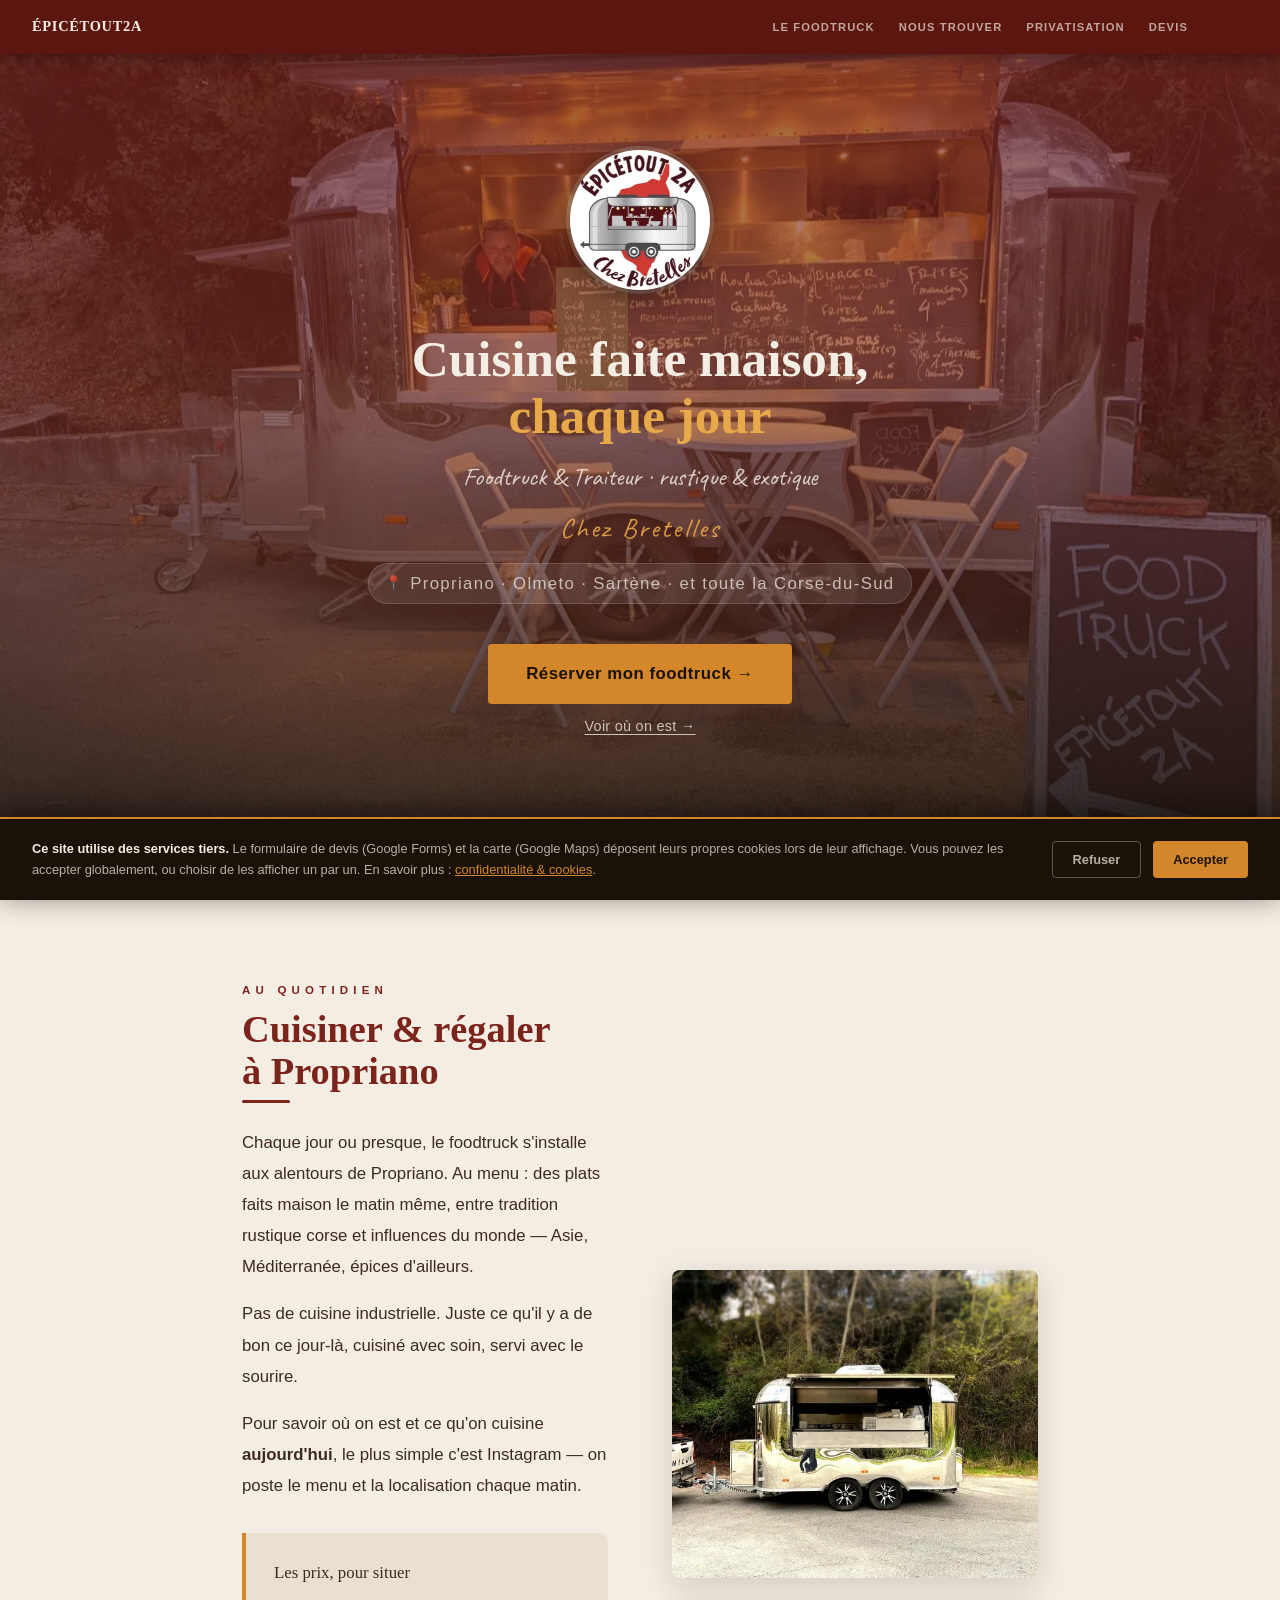
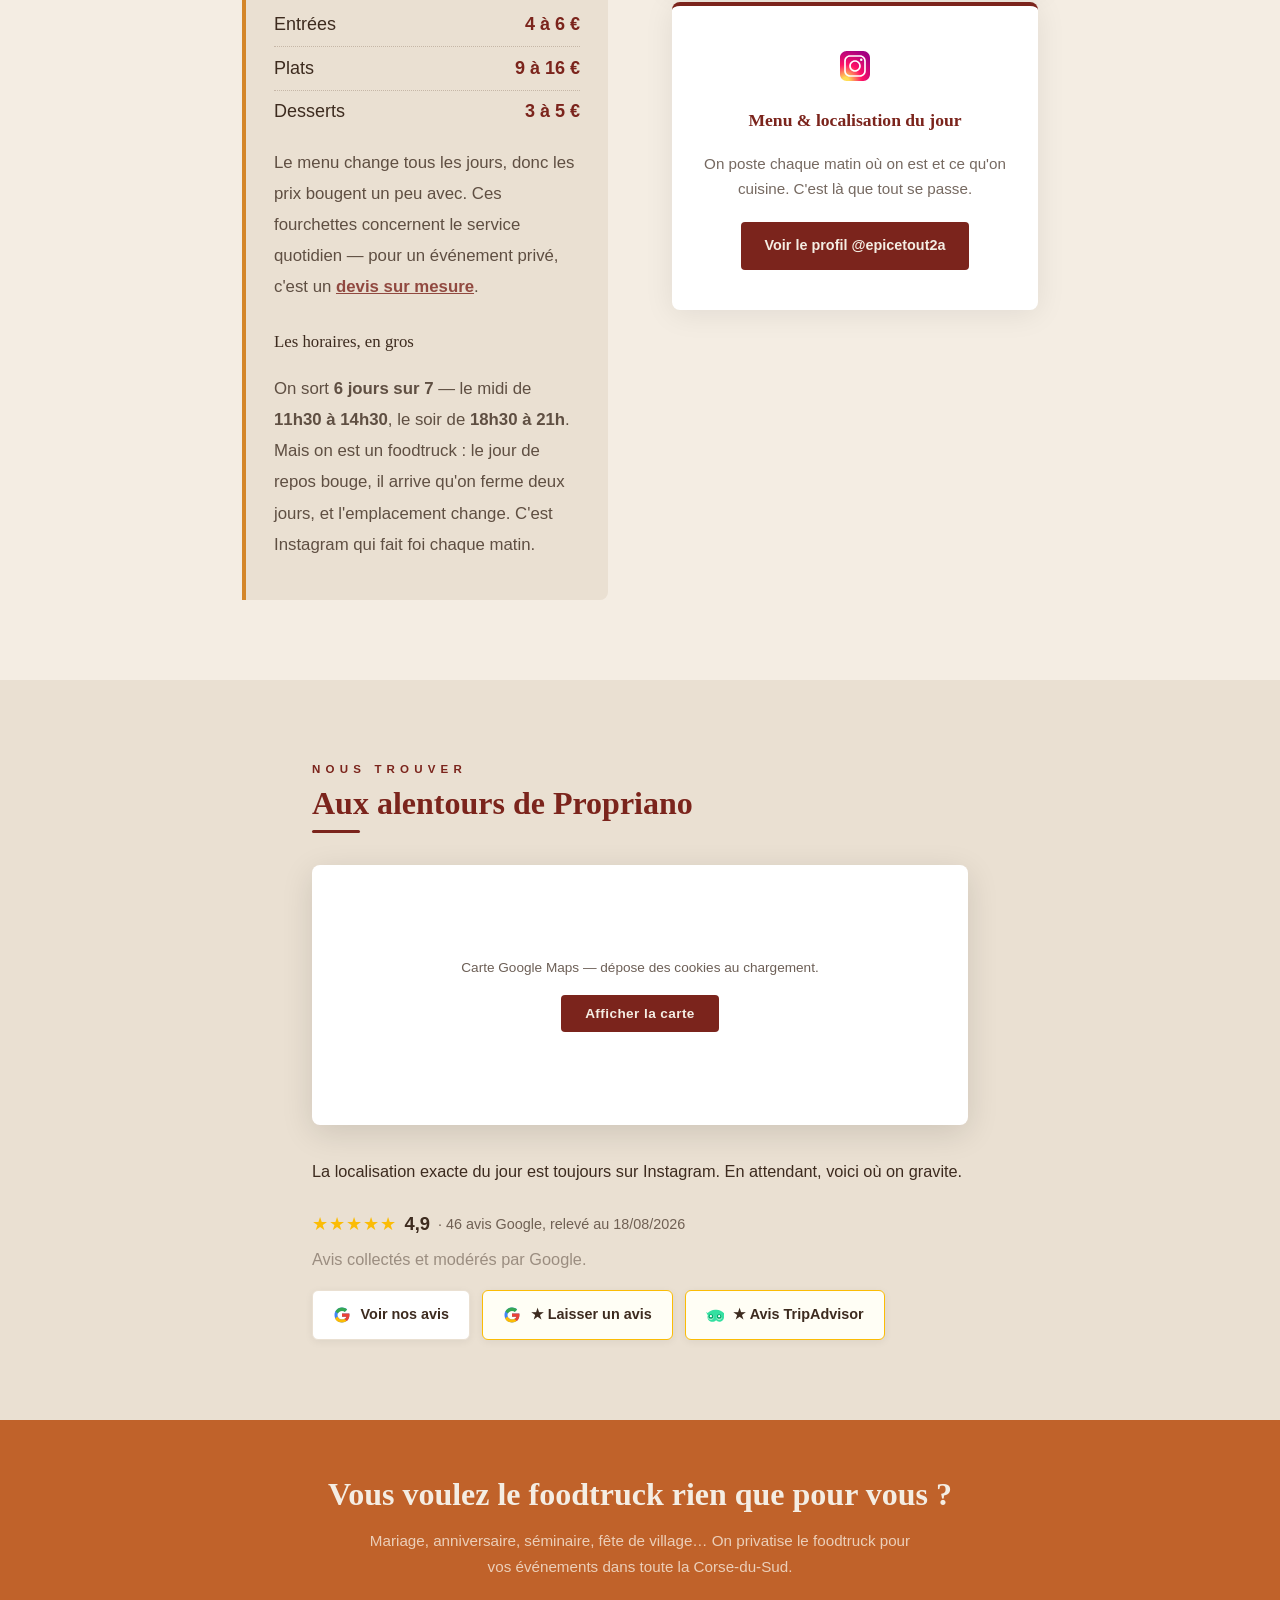
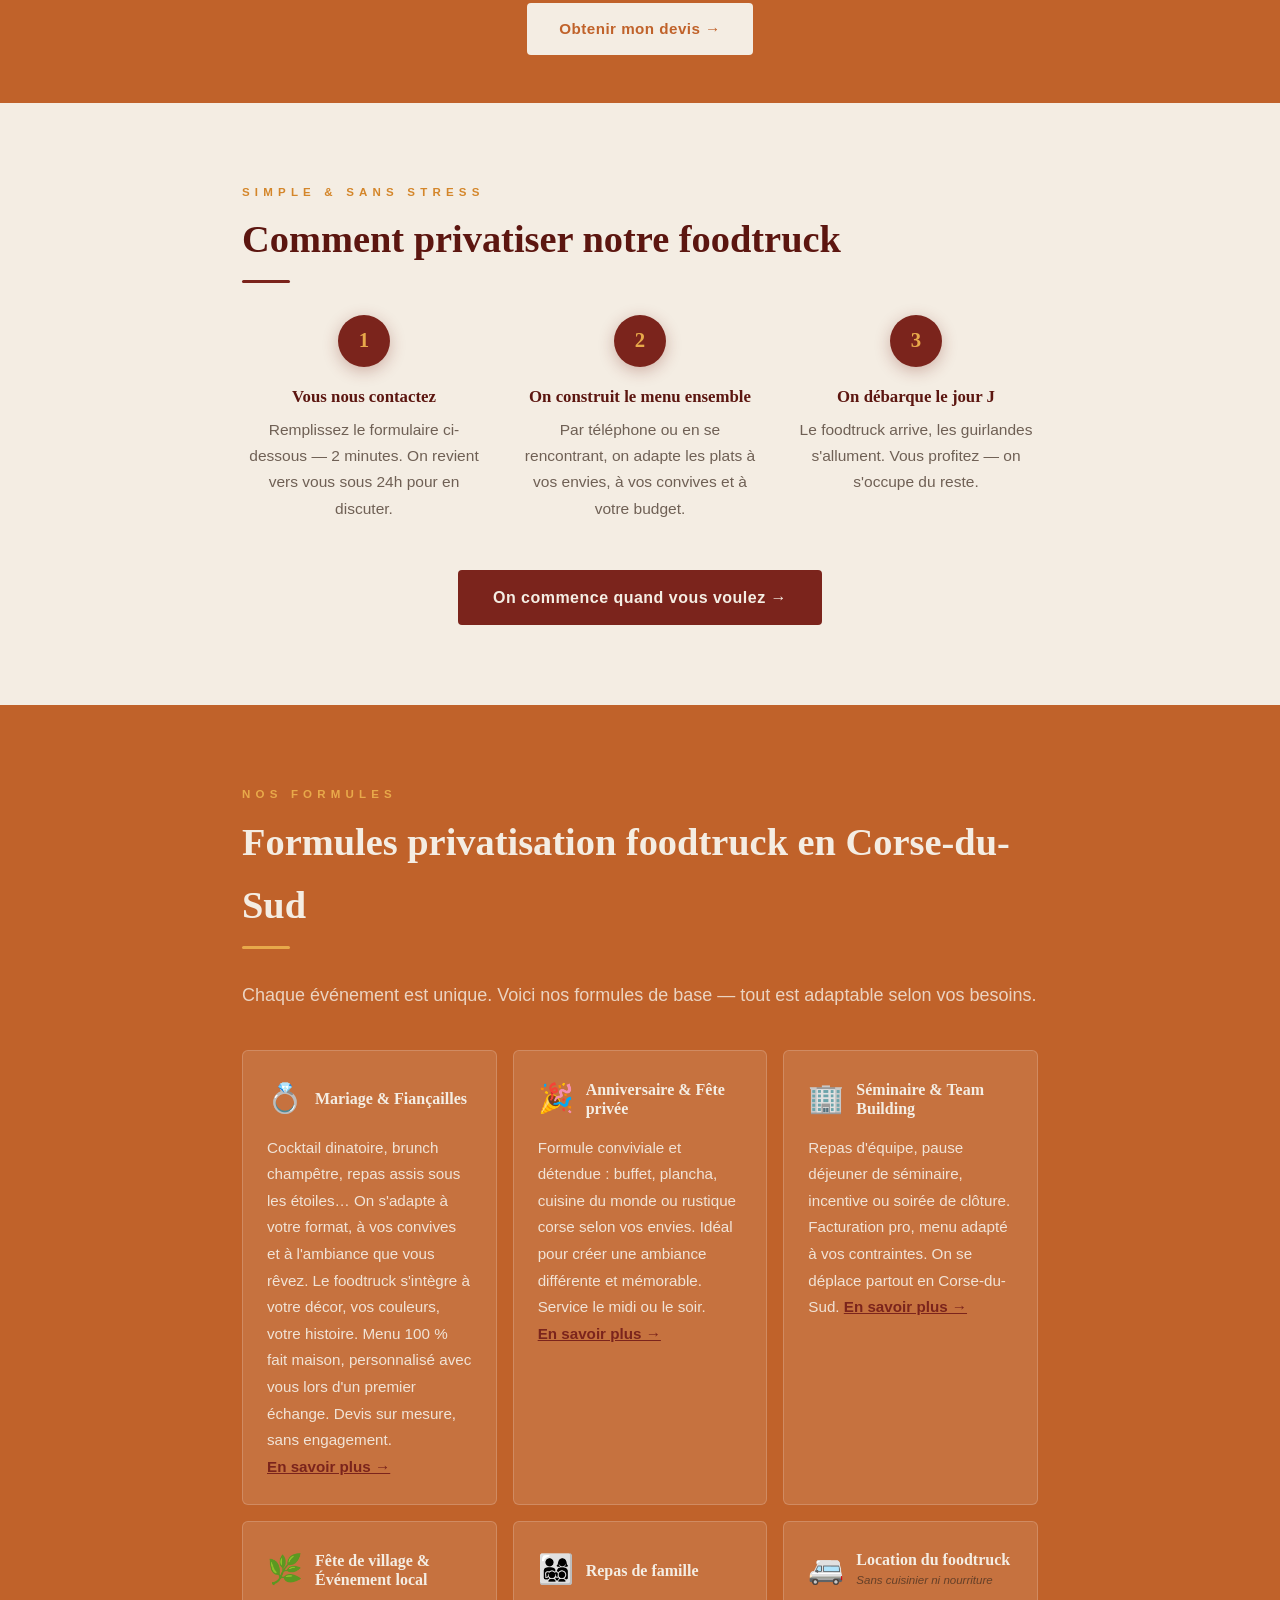
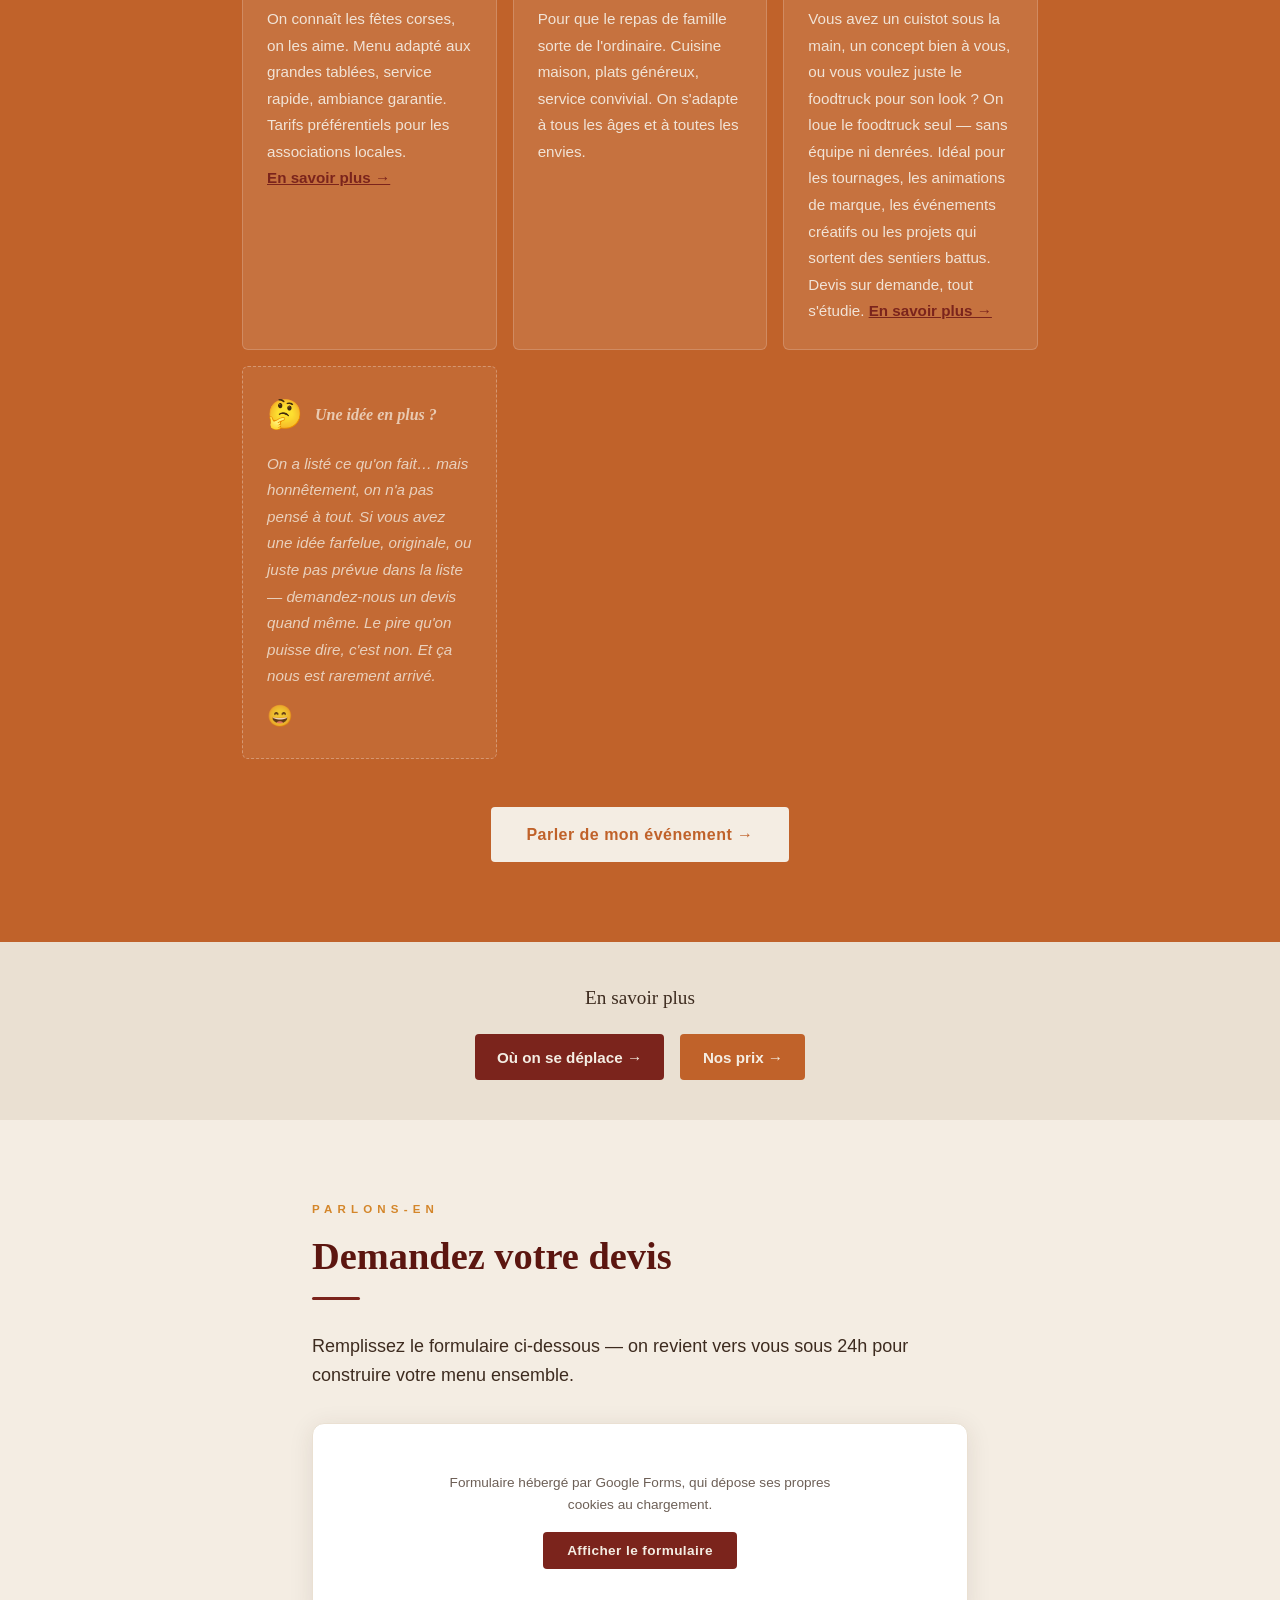
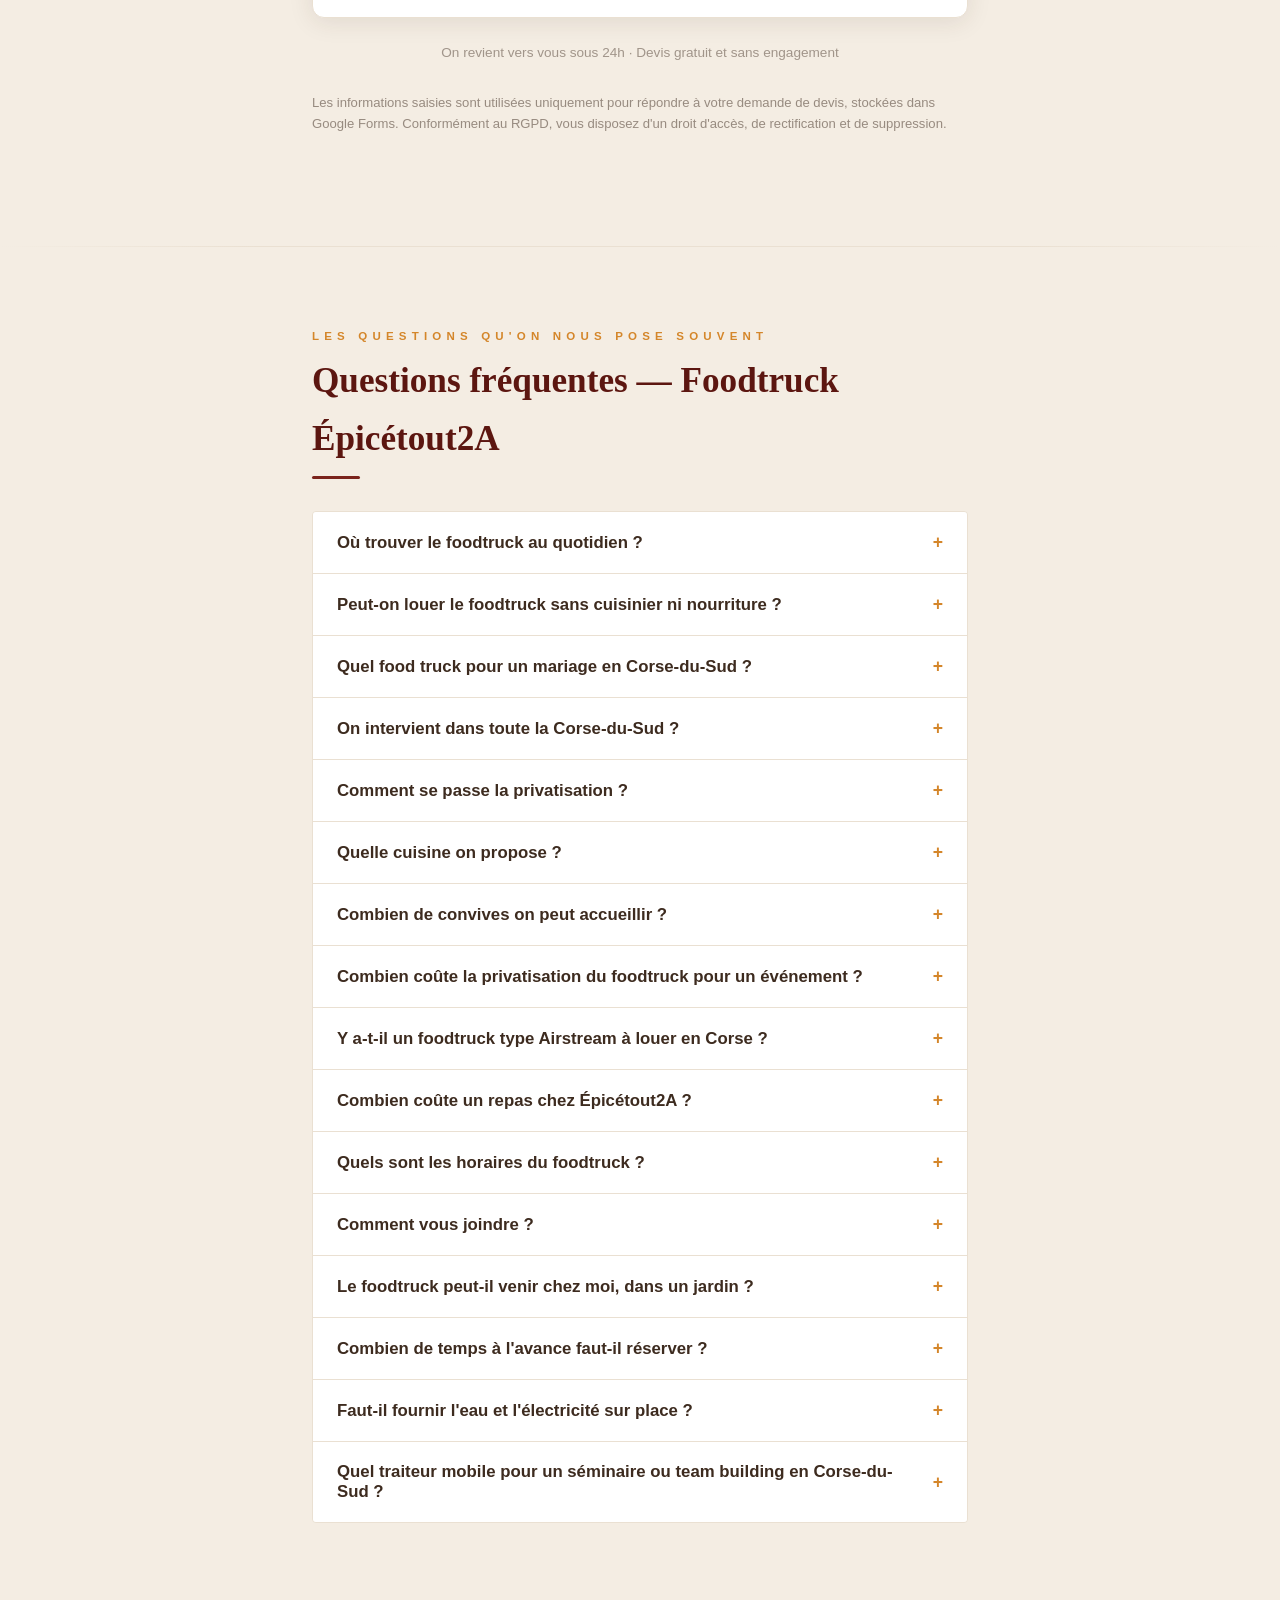
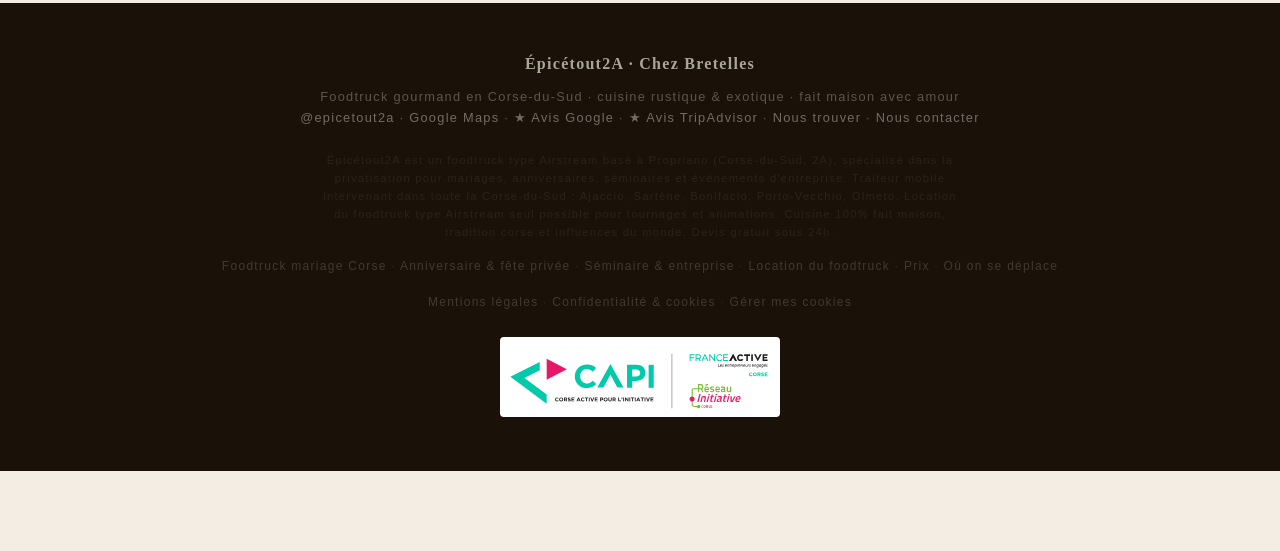
<file: index.html>
<!DOCTYPE html>
<html lang="fr">
<head>
<meta charset="UTF-8">
<link rel="icon" type="image/x-icon" href="assets/images/favicon.png">
<link rel="icon" type="image/png" sizes="32x32" href="assets/images/favicon-32x32.png">
<link rel="icon" type="image/png" sizes="16x16" href="assets/images/favicon-32x32.png">
<link rel="apple-touch-icon" sizes="180x180" href="assets/images/apple-touch-icon.png">
<meta name="viewport" content="width=device-width, initial-scale=1.0">
<title>Foodtruck plats à emporter & privatisation à Propriano — Épicétout2A</title>
<meta name="description" content="Foodtruck type Airstream à Propriano, Corse-du-Sud. Privatisation mariages, séminaires & événements. Cuisine fait maison. Location possible. Devis gratuit 24h.">
<meta name="keywords" content="Épicétout2A, Epicetout 2A, épicétout Propriano, food truck Propriano, food truck Corse, food truck Corse-du-Sud, food truck 2A, location food truck Corse, louer food truck Corse-du-Sud, location Airstream Corse, food truck mariage Corse, privatisation food truck Corse-du-Sud, traiteur mobile 2A, food truck événement Corse, Airstream Corse, cuisine corse fait maison, street food Propriano, menu du jour Propriano, food truck Ajaccio, food truck Sartène, food truck Bonifacio, food truck Porto-Vecchio, location camion cuisine Corse">
<meta name="robots" content="index, follow">
<meta property="og:title" content="Épicétout2A · Foodtruck Privatisation & Location en Corse-du-Sud">
<meta property="og:description" content="Food truck type Airstream gourmand à Propriano. Privatisation avec service traiteur ou location du foodtruck seul pour vos événements en Corse-du-Sud. Devis gratuit sous 24h.">
<meta property="og:type" content="website">
<meta property="og:locale" content="fr_FR">
<meta property="og:url" content="https://epicetout2a.fr/">
<meta property="og:image" content="https://epicetout2a.fr/assets/images/hero.jpg">
<meta property="og:image:alt" content="Foodtruck type Airstream Épicétout2A en Corse-du-Sud">
<meta property="og:site_name" content="Épicétout2A">
<meta name="twitter:card" content="summary_large_image">
<meta name="twitter:title" content="Épicétout2A · Foodtruck type Airstream Corse-du-Sud">
<meta name="twitter:description" content="Foodtruck type Airstream à Propriano. Privatisation mariages, séminaires, anniversaires. Location truck seul possible. Cuisine fait maison. Devis gratuit sous 24h.">
<meta name="twitter:image" content="https://epicetout2a.fr/assets/images/hero.jpg">
<!-- HowTo schema : featured snippets "comment privatiser un foodtruck" -->
<script type="application/ld+json">
{
  "@context": "https://schema.org",
  "@type": "HowTo",
  "name": "Comment privatiser le foodtruck Épicétout2A pour votre événement en Corse-du-Sud",
  "description": "3 étapes pour privatiser le foodtruck type Airstream Épicétout2A pour votre mariage, anniversaire ou séminaire en Corse-du-Sud.",
  "totalTime": "PT24H",
  "step": [
    {
      "@type": "HowToStep",
      "position": 1,
      "name": "Envoyer votre demande de devis",
      "text": "Remplissez le formulaire de contact sur epicetout2a.fr — 2 minutes. Précisez votre type d'événement, la date souhaitée et le nombre de convives.",
      "url": "https://epicetout2a.fr/#contact"
    },
    {
      "@type": "HowToStep",
      "position": 2,
      "name": "Construire le menu ensemble",
      "text": "On vous rappelle sous 24h. Par téléphone ou en se rencontrant, on adapte les plats à vos envies, votre budget et vos convives. Devis gratuit et sans engagement."
    },
    {
      "@type": "HowToStep",
      "position": 3,
      "name": "Profiter le jour J",
      "text": "Le foodtruck type Airstream Épicétout2A arrive sur votre lieu d'événement en Corse-du-Sud. Vous profitez — on s'occupe du reste."
    }
  ]
}
</script>
<!-- AEO / GEO : données structurées entité + FAQ — optimisé LLMs (ChatGPT, Claude, Gemini, Perplexity) -->
<script type="application/ld+json">
{
  "@context": "https://schema.org",
  "@graph": [
    {
      "@type": "WebSite",
      "@id": "https://epicetout2a.fr/#website",
      "url": "https://epicetout2a.fr/",
      "name": "Épicétout2A",
      "alternateName": ["Epicetout2A", "Épicétout 2A", "Chez Bretelles"],
      "inLanguage": "fr-FR",
      "publisher": { "@id": "https://epicetout2a.fr/#business" }
    },
    {
      "@type": ["FoodEstablishment", "LocalBusiness"],
      "@id": "https://epicetout2a.fr/#business",
      "name": "Épicétout2A",
      "alternateName": ["Epicetout 2A", "Épicétout Propriano", "Chez Bretelles", "Épicétout Corse"],
      "description": "Épicétout2A est un foodtruck type Airstream basé à Propriano, en Corse-du-Sud (2A). Spécialisé dans la privatisation pour mariages, anniversaires, séminaires et événements d'entreprise. Cuisine 100% fait maison, tradition corse et influences du monde. Location du truck seul possible pour tournages et animations. Intervient dans toute la Corse-du-Sud : Ajaccio, Sartène, Bonifacio, Porto-Vecchio, Olmeto.",
      "url": "https://epicetout2a.fr/",
      "telephone": "+33681302157",
      "image": ["https://epicetout2a.fr/assets/images/hero.jpg", "https://epicetout2a.fr/assets/images/foodtruck-photo.jpg"],
      "logo": "https://epicetout2a.fr/assets/images/logo.jpg",
      "address": {
        "@type": "PostalAddress",
        "streetAddress": "Route d'Ajaccio",
        "addressLocality": "Sartène",
        "addressRegion": "Corse-du-Sud",
        "postalCode": "20100",
        "addressCountry": "FR"
      },
      "geo": {
        "@type": "GeoCoordinates",
        "latitude": 41.6530625,
        "longitude": 8.9283125
      },
      "hasMap": "https://maps.app.goo.gl/ruJF8FFxzT1jd8uR6",
      "areaServed": [
        { "@type": "City", "name": "Propriano", "sameAs": "https://www.wikidata.org/wiki/Q173619" },
        { "@type": "City", "name": "Ajaccio" },
        { "@type": "City", "name": "Sartène" },
        { "@type": "City", "name": "Bonifacio" },
        { "@type": "City", "name": "Porto-Vecchio" },
        { "@type": "City", "name": "Olmeto" },
        { "@type": "AdministrativeArea", "name": "Corse-du-Sud", "alternateName": "2A" }
      ],
      "servesCuisine": ["Corse", "Méditerranéenne", "Cuisine du monde", "Street food", "Cuisine fait maison"],
      "priceRange": "€€",
      "currenciesAccepted": "EUR",
      "hasMenu": {
        "@type": "Menu",
        "name": "Menu du jour Épicétout2A",
        "description": "Le menu change chaque jour et est publié le matin sur Instagram @epicetout2a. Fourchettes de prix indicatives pour le service quotidien à Propriano.",
        "inLanguage": "fr",
        "hasMenuSection": [
          {
            "@type": "MenuSection",
            "name": "Entrées",
            "offers": { "@type": "Offer", "priceSpecification": { "@type": "PriceSpecification", "minPrice": "4", "maxPrice": "6", "priceCurrency": "EUR" } }
          },
          {
            "@type": "MenuSection",
            "name": "Plats",
            "offers": { "@type": "Offer", "priceSpecification": { "@type": "PriceSpecification", "minPrice": "9", "maxPrice": "16", "priceCurrency": "EUR" } }
          },
          {
            "@type": "MenuSection",
            "name": "Desserts",
            "offers": { "@type": "Offer", "priceSpecification": { "@type": "PriceSpecification", "minPrice": "3", "maxPrice": "5", "priceCurrency": "EUR" } }
          }
        ]
      },
      "sameAs": [
        "https://www.instagram.com/epicetout2a/",
        "https://maps.app.goo.gl/ruJF8FFxzT1jd8uR6",
        "https://www.tripadvisor.fr/Restaurant_Review-g644100-d34430418-Reviews-Epicetout2A_Chez_Bretelles-Sartene_Corse_du_Sud_Corsica.html",
        "https://www.facebook.com/profile.php?id=61580472495480"
      ],
      "knowsAbout": [
        "foodtruck privatisation Corse",
        "traiteur mariage Corse-du-Sud",
        "traiteur mobile Corse",
        "location Airstream Corse",
        "cuisine corse fait maison",
        "foodtruck événement Corse",
        "street food Propriano",
        "séminaire repas Corse-du-Sud"
      ],
      "potentialAction": {
        "@type": "ReserveAction",
        "target": "https://epicetout2a.fr/#contact",
        "name": "Demander un devis gratuit"
      },
      "contactPoint": [
        {
          "@type": "ContactPoint",
          "contactType": "reservations",
          "name": "Demande de devis et privatisation",
          "availableLanguage": "French",
          "url": "https://epicetout2a.fr/#contact"
        },
        {
          "@type": "ContactPoint",
          "contactType": "customer service",
          "name": "Téléphone",
          "telephone": "+33681302157",
          "availableLanguage": "French"
        },
        {
          "@type": "ContactPoint",
          "contactType": "customer service",
          "name": "Messages directs Instagram",
          "availableLanguage": "French",
          "url": "https://www.instagram.com/epicetout2a/"
        }
      ],
      "hasOfferCatalog": {
        "@type": "OfferCatalog",
        "name": "Formules de privatisation et location foodtruck Corse-du-Sud",
        "itemListElement": [
          {
            "@type": "Offer",
            "name": "Mariage & Fiançailles en Corse",
            "url": "https://epicetout2a.fr/mariage-corse-du-sud.html",
            "description": "Privatisation du foodtruck type Airstream pour mariage en Corse-du-Sud. Menu 100% personnalisé, cocktail dinatoire, brunch champêtre ou repas assis. Service à table possible. Devis gratuit sous 24h.",
            "areaServed": "Corse-du-Sud"
          },
          {
            "@type": "Offer",
            "name": "Anniversaire & Fête privée",
            "url": "https://epicetout2a.fr/anniversaire-fete-privee-corse.html",
            "description": "Foodtruck pour anniversaire ou fête privée en Corse. Buffet, plancha, cuisine du monde ou rustique corse. Service le midi ou le soir. Adapté à tous les âges."
          },
          {
            "@type": "Offer",
            "name": "Séminaire & Team Building Corse",
            "url": "https://epicetout2a.fr/seminaire-evenement-entreprise-corse.html",
            "description": "Repas d'équipe, pause déjeuner de séminaire, incentive ou soirée de clôture. Facturation pro. Déplacement dans toute la Corse-du-Sud."
          },
          {
            "@type": "Offer",
            "name": "Fête de village & Événement local",
            "url": "https://epicetout2a.fr/anniversaire-fete-privee-corse.html",
            "description": "Foodtruck pour fêtes corses et événements locaux. Grandes tablées, service rapide. Tarifs préférentiels pour associations locales."
          },
          {
            "@type": "Offer",
            "name": "Location foodtruck type Airstream Corse",
            "url": "https://epicetout2a.fr/location-airstream-corse.html",
            "description": "Location du foodtruck type Airstream seul, sans cuisinier ni nourriture. Idéal pour tournages, animations de marque, événements créatifs en Corse. Devis sur demande."
          },
          {
            "@type": "Offer",
            "name": "Repas de famille",
            "url": "https://epicetout2a.fr/anniversaire-fete-privee-corse.html",
            "description": "Privatisation foodtruck pour repas de famille en Corse-du-Sud. Cuisine maison, plats généreux, service convivial. Adapté à tous les âges."
          }
        ]
      }
    },
    {
      "@type": "FAQPage",
      "@id": "https://epicetout2a.fr/#faq",
      "mainEntity": [
        {
          "@type": "Question",
          "name": "Où trouver le foodtruck Épicétout2A au quotidien ?",
          "acceptedAnswer": { "@type": "Answer", "text": "Épicétout2A s'installe aux alentours de Propriano, en Corse-du-Sud. La localisation exacte et le menu du jour sont publiés chaque matin sur Instagram @epicetout2a." }
        },
        {
          "@type": "Question",
          "name": "Quel food truck pour un mariage en Corse-du-Sud ?",
          "acceptedAnswer": { "@type": "Answer", "text": "Épicétout2A est un foodtruck type Airstream disponible pour les mariages en Corse-du-Sud (2A). Menu 100% personnalisé, service à table possible, ambiance chaleureuse et unique. Basé à Propriano, on intervient dans toute la Corse-du-Sud : Ajaccio, Sartène, Bonifacio, Porto-Vecchio. Devis gratuit sous 24h sur epicetout2a.fr." }
        },
        {
          "@type": "Question",
          "name": "Y a-t-il un foodtruck type Airstream à louer en Corse ?",
          "acceptedAnswer": { "@type": "Answer", "text": "Oui. Épicétout2A propose la location du foodtruck type Airstream en Corse-du-Sud, avec ou sans équipe de cuisine. Location du truck seul (sans cuisinier ni nourriture) possible pour tournages, animations de marque, événements créatifs. Devis sur demande via epicetout2a.fr." }
        },
        {
          "@type": "Question",
          "name": "Combien coûte la privatisation d'un foodtruck pour un événement en Corse ?",
          "acceptedAnswer": { "@type": "Answer", "text": "Le tarif de privatisation du foodtruck Épicétout2A dépend du type d'événement, du nombre de convives, du menu choisi et de la localisation en Corse-du-Sud. Devis gratuit et sans engagement sous 24h — remplissez le formulaire sur epicetout2a.fr pour obtenir une estimation personnalisée." }
        },
        {
          "@type": "Question",
          "name": "Peut-on louer le foodtruck sans cuisinier ni nourriture ?",
          "acceptedAnswer": { "@type": "Answer", "text": "Oui, Épicétout2A propose la location du foodtruck type Airstream seul, sans cuisinier ni nourriture. Idéal pour les tournages, animations visuelles, événements de marque ou projets créatifs. Devis sur demande via epicetout2a.fr." }
        },
        {
          "@type": "Question",
          "name": "Épicétout2A se déplace-t-il dans toute la Corse ?",
          "acceptedAnswer": { "@type": "Answer", "text": "Épicétout2A intervient dans toute la Corse-du-Sud (2A) — Ajaccio, Sartène, Bonifacio, Porto-Vecchio, Olmeto et les villages alentours. Déplacement hors 2A possible sur demande." }
        },
        {
          "@type": "Question",
          "name": "Comment fonctionne la privatisation du foodtruck Épicétout2A ?",
          "acceptedAnswer": { "@type": "Answer", "text": "Trois étapes : (1) Remplissez le formulaire sur epicetout2a.fr. (2) On vous rappelle sous 24h pour construire le menu ensemble selon vos envies et votre budget. (3) Le foodtruck débarque le jour J — vous profitez, on s'occupe du reste. Devis gratuit et sans engagement." }
        },
        {
          "@type": "Question",
          "name": "Quelle cuisine propose Épicétout2A ?",
          "acceptedAnswer": { "@type": "Answer", "text": "Cuisine 100% fait maison, mêlant la tradition rustique corse (plats mijotés, produits locaux) aux influences du monde (Asie, Méditerranée, épices exotiques). Le menu change chaque jour et est entièrement personnalisable pour vos événements privés." }
        },
        {
          "@type": "Question",
          "name": "Combien coûte un repas chez Épicétout2A ?",
          "acceptedAnswer": { "@type": "Answer", "text": "Au service quotidien à Propriano, une entrée coûte entre 4 et 6 €, un plat entre 9 et 16 € et un dessert entre 3 et 5 €. Le menu changeant chaque jour, les prix varient légèrement à l'intérieur de ces fourchettes. Pour une privatisation du foodtruck lors d'un événement privé, le tarif fait l'objet d'un devis sur mesure, gratuit et sans engagement sous 24h." }
        },
        {
          "@type": "Question",
          "name": "Quels sont les horaires du foodtruck Épicétout2A ?",
          "acceptedAnswer": { "@type": "Answer", "text": "Épicétout2A sert 6 jours sur 7 en général, le midi de 11h30 à 14h30 et le soir de 18h30 à 21h. Ces horaires sont indicatifs : le jour de fermeture varie d'une semaine à l'autre, le foodtruck peut être fermé deux jours, et l'emplacement change. La localisation et le menu du jour sont publiés chaque matin sur Instagram @epicetout2a, qui reste la seule source à jour." }
        },
        {
          "@type": "Question",
          "name": "Comment contacter Épicétout2A ?",
          "acceptedAnswer": { "@type": "Answer", "text": "Pour un devis ou une privatisation, le formulaire sur epicetout2a.fr est le canal principal, avec un rappel sous 24h. Épicétout2A est aussi joignable au 06 81 30 21 57, ou par messages directs Instagram @epicetout2a." }
        },
        {
          "@type": "Question",
          "name": "Le foodtruck Épicétout2A peut-il venir à domicile ou dans un jardin privé ?",
          "acceptedAnswer": { "@type": "Answer", "text": "Oui, à domicile comme sur une propriété privée en Corse-du-Sud. Le foodtruck est une remorque type Airstream : l'installation exige qu'un véhicule tractant puisse accéder au terrain et y manœuvrer, et que le sol soit stable. Deux photos de l'accès et de l'emplacement envisagé suffisent généralement à valider la faisabilité avant réservation." }
        },
        {
          "@type": "Question",
          "name": "Combien de temps à l'avance faut-il réserver le foodtruck ?",
          "acceptedAnswer": { "@type": "Answer", "text": "Il faut compter 2 à 3 mois en haute saison (juin à septembre), période où les week-ends partent vite en Corse-du-Sud, et davantage pour une date d'été dans l'extrême sud (Porto-Vecchio, Bonifacio). Hors saison, quelques semaines suffisent généralement." }
        },
        {
          "@type": "Question",
          "name": "Faut-il fournir l'eau et l'électricité au foodtruck ?",
          "acceptedAnswer": { "@type": "Answer", "text": "Le foodtruck Épicétout2A est autonome pour l'essentiel, mais un accès à l'eau et à l'électricité sur place simplifie le service, en particulier sur les événements longs. Le point est fait au moment du devis, en fonction du lieu exact." }
        },
        {
          "@type": "Question",
          "name": "Quel est le meilleur traiteur mobile pour un séminaire en Corse-du-Sud ?",
          "acceptedAnswer": { "@type": "Answer", "text": "Épicétout2A est un foodtruck traiteur mobile basé à Propriano, Corse-du-Sud, spécialisé dans les repas de séminaire et événements d'entreprise. Facturation pro, menu adapté, déplacement dans toute la Corse-du-Sud. Contact via epicetout2a.fr." }
        }
      ]
    }
  ]
}
</script>
<!-- Canonical à mettre à jour avec l'URL définitive une fois le domaine configuré -->
<link rel="canonical" href="https://epicetout2a.fr/">
<link rel="preconnect" href="https://fonts.bunny.net" crossorigin>
<link rel="preload" href="assets/images/hero.webp" as="image" type="image/webp" fetchpriority="high">
<link rel="preload" href="https://fonts.bunny.net/css?family=playfair-display:400i,700,700i,900,900i|source-sans-3:300,400,600|caveat:500,700&display=swap" as="style" onload="this.onload=null;this.rel='stylesheet'">
<noscript><link href="https://fonts.bunny.net/css?family=playfair-display:400i,700,700i,900,900i|source-sans-3:300,400,600|caveat:500,700&display=swap" rel="stylesheet"></noscript>

<link rel="stylesheet" href="assets/css/style.css">
<!-- SEO/AEO : termes techniques pour référencement -->
<!-- foodtruck type Airstream Corse, remorque cuisine Airstream 2A, caravane cuisine chromée, -->
<!-- Airstream food truck Propriano, Airstream privatisation Corse-du-Sud -->
</head>
<body>

<!-- NAV -->
<nav>
  <span class="brand">Épicétout2A</span>
  <a href="#quotidien">Le foodtruck</a>
  <a href="#retrouver">Nous trouver</a>
  <a href="#privatisation">Privatisation</a>
  <a href="#contact">Devis</a>
  <button class="nav-burger" aria-label="Menu" aria-expanded="false" onclick="toggleNav(this)">
    <span></span><span></span><span></span>
  </button>
</nav>
<div class="nav-mobile-menu" id="navMobile">
  <span class="grp">Le foodtruck</span>
  <a href="/#quotidien" onclick="closeNav()">Au quotidien</a>
  <a href="/#retrouver" onclick="closeNav()">Nous trouver</a>
  <a href="/prix-foodtruck-privatisation-corse.html">Nos prix</a>
  <a href="/zones-intervention-corse-du-sud.html">Où on se déplace</a>
  <span class="grp">Privatiser le foodtruck</span>
  <a href="/mariage-corse-du-sud.html">Mariage</a>
  <a href="/anniversaire-fete-privee-corse.html">Anniversaire &amp; fête privée</a>
  <a href="/seminaire-evenement-entreprise-corse.html">Séminaire &amp; entreprise</a>
  <a href="/location-airstream-corse.html">Location du foodtruck</a>
  <a href="/#contact" class="cta-drawer" onclick="closeNav()">Devis gratuit</a>
</div>

<!-- ═══════════════════════════════════════
     HERO
════════════════════════════════════════ -->
<div class="hero-daily" id="hero" style="background-image:linear-gradient(to bottom,rgba(123,36,28,0.75) 0%,rgba(123,36,28,0.55) 40%,rgba(26,18,8,0.9) 100%),image-set(url('assets/images/hero.webp') type('image/webp'),url('assets/images/hero.jpg') type('image/jpeg'));background-size:cover;background-position:center 40%;background-repeat:no-repeat;">
  <div class="logo-wrap">
    <picture>
      <source srcset="assets/images/logo.webp" type="image/webp">
      <img src="assets/images/logo.jpg" alt="Logo Épicétout2A" width="120" height="120" loading="eager" fetchpriority="high">
    </picture>
  </div>
  <h1>Cuisine faite maison,<br><em>chaque jour</em></h1>
  <p class="tagline">Foodtruck &amp; Traiteur · rustique &amp; exotique</p>
  <p class="bretelles">Chez Bretelles</p>
  <span class="geo">Propriano · Olmeto · Sartène · et toute la Corse-du-Sud</span>
  <a href="#contact" class="hero-cta">Réserver mon foodtruck →</a>
  <a href="#retrouver" class="hero-cta-secondary">Voir où on est →</a>
  <div class="scroll-hint">↓ découvrir</div>
</div>

<!-- ═══════════════════════════════════════
     LE QUOTIDIEN
════════════════════════════════════════ -->
<div class="daily-section" id="quotidien">
  <div class="daily-inner">
    <div class="daily-text">
      <p class="sec-label">Au quotidien</p>
      <h2>Cuisiner &amp; régaler<br>à Propriano</h2>
      <div class="rule"></div>
      <p>Chaque jour ou presque, le foodtruck s'installe aux alentours de Propriano. Au menu : des plats faits maison le matin même, entre tradition rustique corse et influences du monde — Asie, Méditerranée, épices d'ailleurs.</p>
      <p>Pas de cuisine industrielle. Juste ce qu'il y a de bon ce jour-là, cuisiné avec soin, servi avec le sourire.</p>
      <p>Pour savoir où on est et ce qu'on cuisine <strong>aujourd'hui</strong>, le plus simple c'est Instagram — on poste le menu et la localisation chaque matin.</p>

      <div class="infos-pratiques">
        <p class="infos-titre">Les prix, pour situer</p>
        <ul class="infos-prix">
          <li><span>Entrées</span><strong>4 à 6 €</strong></li>
          <li><span>Plats</span><strong>9 à 16 €</strong></li>
          <li><span>Desserts</span><strong>3 à 5 €</strong></li>
        </ul>
        <p class="infos-note">Le menu change tous les jours, donc les prix bougent un peu avec. Ces fourchettes concernent le service quotidien — pour un événement privé, c'est un <a href="/prix-foodtruck-privatisation-corse.html">devis sur mesure</a>.</p>
        <p class="infos-titre">Les horaires, en gros</p>
        <p class="infos-note">On sort <strong>6 jours sur 7</strong> — le midi de <strong>11h30 à 14h30</strong>, le soir de <strong>18h30 à 21h</strong>. Mais on est un foodtruck : le jour de repos bouge, il arrive qu'on ferme deux jours, et l'emplacement change. C'est Instagram qui fait foi chaque matin.</p>
      </div>
    </div>
    <div>
      <div style="border-radius:8px;overflow:hidden;box-shadow:0 8px 32px rgba(0,0,0,0.15);">
        <picture>
          <source srcset="assets/images/foodtruck-photo.webp" type="image/webp">
          <img src="assets/images/foodtruck-photo.jpg" alt="Épicétout2A - Foodtruck type Airstream en Corse-du-Sud" width="1200" height="1010" style="width:100%;height:auto;display:block;" loading="lazy">
        </picture>
      </div>
      <div style="margin-top:1.5rem;">
        <div class="insta-card">
          <svg xmlns="http://www.w3.org/2000/svg" viewBox="0 0 48 48" width="40" height="40" style="margin-bottom:0.25rem;">
            <radialGradient id="ig" cx="19%" cy="99%" r="108%">
              <stop offset="0" stop-color="#fd5"/>
              <stop offset=".1" stop-color="#fd5"/>
              <stop offset=".5" stop-color="#f16"/>
              <stop offset="1" stop-color="#a40082"/>
            </radialGradient>
            <path fill="url(#ig)" d="M34.017 41.99l-20 .019c-4.4.004-8.003-3.592-8.008-7.992l-.019-20c-.004-4.4 3.592-8.003 7.992-8.008l20-.019c4.4-.004 8.003 3.592 8.008 7.992l.019 20c.005 4.401-3.592 8.004-7.992 8.008z"/>
            <path fill="#fff" d="M24 31c-3.859 0-7-3.14-7-7s3.141-7 7-7 7 3.14 7 7-3.141 7-7 7zm0-12c-2.757 0-5 2.243-5 5s2.243 5 5 5 5-2.243 5-5-2.243-5-5-5z"/>
            <circle cx="31.5" cy="16.5" r="1.5" fill="#fff"/>
            <path fill="#fff" d="M30 37H18c-3.859 0-7-3.14-7-7V18c0-3.86 3.141-7 7-7h12c3.859 0 7 3.14 7 7v12c0 3.86-3.141 7-7 7zM18 13c-2.757 0-5 2.243-5 5v12c0 2.757 2.243 5 5 5h12c2.757 0 5-2.243 5-5V18c0-2.757-2.243-5-5-5H18z"/>
          </svg>
          <h3>Menu &amp; localisation du jour</h3>
          <p>On poste chaque matin où on est et ce qu'on cuisine. C'est là que tout se passe.</p>
          <a href="https://www.instagram.com/epicetout2a/" target="_blank" rel="noopener noreferrer" data-umami-event="click_instagram" class="insta-handle">
            Voir le profil @epicetout2a
          </a>
        </div>
      </div>
    </div>
  </div>
</div>

<!-- ═══════════════════════════════════════
     NOUS RETROUVER
════════════════════════════════════════ -->
<div class="retrouver-section" id="retrouver">
  <div class="retrouver-inner">
    <div class="retrouver-header">
      <p class="sec-label">Nous trouver</p>
      <h2>Aux alentours de Propriano</h2>
      <div class="rule"></div>
    </div>
    <div class="retrouver-map" data-consent-frame>
      <div class="consent-gate">
        <p>Carte Google Maps — dépose des cookies au chargement.</p>
        <button type="button" class="cta-inline consent-load-btn" data-consent-load>Afficher la carte</button>
      </div>
      <iframe
        data-src="https://www.google.com/maps/embed?pb=!1m18!1m12!1m3!1d2893!2d8.9257322!3d41.6530625!2m3!1f0!2f0!3f0!3m2!1i1024!2i768!4f13.1!3m3!1m2!1s0x12da2f575fb54df5%3A0xc19603756e8aa6eb!2s%C3%89picetout%202A%20-%20Chez%20Bretelles!5e0!3m2!1sfr!2sfr!4v1685000000000!5m2!1sfr!2sfr"
        width="100%" height="260" style="border:0;"
        allowfullscreen="" loading="lazy"
        referrerpolicy="no-referrer-when-downgrade"
        class="hidden"
        title="Localisation Épicétout2A sur Google Maps">
      </iframe>
    </div>
    <div class="retrouver-info">
      <p>La localisation exacte du jour est toujours sur Instagram. En attendant, voici où on gravite.</p>
      <div style="display:flex;align-items:center;gap:0.5rem;margin-bottom:0.35rem;font-family:'Source Sans 3',sans-serif;flex-wrap:wrap;">
        <span style="color:#FBBC05;font-size:1.1rem;letter-spacing:0.05em;">★★★★★</span>
        <strong style="font-size:1.15rem;color:var(--brun);">4,9</strong>
        <span style="font-size:0.9rem;color:var(--brun);opacity:0.7;">· 46 avis Google, relevé au 18/08/2026</span>
      </div>
      <p class="form-note" style="text-align:left;margin-bottom:1rem;">Avis collectés et modérés par Google.</p>
      <div style="display:flex;flex-wrap:wrap;gap:0.75rem;align-items:center;">
        <a href="https://maps.app.goo.gl/ruJF8FFxzT1jd8uR6" target="_blank" rel="noopener noreferrer" class="btn-google-avis" data-umami-event="click_google_maps">
          <svg width="18" height="18" viewBox="0 0 48 48" xmlns="http://www.w3.org/2000/svg"><path fill="#4285F4" d="M44.5 20H24v8.5h11.7C34.2 33.5 29.6 36 24 36c-6.6 0-12-5.4-12-12s5.4-12 12-12c2.9 0 5.6 1.1 7.6 2.8l6-6C34.3 6.1 29.4 4 24 4 12.9 4 4 12.9 4 24s8.9 20 20 20c11 0 19.7-8 19.7-20 0-1.3-.1-2.7-.2-4z"/><path fill="#34A853" d="M6.3 14.7l7 5.1C15 16.2 19.1 13 24 13c2.9 0 5.6 1.1 7.6 2.8l6-6C34.3 6.1 29.4 4 24 4 16.3 4 9.7 8.4 6.3 14.7z"/><path fill="#FBBC05" d="M24 44c5.4 0 10.3-1.9 14-5.1l-6.5-5.3C29.7 35.5 27 36 24 36c-5.5 0-10.1-3.4-11.7-8.2l-7 5.4C8.3 39.6 15.6 44 24 44z"/><path fill="#EA4335" d="M44.5 20H24v8.5h11.7c-.9 2.7-2.7 5-5.2 6.4l6.5 5.3C41.1 36.5 44 30.8 44 24c0-1.3-.1-2.7-.5-4z"/></svg>
          Voir nos avis
        </a>
        <a href="https://g.page/r/Ceumim51A5bBEAE/review" target="_blank" rel="noopener noreferrer" class="btn-google-avis btn-laisser-avis" data-umami-event="click_google_review">
          <svg width="18" height="18" viewBox="0 0 48 48" xmlns="http://www.w3.org/2000/svg"><path fill="#4285F4" d="M44.5 20H24v8.5h11.7C34.2 33.5 29.6 36 24 36c-6.6 0-12-5.4-12-12s5.4-12 12-12c2.9 0 5.6 1.1 7.6 2.8l6-6C34.3 6.1 29.4 4 24 4 12.9 4 4 12.9 4 24s8.9 20 20 20c11 0 19.7-8 19.7-20 0-1.3-.1-2.7-.2-4z"/><path fill="#34A853" d="M6.3 14.7l7 5.1C15 16.2 19.1 13 24 13c2.9 0 5.6 1.1 7.6 2.8l6-6C34.3 6.1 29.4 4 24 4 16.3 4 9.7 8.4 6.3 14.7z"/><path fill="#FBBC05" d="M24 44c5.4 0 10.3-1.9 14-5.1l-6.5-5.3C29.7 35.5 27 36 24 36c-5.5 0-10.1-3.4-11.7-8.2l-7 5.4C8.3 39.6 15.6 44 24 44z"/><path fill="#EA4335" d="M44.5 20H24v8.5h11.7c-.9 2.7-2.7 5-5.2 6.4l6.5 5.3C41.1 36.5 44 30.8 44 24c0-1.3-.1-2.7-.5-4z"/></svg>
          ★ Laisser un avis
        </a>
        <a href="https://www.tripadvisor.fr/Restaurant_Review-g644100-d34430418-Reviews-Epicetout2A_Chez_Bretelles-Sartene_Corse_du_Sud_Corsica.html" target="_blank" rel="noopener noreferrer" class="btn-google-avis btn-laisser-avis" data-umami-event="click_tripadvisor_review">
          <svg width="18" height="18" viewBox="0 0 24 24" xmlns="http://www.w3.org/2000/svg"><circle cx="6.5" cy="13.5" r="3.5" fill="#00AA6C"/><circle cx="17.5" cy="13.5" r="3.5" fill="#00AA6C"/><path d="M12 5C8.13 5 4.63 6.67 2.24 9.36L0 8l2.5 4.5A6.46 6.46 0 0 0 2 14.5C2 18.09 4.91 21 8.5 21c1.93 0 3.67-.83 4.88-2.16A6.46 6.46 0 0 0 17.5 21c3.59 0 6.5-2.91 6.5-6.5 0-.54-.07-1.06-.19-1.56L26 8l-2.24 1.36C21.37 6.67 17.87 5 14 5h-2zm-5.5 6a3.5 3.5 0 1 1 0 7 3.5 3.5 0 0 1 0-7zm11 0a3.5 3.5 0 1 1 0 7 3.5 3.5 0 0 1 0-7z" fill="#34E0A1"/><circle cx="6.5" cy="13.5" r="1.5" fill="white"/><circle cx="17.5" cy="13.5" r="1.5" fill="white"/></svg>
          ★ Avis TripAdvisor
        </a>
      </div>
    </div>
  </div>
</div>

<!-- ═══════════════════════════════════════
     TRANSITION QUOTIDIEN → PRIVATISATION
════════════════════════════════════════ -->
<div class="transition-band" id="privatisation">
  <h2>Vous voulez le foodtruck rien que pour vous ?</h2>
  <p>Mariage, anniversaire, séminaire, fête de village… On privatise le foodtruck pour vos événements dans toute la Corse-du-Sud.</p>
  <a href="#contact">Obtenir mon devis →</a>
</div>

<!-- ═══════════════════════════════════════
     COMMENT ÇA MARCHE
════════════════════════════════════════ -->
<div class="how" id="comment">
  <p class="sec-label">Simple &amp; sans stress</p>
  <h2>Comment privatiser notre foodtruck</h2>
  <div class="rule"></div>
  <div class="steps">
    <div class="step">
      <div class="step-num">1</div>
      <h3>Vous nous contactez</h3>
      <p>Remplissez le formulaire ci-dessous — 2 minutes. On revient vers vous sous 24h pour en discuter.</p>
    </div>
    <div class="step">
      <div class="step-num">2</div>
      <h3>On construit le menu ensemble</h3>
      <p>Par téléphone ou en se rencontrant, on adapte les plats à vos envies, à vos convives et à votre budget.</p>
    </div>
    <div class="step">
      <div class="step-num">3</div>
      <h3>On débarque le jour J</h3>
      <p>Le foodtruck arrive, les guirlandes s'allument. Vous profitez — on s'occupe du reste.</p>
    </div>
  </div>
  <div style="text-align:center;margin-top:3rem;">
    <a href="#contact" class="cta-inline">On commence quand vous voulez →</a>
  </div>
</div>

<!-- ═══════════════════════════════════════
     OFFRES
════════════════════════════════════════ -->
<div class="offres-bg">
  <div class="offres-inner">
    <p class="sec-label">Nos formules</p>
    <h2>Formules privatisation foodtruck en Corse-du-Sud</h2>
    <div class="rule"></div>
    <p>Chaque événement est unique. Voici nos formules de base — tout est adaptable selon vos besoins.</p>
    <div class="offres-list">
      <div class="offre-item">
        <div class="offre-header">
          <div class="offre-header-left"><span class="offre-icon">💍</span><div><div class="offre-title">Mariage &amp; Fiançailles</div></div></div>
          <span class="offre-toggle">+</span>
        </div>
        <div class="offre-body"><p>Cocktail dinatoire, brunch champêtre, repas assis sous les étoiles… On s'adapte à votre format, à vos convives et à l'ambiance que vous rêvez. Le foodtruck s'intègre à votre décor, vos couleurs, votre histoire. Menu 100 % fait maison, personnalisé avec vous lors d'un premier échange. Devis sur mesure, sans engagement. <a href="/mariage-corse-du-sud.html" style="color:var(--rouge);font-weight:600;white-space:nowrap;">En savoir plus →</a></p></div>
      </div>
      <div class="offre-item">
        <div class="offre-header">
          <div class="offre-header-left"><span class="offre-icon">🎉</span><div><div class="offre-title">Anniversaire &amp; Fête privée</div></div></div>
          <span class="offre-toggle">+</span>
        </div>
        <div class="offre-body"><p>Formule conviviale et détendue : buffet, plancha, cuisine du monde ou rustique corse selon vos envies. Idéal pour créer une ambiance différente et mémorable. Service le midi ou le soir. <a href="/anniversaire-fete-privee-corse.html" style="color:var(--rouge);font-weight:600;white-space:nowrap;">En savoir plus →</a></p></div>
      </div>
      <div class="offre-item">
        <div class="offre-header">
          <div class="offre-header-left"><span class="offre-icon">🏢</span><div><div class="offre-title">Séminaire &amp; Team Building</div></div></div>
          <span class="offre-toggle">+</span>
        </div>
        <div class="offre-body"><p>Repas d'équipe, pause déjeuner de séminaire, incentive ou soirée de clôture. Facturation pro, menu adapté à vos contraintes. On se déplace partout en Corse-du-Sud. <a href="/seminaire-evenement-entreprise-corse.html" style="color:var(--rouge);font-weight:600;white-space:nowrap;">En savoir plus →</a></p></div>
      </div>
      <div class="offre-item">
        <div class="offre-header">
          <div class="offre-header-left"><span class="offre-icon">🌿</span><div><div class="offre-title">Fête de village &amp; Événement local</div></div></div>
          <span class="offre-toggle">+</span>
        </div>
        <div class="offre-body"><p>On connaît les fêtes corses, on les aime. Menu adapté aux grandes tablées, service rapide, ambiance garantie. Tarifs préférentiels pour les associations locales. <a href="/anniversaire-fete-privee-corse.html" style="color:var(--rouge);font-weight:600;white-space:nowrap;">En savoir plus →</a></p></div>
      </div>
      <div class="offre-item">
        <div class="offre-header">
          <div class="offre-header-left"><span class="offre-icon">👨‍👩‍👧‍👦</span><div><div class="offre-title">Repas de famille</div></div></div>
          <span class="offre-toggle">+</span>
        </div>
        <div class="offre-body"><p>Pour que le repas de famille sorte de l'ordinaire. Cuisine maison, plats généreux, service convivial. On s'adapte à tous les âges et à toutes les envies.</p></div>
      </div>
      <div class="offre-item">
        <div class="offre-header">
          <div class="offre-header-left"><span class="offre-icon">🚐</span><div><div class="offre-title">Location du foodtruck</div><div style="font-size:0.72rem;opacity:0.7;margin-top:2px;font-style:italic;">Sans cuisinier ni nourriture</div></div></div>
          <span class="offre-toggle">+</span>
        </div>
        <div class="offre-body"><p>Vous avez un cuistot sous la main, un concept bien à vous, ou vous voulez juste le foodtruck pour son look ? On loue le foodtruck seul — sans équipe ni denrées. Idéal pour les tournages, les animations de marque, les événements créatifs ou les projets qui sortent des sentiers battus. Devis sur demande, tout s'étudie. <a href="/location-airstream-corse.html" style="color:var(--rouge);font-weight:600;white-space:nowrap;">En savoir plus →</a></p></div>
      </div>
      <div class="offre-item offre-wildcard">
        <div class="offre-header">
          <div class="offre-header-left"><span class="offre-icon">🤔</span><div><div class="offre-title">Une idée en plus ?</div></div></div>
        </div>
        <div class="offre-body"><p>On a listé ce qu'on fait… mais honnêtement, on n'a pas pensé à tout. Si vous avez une idée farfelue, originale, ou juste pas prévue dans la liste — demandez-nous un devis quand même. Le pire qu'on puisse dire, c'est non. Et ça nous est rarement arrivé.</p><p style="font-style:normal;font-size:1.3rem;margin-top:0.5rem;">😄</p></div>
      </div>
    </div>
    <div style="text-align:center;margin-top:3rem;">
      <a href="#contact" class="cta-offres">Parler de mon événement →</a>
    </div>
  </div>
</div>

<!-- ═══════════════════════════════════════
     ZONES D'INTERVENTION (maillage interne + SEO local)
════════════════════════════════════════ -->
<div class="page-links">
  <p>En savoir plus</p>
  <div>
    <a href="/zones-intervention-corse-du-sud.html" class="l-rouge">Où on se déplace →</a>
    <a href="/prix-foodtruck-privatisation-corse.html" class="l-terracotta">Nos prix →</a>
  </div>
</div>

<!-- ═══════════════════════════════════════
     FORMULAIRE
════════════════════════════════════════ -->
<div class="form-section" id="contact">
  <p class="sec-label">Parlons-en</p>
  <h2>Demandez votre devis</h2>
  <div class="rule"></div>

  <p>Remplissez le formulaire ci-dessous — on revient vers vous sous 24h pour construire votre menu ensemble.</p>
  <div class="gform-wrapper" data-consent-frame>
    <div class="consent-gate">
      <p>Formulaire hébergé par Google Forms, qui dépose ses propres cookies au chargement.</p>
      <button type="button" class="cta-inline consent-load-btn" data-consent-load>Afficher le formulaire</button>
    </div>
    <iframe
      data-src="https://docs.google.com/forms/d/e/1FAIpQLSf5eveps2gGEFy8Tv-64gZN31ZPmy3rHvhoXDEOoudxI9ECpg/viewform?embedded=true"
      width="100%"
      height="1300"
      frameborder="0"
      marginheight="0"
      marginwidth="0"
      loading="lazy"
      style="border-radius:12px;"
      class="hidden"
      sandbox="allow-scripts allow-forms allow-same-origin allow-popups"
      title="Formulaire de demande de devis Épicétout2A">
      Chargement du formulaire…
    </iframe>
  </div>
  <p class="form-note" style="margin-top:1.5rem;">On revient vers vous sous 24h · Devis gratuit et sans engagement</p>
  <p class="form-rgpd">Les informations saisies sont utilisées uniquement pour répondre à votre demande de devis, stockées dans Google Forms. Conformément au RGPD, vous disposez d'un droit d'accès, de rectification et de suppression.</p>
</div>

<div class="sep"></div>

<!-- ═══════════════════════════════════════
     FAQ
════════════════════════════════════════ -->
<div class="faq-section" id="faq">
  <p class="sec-label">Les questions qu'on nous pose souvent</p>
  <h2>Questions fréquentes — Foodtruck Épicétout2A</h2>
  <div class="rule"></div>
  <div class="faq-list">
    <div class="faq-item">
      <button class="faq-q" onclick="toggleFaq(this)">Où trouver le foodtruck au quotidien ?<span class="faq-icon">+</span></button>
      <div class="faq-a"><p>Épicétout2A s'installe aux alentours de Propriano, en Corse-du-Sud. La localisation exacte et le menu du jour sont publiés chaque matin sur Instagram : <a href="https://www.instagram.com/epicetout2a/" target="_blank" rel="noopener noreferrer" data-umami-event="click_instagram" style="color:var(--rouge);font-weight:600;">@epicetout2a</a></p></div>
    </div>
    <div class="faq-item">
      <button class="faq-q" onclick="toggleFaq(this)">Peut-on louer le foodtruck sans cuisinier ni nourriture ?<span class="faq-icon">+</span></button>
      <div class="faq-a"><p>Oui ! On propose la location du foodtruck type Airstream seul, sans équipe ni denrées. Idéal pour les tournages, animations visuelles, événements de marque ou projets créatifs où vous apportez votre propre concept. Contactez-nous pour un devis sur mesure — tout s'étudie.</p></div>
    </div>
    <div class="faq-item">
      <button class="faq-q" onclick="toggleFaq(this)">Quel food truck pour un mariage en Corse-du-Sud ?<span class="faq-icon">+</span></button>
      <div class="faq-a"><p>Épicétout2A est un foodtruck type Airstream disponible pour vos mariages en Corse-du-Sud. Menu personnalisé, service à table possible, ambiance chaleureuse et unique. Devis gratuit sous 24h.</p></div>
    </div>
    <div class="faq-item">
      <button class="faq-q" onclick="toggleFaq(this)">On intervient dans toute la Corse-du-Sud ?<span class="faq-icon">+</span></button>
      <div class="faq-a"><p>On intervient dans toute la Corse-du-Sud (2A) — Ajaccio, Sartène, Bonifacio, Porto-Vecchio et les villages alentours. Et on peut se déplacer plus loin sur demande — il suffit de nous contacter !</p></div>
    </div>
    <div class="faq-item">
      <button class="faq-q" onclick="toggleFaq(this)">Comment se passe la privatisation ?<span class="faq-icon">+</span></button>
      <div class="faq-a"><p>Remplissez le formulaire ci-dessus. On vous rappelle sous 24h pour parler de votre événement, construire le menu ensemble et vous établir un devis gratuit et sans engagement.</p></div>
    </div>
    <div class="faq-item">
      <button class="faq-q" onclick="toggleFaq(this)">Quelle cuisine on propose ?<span class="faq-icon">+</span></button>
      <div class="faq-a"><p>Cuisine 100% fait maison, mêlant la tradition rustique corse (plats mijotés, produits locaux) aux influences du monde (Asie, Méditerranée, épices exotiques). Le menu change chaque jour et est entièrement personnalisable pour vos événements.</p></div>
    </div>
    <div class="faq-item">
      <button class="faq-q" onclick="toggleFaq(this)">Combien de convives on peut accueillir ?<span class="faq-icon">+</span></button>
      <div class="faq-a"><p>On s'adapte ! Menu et organisation sont ajustés selon le nombre. Contactez-nous pour qu'on trouve la formule qui vous convient.</p></div>
    </div>
    <div class="faq-item">
      <button class="faq-q" onclick="toggleFaq(this)">Combien coûte la privatisation du foodtruck pour un événement ?<span class="faq-icon">+</span></button>
      <div class="faq-a"><p>Le tarif dépend du type d'événement, du nombre de convives, du menu et de la localisation. Tout est personnalisé — c'est pourquoi on établit un devis gratuit et sans engagement sous 24h. Remplissez le formulaire ci-dessus pour obtenir votre estimation, ou consultez le détail de <a href="/prix-foodtruck-privatisation-corse.html" style="color:var(--rouge);font-weight:600;">ce qui fait varier le prix</a>.</p></div>
    </div>
    <div class="faq-item">
      <button class="faq-q" onclick="toggleFaq(this)">Y a-t-il un foodtruck type Airstream à louer en Corse ?<span class="faq-icon">+</span></button>
      <div class="faq-a"><p>Oui — Épicétout2A propose la location du foodtruck type Airstream en Corse-du-Sud, avec ou sans équipe de cuisine. Besoin du truck pour son look uniquement (tournage, animation de marque, événement créatif) ? C'est possible aussi. Tout s'étudie, contactez-nous.</p></div>
    </div>
    <div class="faq-item">
      <button class="faq-q" onclick="toggleFaq(this)">Combien coûte un repas chez Épicétout2A ?<span class="faq-icon">+</span></button>
      <div class="faq-a"><p>Au quotidien, comptez <strong>4 à 6 €</strong> pour une entrée, <strong>9 à 16 €</strong> pour un plat et <strong>3 à 5 €</strong> pour un dessert. Le menu change chaque jour, donc les prix bougent un peu avec. Ces fourchettes valent pour le service quotidien à Propriano : une privatisation d'événement fait l'objet d'un <a href="/prix-foodtruck-privatisation-corse.html" style="color:var(--rouge);font-weight:600;">devis sur mesure</a>.</p></div>
    </div>
    <div class="faq-item">
      <button class="faq-q" onclick="toggleFaq(this)">Quels sont les horaires du foodtruck ?<span class="faq-icon">+</span></button>
      <div class="faq-a"><p>On sort <strong>6 jours sur 7</strong>, le midi de <strong>11h30 à 14h30</strong> et le soir de <strong>18h30 à 21h</strong>. Mais on est un foodtruck : le jour de repos bouge d'une semaine à l'autre, il arrive qu'on ferme deux jours, et l'emplacement change. La seule info fiable pour aujourd'hui, c'est le post du matin sur <a href="https://www.instagram.com/epicetout2a/" target="_blank" rel="noopener noreferrer" style="color:var(--rouge);font-weight:600;">@epicetout2a</a>.</p></div>
    </div>
    <div class="faq-item">
      <button class="faq-q" onclick="toggleFaq(this)">Comment vous joindre ?<span class="faq-icon">+</span></button>
      <div class="faq-a"><p>Pour un devis ou une privatisation, le formulaire ci-dessus est le plus rapide — on rappelle sous 24h. Vous pouvez aussi appeler directement au <a href="tel:+33681302157" style="color:var(--rouge);font-weight:600;">06 81 30 21 57</a>, ou envoyer un message Instagram sur <a href="https://www.instagram.com/epicetout2a/" target="_blank" rel="noopener noreferrer" style="color:var(--rouge);font-weight:600;">@epicetout2a</a>.</p></div>
    </div>
    <div class="faq-item">
      <button class="faq-q" onclick="toggleFaq(this)">Le foodtruck peut-il venir chez moi, dans un jardin ?<span class="faq-icon">+</span></button>
      <div class="faq-a"><p>Oui, à domicile comme sur une propriété. Le foodtruck est une remorque : il faut qu'un véhicule tractant puisse accéder au terrain et y manœuvrer, et que le sol tienne. Envoyez-nous deux photos de l'accès et de l'emplacement envisagé — on vous dit tout de suite si c'est jouable, plutôt que de le découvrir le jour J.</p></div>
    </div>
    <div class="faq-item">
      <button class="faq-q" onclick="toggleFaq(this)">Combien de temps à l'avance faut-il réserver ?<span class="faq-icon">+</span></button>
      <div class="faq-a"><p>Comptez 2 à 3 mois en haute saison (juin–septembre), période où les week-ends partent vite en Corse-du-Sud — et davantage encore pour une date d'été dans l'extrême sud. Hors saison, quelques semaines suffisent généralement. Dans le doute, écrivez-nous : on vous dit franchement si la date est tenable.</p></div>
    </div>
    <div class="faq-item">
      <button class="faq-q" onclick="toggleFaq(this)">Faut-il fournir l'eau et l'électricité sur place ?<span class="faq-icon">+</span></button>
      <div class="faq-a"><p>Le truck est autonome pour l'essentiel, mais un accès à l'eau et à l'électricité simplifie toujours le service, surtout sur les événements qui durent. On fait le point ensemble au moment du devis, selon le lieu exact.</p></div>
    </div>
    <div class="faq-item">
      <button class="faq-q" onclick="toggleFaq(this)">Quel traiteur mobile pour un séminaire ou team building en Corse-du-Sud ?<span class="faq-icon">+</span></button>
      <div class="faq-a"><p>Épicétout2A intervient pour les séminaires, pauses déjeuner, incentives et soirées de clôture en Corse-du-Sud. Menu adapté à vos contraintes, facturation pro, déplacement dans toute la 2A. Contactez-nous avec les détails de votre événement.</p></div>
    </div>
  </div>
</div>

<!-- FOOTER -->
<footer>
  <strong>Épicétout2A · Chez Bretelles</strong>
  Foodtruck gourmand en Corse-du-Sud · cuisine rustique &amp; exotique · fait maison avec amour<br>
  <a href="https://www.instagram.com/epicetout2a/" target="_blank" rel="noopener noreferrer" data-umami-event="click_instagram">@epicetout2a</a> ·
  <a href="https://maps.app.goo.gl/ruJF8FFxzT1jd8uR6" target="_blank" rel="noopener noreferrer">Google Maps</a> ·
  <a href="https://g.page/r/Ceumim51A5bBEAE/review" target="_blank" rel="noopener noreferrer" data-umami-event="click_google_review_footer">★ Avis Google</a> ·
  <a href="https://www.tripadvisor.fr/Restaurant_Review-g644100-d34430418-Reviews-Epicetout2A_Chez_Bretelles-Sartene_Corse_du_Sud_Corsica.html" target="_blank" rel="noopener noreferrer" data-umami-event="click_tripadvisor_footer">★ Avis TripAdvisor</a> ·
  <a href="#retrouver">Nous trouver</a> ·
  <a href="#contact">Nous contacter</a>
  <p class="footer-entity">Épicétout2A est un foodtruck type Airstream basé à Propriano (Corse-du-Sud, 2A), spécialisé dans la privatisation pour mariages, anniversaires, séminaires et événements d'entreprise. Traiteur mobile intervenant dans toute la Corse-du-Sud : Ajaccio, Sartène, Bonifacio, Porto-Vecchio, Olmeto. Location du foodtruck type Airstream seul possible pour tournages et animations. Cuisine 100% fait maison, tradition corse et influences du monde. Devis gratuit sous 24h.</p>
  <p class="footer-subpages">
    <a href="/mariage-corse-du-sud.html">Foodtruck mariage Corse</a> ·
    <a href="/anniversaire-fete-privee-corse.html">Anniversaire &amp; fête privée</a> ·
    <a href="/seminaire-evenement-entreprise-corse.html">Séminaire &amp; entreprise</a> ·
    <a href="/location-airstream-corse.html">Location du foodtruck</a> ·
    <a href="/prix-foodtruck-privatisation-corse.html">Prix</a> ·
    <a href="/zones-intervention-corse-du-sud.html">Où on se déplace</a>
  </p>
  <p class="footer-subpages">
    <a href="/mentions-legales.html">Mentions légales</a> ·
    <a href="/confidentialite.html">Confidentialité &amp; cookies</a> ·
    <a href="#" onclick="manageCookies(this);return false;">Gérer mes cookies</a>
  </p>
  <p class="footer-capi">
    <a href="https://capi.corsica/" target="_blank" rel="noopener noreferrer"><img src="assets/images/capi-logo.svg" alt="CAPI — Corse Active Pour l'Initiative" height="80" loading="lazy"></a>
  </p>
</footer>

<!-- STICKY CTA MOBILE -->
<div class="sticky-cta">
  <a href="#contact">Devis gratuit en 2 min →</a>
</div>

<!-- RGPD -->
<div class="rgpd-banner" id="rgpdBanner">
  <p class="rgpd-text"><strong>Ce site utilise des services tiers.</strong> Le formulaire de devis (Google Forms) et la carte (Google Maps) déposent leurs propres cookies lors de leur affichage. Vous pouvez les accepter globalement, ou choisir de les afficher un par un. En savoir plus : <a href="/confidentialite.html">confidentialité &amp; cookies</a>.</p>
  <div class="rgpd-actions">
    <button class="rgpd-refuse" onclick="refuseRgpd()">Refuser</button>
    <button class="rgpd-accept" onclick="acceptRgpd()">Accepter</button>
  </div>
</div>

<script src="assets/js/main.js"></script>
</body>
</html>
</file>
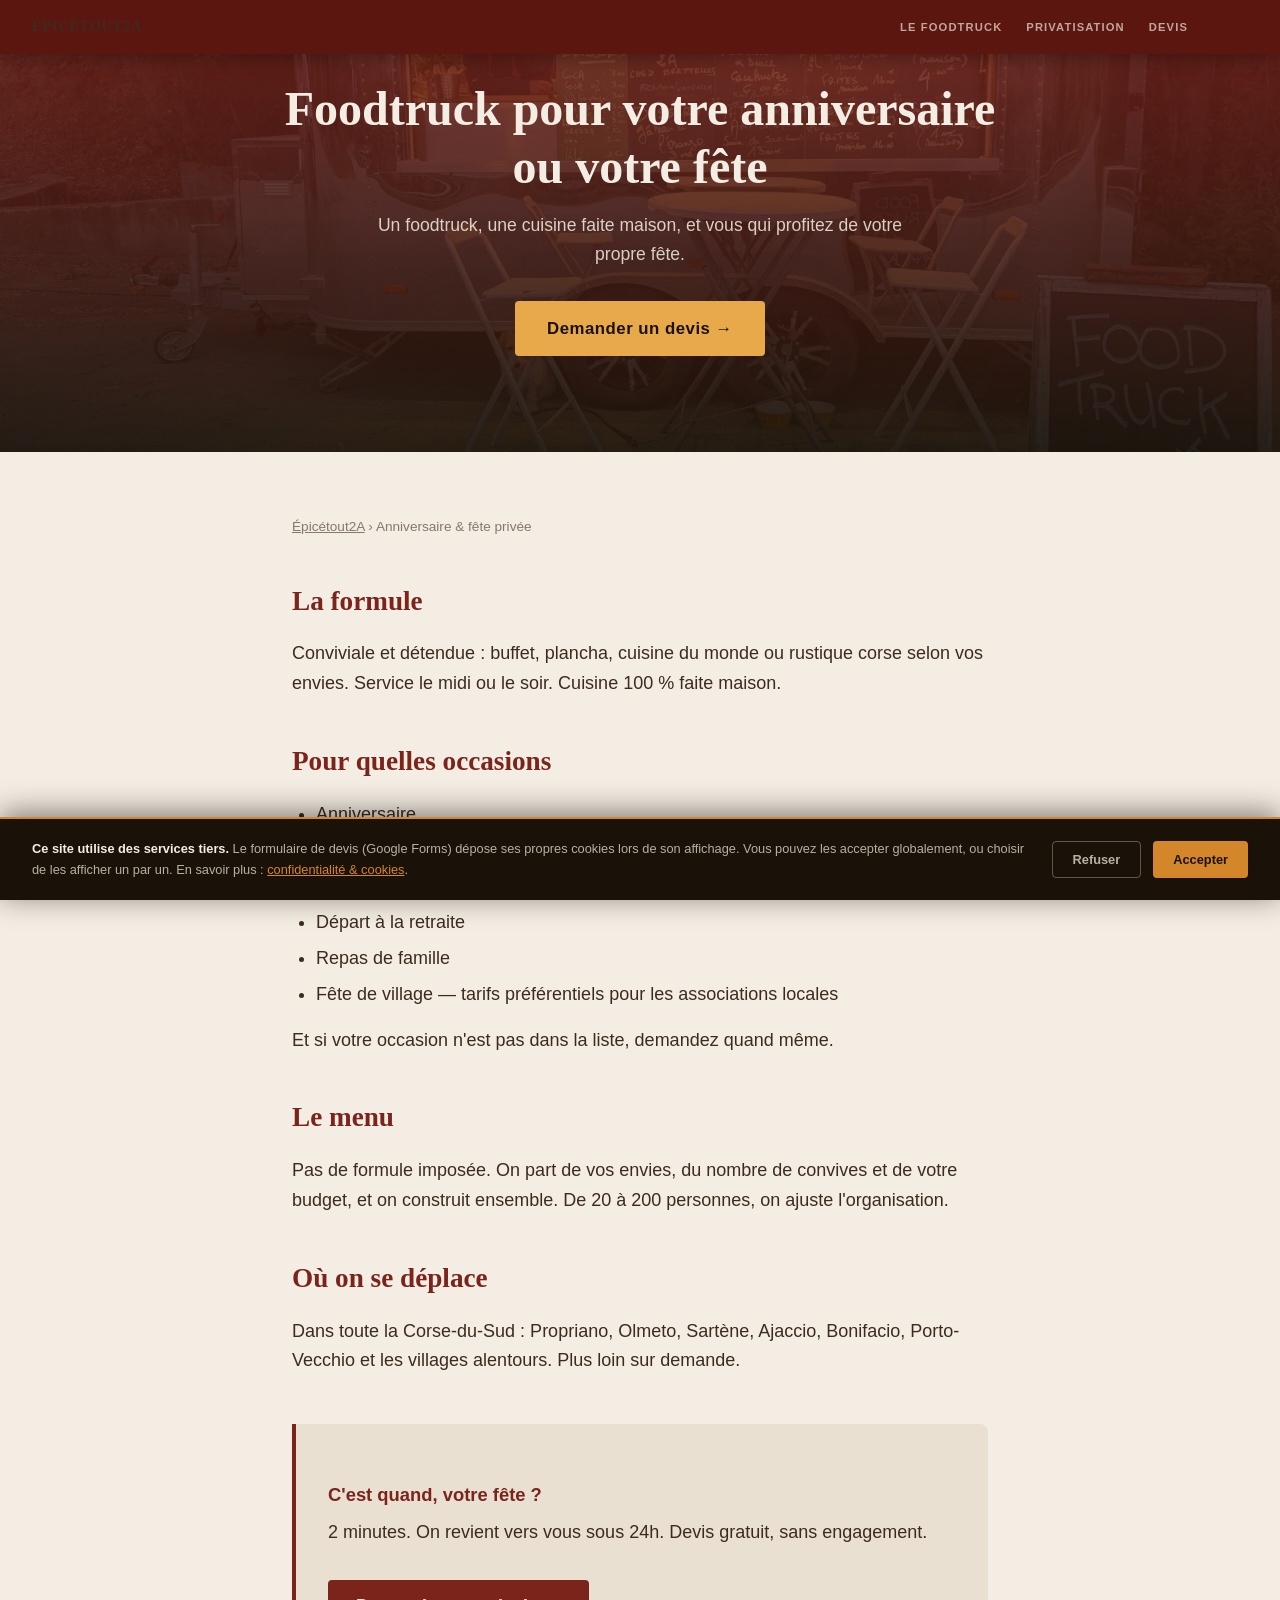
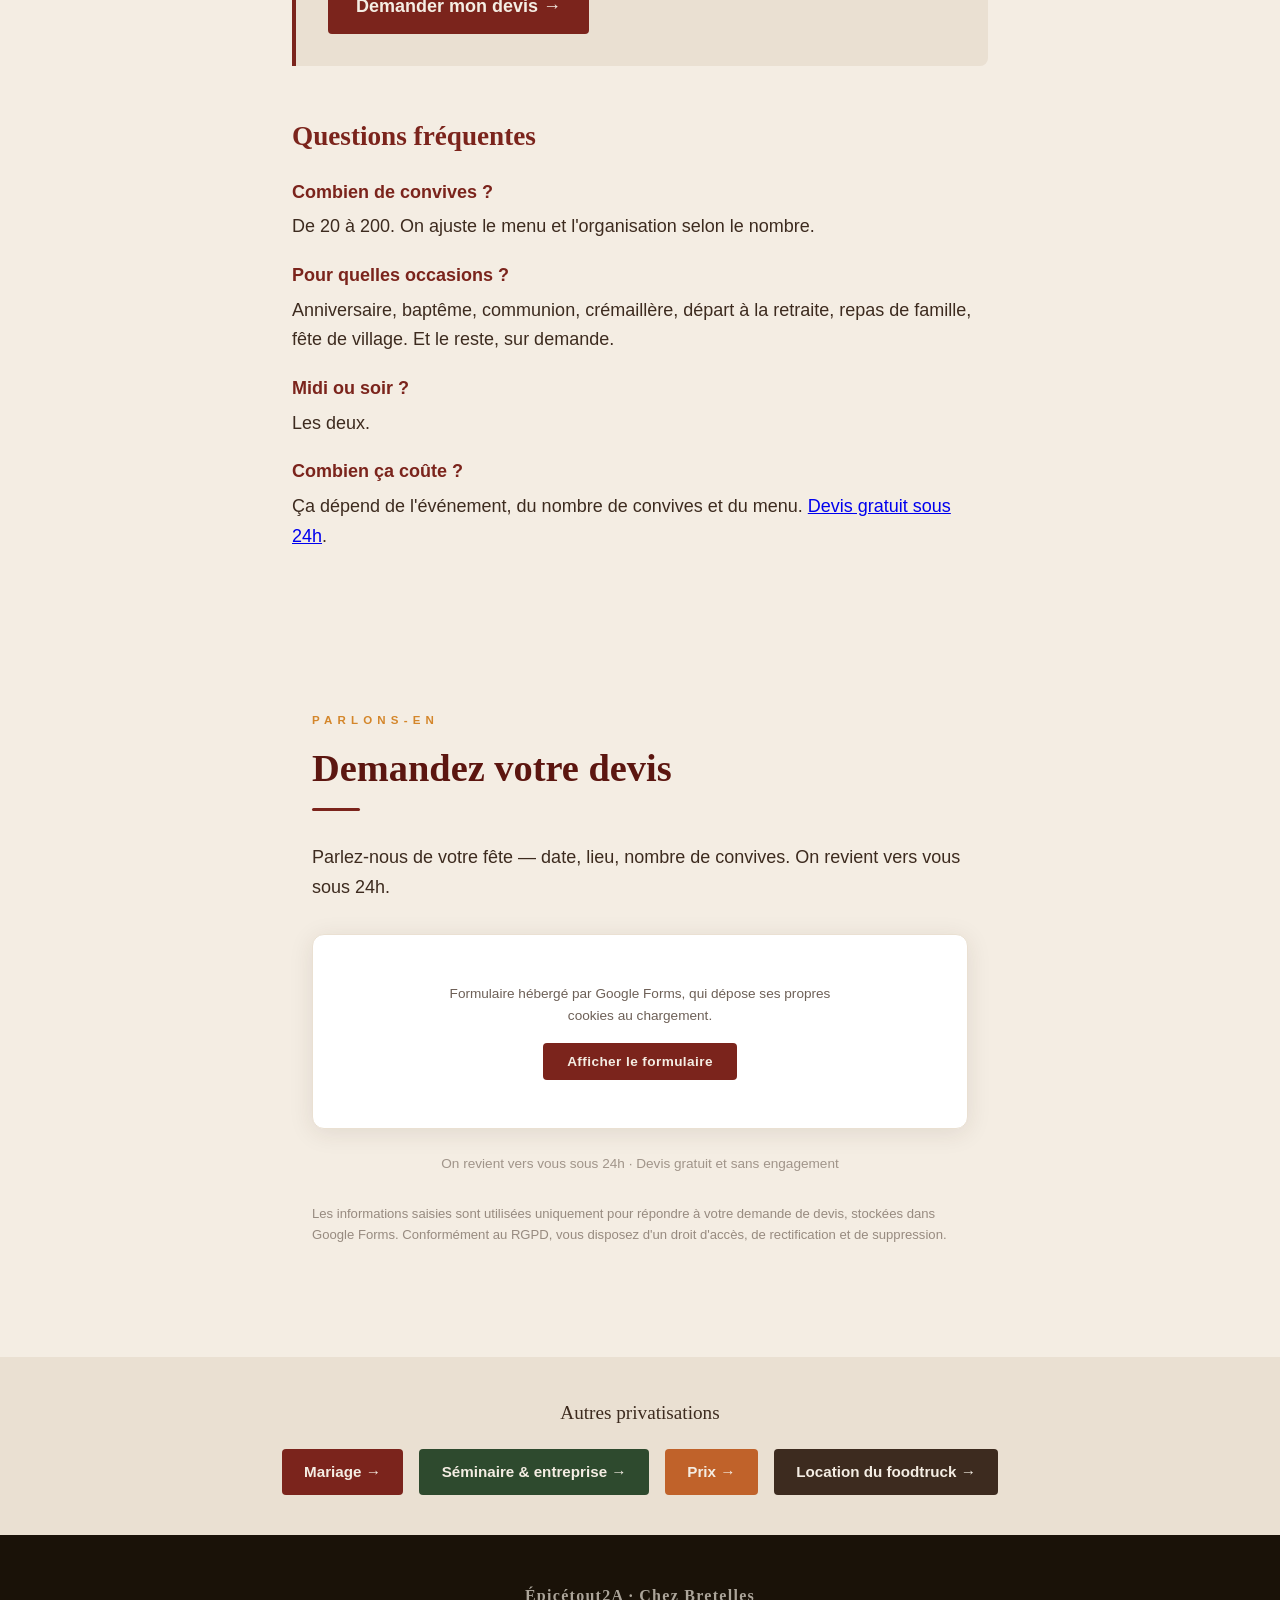
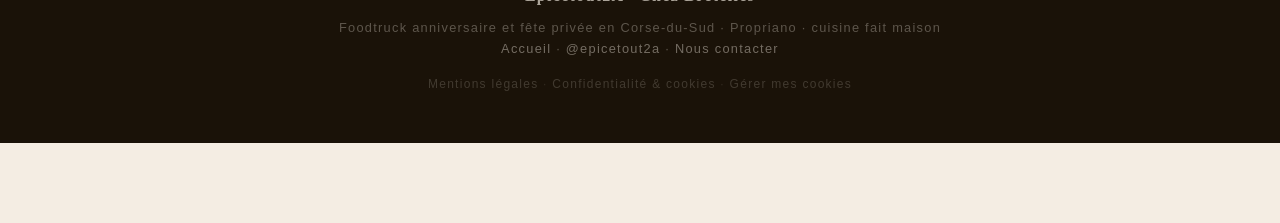
<file: anniversaire-fete-privee-corse.html>
<!DOCTYPE html>
<html lang="fr">
<head>
<meta charset="UTF-8">
<link rel="icon" type="image/x-icon" href="assets/images/favicon.png">
<link rel="icon" type="image/png" sizes="32x32" href="assets/images/favicon-32x32.png">
<link rel="apple-touch-icon" sizes="180x180" href="assets/images/apple-touch-icon.png">
<meta name="viewport" content="width=device-width, initial-scale=1.0">
<title>Foodtruck anniversaire &amp; baptême en Corse — Épicétout2A</title>
<meta name="description" content="Foodtruck pour anniversaire, baptême, communion, crémaillère ou départ à la retraite en Corse-du-Sud. Buffet, plancha, cuisine fait maison. Devis gratuit sous 24h.">
<meta name="robots" content="index, follow">
<meta property="og:title" content="Foodtruck anniversaire &amp; fête privée en Corse-du-Sud — Épicétout2A">
<meta property="og:description" content="Buffet, plancha, cuisine du monde ou rustique corse. Service midi ou soir, partout en Corse-du-Sud.">
<meta property="og:type" content="website">
<meta property="og:url" content="https://epicetout2a.fr/anniversaire-fete-privee-corse.html">
<meta property="og:image" content="https://epicetout2a.fr/assets/images/hero.jpg">
<meta property="og:locale" content="fr_FR">
<meta name="twitter:card" content="summary_large_image">
<meta name="twitter:title" content="Foodtruck anniversaire &amp; fête privée en Corse-du-Sud — Épicétout2A">
<meta name="twitter:description" content="Buffet, plancha, cuisine fait maison. Service midi ou soir, partout en Corse-du-Sud. Devis gratuit sous 24h.">
<meta name="twitter:image" content="https://epicetout2a.fr/assets/images/hero.jpg">
<link rel="canonical" href="https://epicetout2a.fr/anniversaire-fete-privee-corse.html">
<script type="application/ld+json">
{
  "@context": "https://schema.org",
  "@type": "Service",
  "name": "Foodtruck pour anniversaire, baptême et fête privée en Corse-du-Sud",
  "provider": { "@id": "https://epicetout2a.fr/#business" },
  "areaServed": { "@type": "AdministrativeArea", "name": "Corse-du-Sud" },
  "description": "Privatisation du foodtruck Épicétout2A pour anniversaires, baptêmes, communions, crémaillères, départs à la retraite et fêtes de village en Corse-du-Sud. Buffet, plancha, cuisine du monde ou rustique corse. Service le midi ou le soir.",
  "url": "https://epicetout2a.fr/anniversaire-fete-privee-corse.html",
  "offers": { "@type": "Offer", "priceCurrency": "EUR", "availability": "https://schema.org/InStock" }
}
</script>
<script type="application/ld+json">
{
  "@context": "https://schema.org",
  "@type": "FAQPage",
  "mainEntity": [
    { "@type": "Question", "name": "Peut-on faire venir un foodtruck pour un anniversaire en Corse-du-Sud ?", "acceptedAnswer": { "@type": "Answer", "text": "Oui. Épicétout2A privatise son foodtruck type Airstream pour les anniversaires et fêtes privées partout en Corse-du-Sud. Formule conviviale : buffet, plancha, cuisine du monde ou rustique corse selon vos envies, en service du midi ou du soir." } },
    { "@type": "Question", "name": "Pour quelles occasions peut-on privatiser le foodtruck ?", "acceptedAnswer": { "@type": "Answer", "text": "Épicétout2A intervient pour les anniversaires, baptêmes, communions, crémaillères, départs à la retraite, repas de famille et fêtes de village en Corse-du-Sud. Les associations locales bénéficient de tarifs préférentiels. Pour une occasion qui ne figure pas dans cette liste, il suffit de demander un devis." } },
    { "@type": "Question", "name": "Combien de convives le foodtruck peut-il servir ?", "acceptedAnswer": { "@type": "Answer", "text": "Épicétout2A s'adapte à toutes les tailles, d'une vingtaine de personnes à 200 convives : le menu et l'organisation sont ajustés en fonction du nombre." } },
    { "@type": "Question", "name": "Comment obtenir un devis pour une fête privée ?", "acceptedAnswer": { "@type": "Answer", "text": "Via le formulaire sur epicetout2a.fr : 2 minutes. Épicétout2A rappelle sous 24h pour construire le menu ensemble et établir un devis gratuit et sans engagement." } }
  ]
}
</script>
<script type="application/ld+json">
{
  "@context": "https://schema.org",
  "@type": "BreadcrumbList",
  "itemListElement": [
    { "@type": "ListItem", "position": 1, "name": "Épicétout2A", "item": "https://epicetout2a.fr/" },
    { "@type": "ListItem", "position": 2, "name": "Anniversaire & fête privée", "item": "https://epicetout2a.fr/anniversaire-fete-privee-corse.html" }
  ]
}
</script>
<link rel="preconnect" href="https://fonts.bunny.net" crossorigin>
<link rel="preload" href="https://fonts.bunny.net/css?family=playfair-display:400i,700,700i,900,900i|source-sans-3:300,400,600|caveat:500,700&display=swap" as="style" onload="this.onload=null;this.rel='stylesheet'">
<noscript><link href="https://fonts.bunny.net/css?family=playfair-display:400i,700,700i,900,900i|source-sans-3:300,400,600|caveat:500,700&display=swap" rel="stylesheet"></noscript>
<link rel="stylesheet" href="assets/css/style.css">
</head>
<body>

<nav>
  <a href="/" class="brand" style="text-decoration:none;color:inherit;">Épicétout2A</a>
  <a href="/#quotidien">Le foodtruck</a>
  <a href="/#privatisation">Privatisation</a>
  <a href="#devis">Devis</a>
  <button class="nav-burger" aria-label="Menu" aria-expanded="false" onclick="toggleNav(this)">
    <span></span><span></span><span></span>
  </button>
</nav>
<div class="nav-mobile-menu" id="navMobile">
  <span class="grp">Le foodtruck</span>
  <a href="/#quotidien" onclick="closeNav()">Au quotidien</a>
  <a href="/#retrouver" onclick="closeNav()">Nous trouver</a>
  <a href="/prix-foodtruck-privatisation-corse.html">Nos prix</a>
  <a href="/zones-intervention-corse-du-sud.html">Où on se déplace</a>
  <span class="grp">Privatiser le foodtruck</span>
  <a href="/mariage-corse-du-sud.html">Mariage</a>
  <a href="/anniversaire-fete-privee-corse.html">Anniversaire &amp; fête privée</a>
  <a href="/seminaire-evenement-entreprise-corse.html">Séminaire &amp; entreprise</a>
  <a href="/location-airstream-corse.html">Location du foodtruck</a>
  <a href="#devis" class="cta-drawer" onclick="closeNav()">Devis gratuit</a>
</div>

<div class="sub-hero">
  <h1>Foodtruck pour votre anniversaire<br>ou votre fête</h1>
  <p>Un foodtruck, une cuisine faite maison, et vous qui profitez de votre propre fête.</p>
  <a href="#devis" class="hero-cta">Demander un devis →</a>
</div>

<div class="content-page">
  <p class="breadcrumb"><a href="/">Épicétout2A</a> › Anniversaire &amp; fête privée</p>

  <h2>La formule</h2>
  <p>Conviviale et détendue : buffet, plancha, cuisine du monde ou rustique corse selon vos envies. Service le midi ou le soir. Cuisine 100&nbsp;% faite maison.</p>
  <h2>Pour quelles occasions</h2>
  <ul>
    <li>Anniversaire</li>
    <li>Baptême, communion</li>
    <li>Crémaillère</li>
    <li>Départ à la retraite</li>
    <li>Repas de famille</li>
    <li>Fête de village — tarifs préférentiels pour les associations locales</li>
  </ul>
  <p>Et si votre occasion n'est pas dans la liste, demandez quand même.</p>

  <h2>Le menu</h2>
  <p>Pas de formule imposée. On part de vos envies, du nombre de convives et de votre budget, et on construit ensemble. De 20 à 200 personnes, on ajuste l'organisation.</p>

  <h2>Où on se déplace</h2>
  <p>Dans toute la Corse-du-Sud : Propriano, Olmeto, Sartène, Ajaccio, Bonifacio, Porto-Vecchio et les villages alentours. Plus loin sur demande.</p>

  <div class="cta-box">
    <h3>C'est quand, votre fête&nbsp;?</h3>
    <p>2 minutes. On revient vers vous sous 24h. Devis gratuit, sans engagement.</p>
    <a href="#devis">Demander mon devis →</a>
  </div>

  <h2>Questions fréquentes</h2>
  <dl class="faq-simple">
    <dt>Combien de convives&nbsp;?</dt>
    <dd>De 20 à 200. On ajuste le menu et l'organisation selon le nombre.</dd>
    <dt>Pour quelles occasions&nbsp;?</dt>
    <dd>Anniversaire, baptême, communion, crémaillère, départ à la retraite, repas de famille, fête de village. Et le reste, sur demande.</dd>
    <dt>Midi ou soir&nbsp;?</dt>
    <dd>Les deux.</dd>
    <dt>Combien ça coûte&nbsp;?</dt>
    <dd>Ça dépend de l'événement, du nombre de convives et du menu. <a href="/prix-foodtruck-privatisation-corse.html">Devis gratuit sous 24h</a>.</dd>
  </dl>
</div>


<div class="form-section" id="devis">
  <p class="sec-label">Parlons-en</p>
  <h2>Demandez votre devis</h2>
  <div class="rule"></div>

  <p>Parlez-nous de votre fête — date, lieu, nombre de convives. On revient vers vous sous 24h.</p>
  <div class="gform-wrapper" data-consent-frame>
    <div class="consent-gate">
      <p>Formulaire hébergé par Google Forms, qui dépose ses propres cookies au chargement.</p>
      <button type="button" class="cta-inline consent-load-btn" data-consent-load>Afficher le formulaire</button>
    </div>
    <iframe
      data-src="https://docs.google.com/forms/d/e/1FAIpQLSf5eveps2gGEFy8Tv-64gZN31ZPmy3rHvhoXDEOoudxI9ECpg/viewform?embedded=true"
      width="100%"
      height="1300"
      frameborder="0"
      marginheight="0"
      marginwidth="0"
      loading="lazy"
      style="border-radius:12px;"
      class="hidden"
      sandbox="allow-scripts allow-forms allow-same-origin allow-popups"
      title="Formulaire de demande de devis Épicétout2A">
      Chargement du formulaire…
    </iframe>
  </div>
  <p class="form-note" style="margin-top:1.5rem;">On revient vers vous sous 24h · Devis gratuit et sans engagement</p>
  <p class="form-rgpd">Les informations saisies sont utilisées uniquement pour répondre à votre demande de devis, stockées dans Google Forms. Conformément au RGPD, vous disposez d'un droit d'accès, de rectification et de suppression.</p>
</div>

<div class="page-links">
  <p>Autres privatisations</p>
  <div>
    <a href="/mariage-corse-du-sud.html" class="l-rouge">Mariage →</a>
    <a href="/seminaire-evenement-entreprise-corse.html" class="l-maquis">Séminaire &amp; entreprise →</a>
    <a href="/prix-foodtruck-privatisation-corse.html" class="l-terracotta">Prix →</a>
    <a href="/location-airstream-corse.html">Location du foodtruck →</a>
  </div>
</div>

<footer>
  <strong>Épicétout2A · Chez Bretelles</strong>
  Foodtruck anniversaire et fête privée en Corse-du-Sud · Propriano · cuisine fait maison<br>
  <a href="/">Accueil</a> ·
  <a href="https://www.instagram.com/epicetout2a/" target="_blank" rel="noopener noreferrer">@epicetout2a</a> ·
  <a href="#devis">Nous contacter</a>
  <p class="footer-subpages">
    <a href="/mentions-legales.html">Mentions légales</a> ·
    <a href="/confidentialite.html">Confidentialité &amp; cookies</a> ·
    <a href="#" onclick="manageCookies(this);return false;">Gérer mes cookies</a>
  </p>
</footer>

<div class="rgpd-banner" id="rgpdBanner">
  <p class="rgpd-text"><strong>Ce site utilise des services tiers.</strong> Le formulaire de devis (Google Forms) dépose ses propres cookies lors de son affichage. Vous pouvez les accepter globalement, ou choisir de les afficher un par un. En savoir plus : <a href="/confidentialite.html">confidentialité &amp; cookies</a>.</p>
  <div class="rgpd-actions">
    <button class="rgpd-refuse" onclick="refuseRgpd()">Refuser</button>
    <button class="rgpd-accept" onclick="acceptRgpd()">Accepter</button>
  </div>
</div>

<script src="assets/js/main.js"></script>
</body>
</html>
</file>
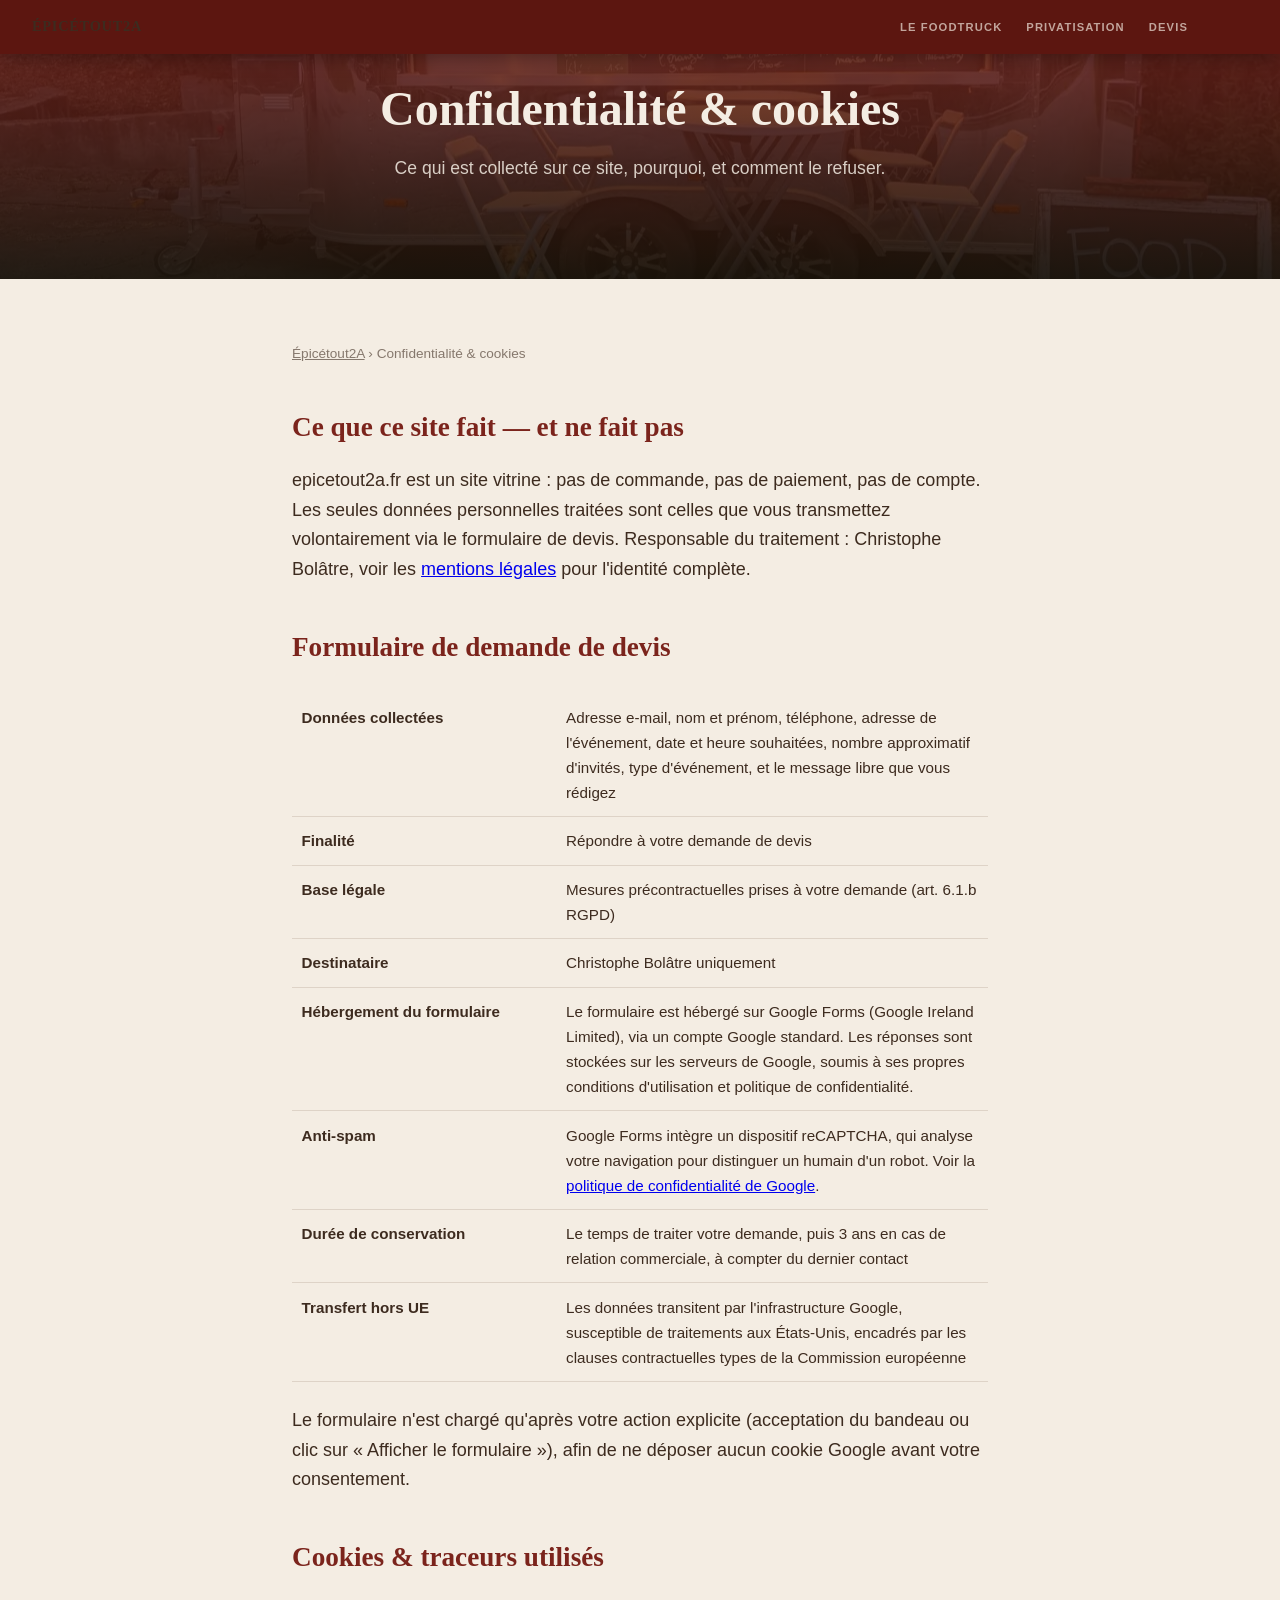
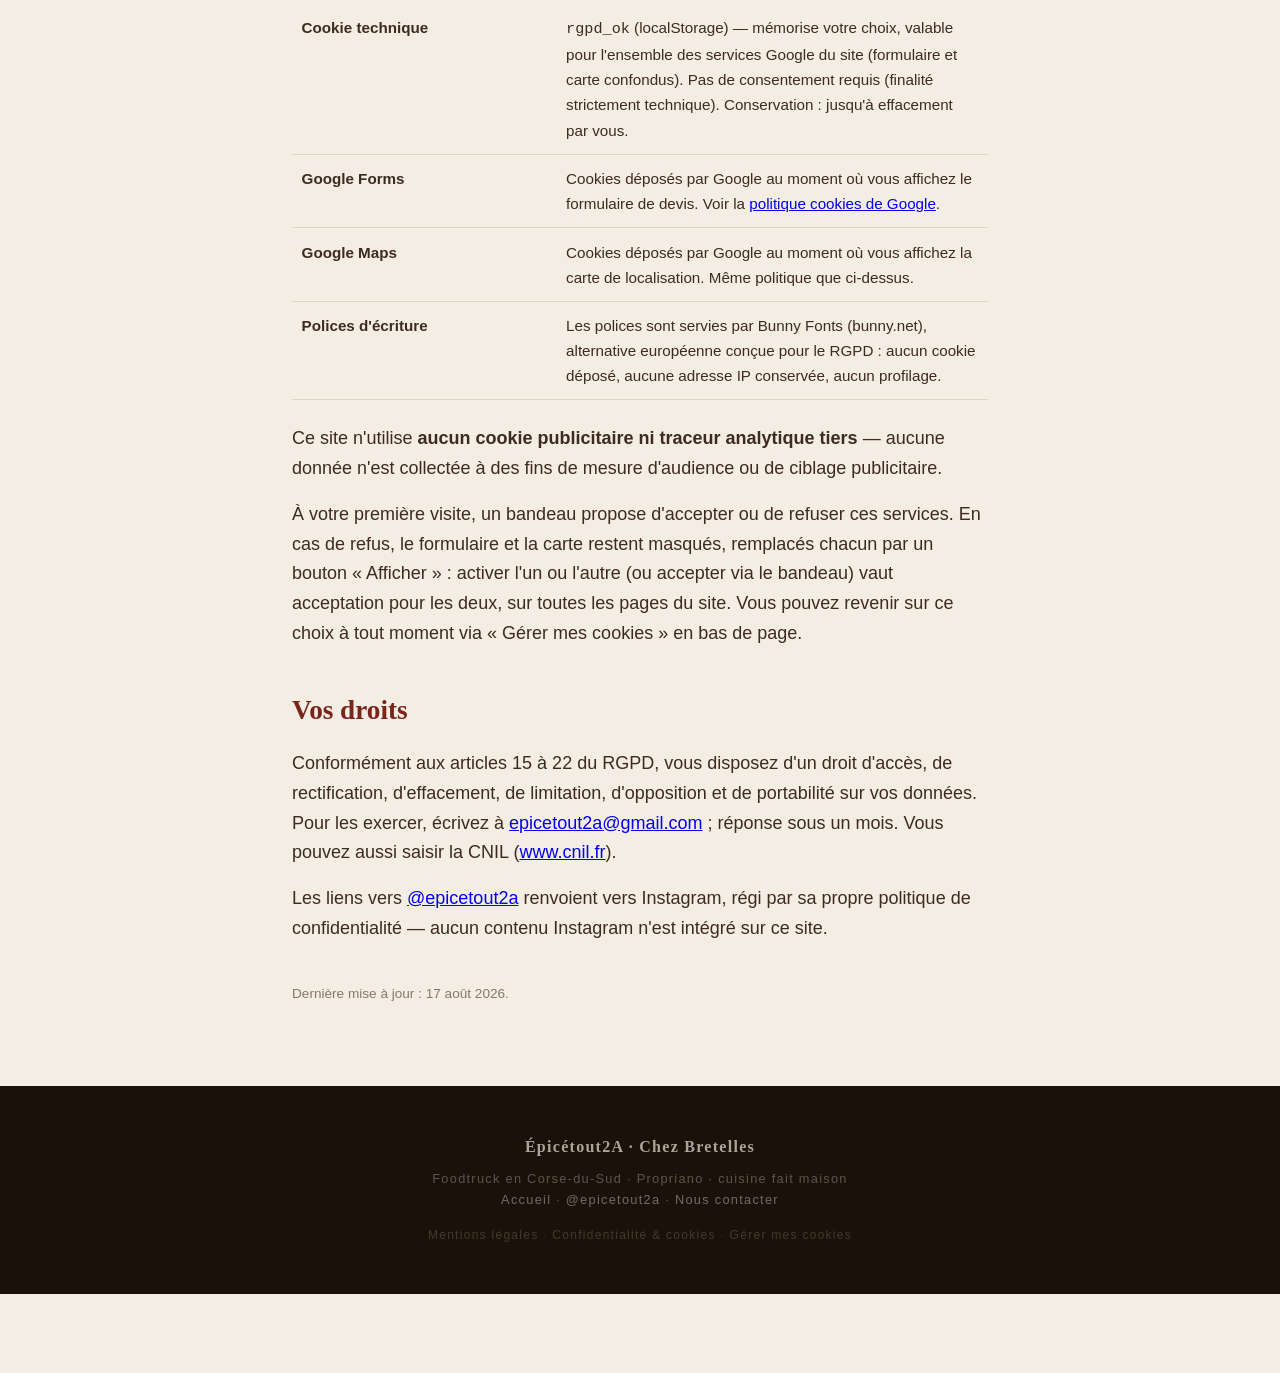
<file: confidentialite.html>
<!DOCTYPE html>
<html lang="fr">
<head>
<meta charset="UTF-8">
<link rel="icon" type="image/x-icon" href="assets/images/favicon.png">
<link rel="icon" type="image/png" sizes="32x32" href="assets/images/favicon-32x32.png">
<link rel="apple-touch-icon" sizes="180x180" href="assets/images/apple-touch-icon.png">
<meta name="viewport" content="width=device-width, initial-scale=1.0">
<title>Confidentialité &amp; cookies — Épicétout2A</title>
<meta name="description" content="Politique de confidentialité et de gestion des cookies du site epicetout2a.fr — données collectées, finalités, durées de conservation et droits RGPD.">
<meta name="robots" content="noindex, follow">
<link rel="canonical" href="https://epicetout2a.fr/confidentialite.html">
<link rel="preconnect" href="https://fonts.bunny.net" crossorigin>
<link rel="preload" href="https://fonts.bunny.net/css?family=playfair-display:400i,700,700i,900,900i|source-sans-3:300,400,600|caveat:500,700&display=swap" as="style" onload="this.onload=null;this.rel='stylesheet'">
<noscript><link href="https://fonts.bunny.net/css?family=playfair-display:400i,700,700i,900,900i|source-sans-3:300,400,600|caveat:500,700&display=swap" rel="stylesheet"></noscript>
<link rel="stylesheet" href="assets/css/style.css">
</head>
<body>

<nav>
  <a href="/" class="brand" style="text-decoration:none;color:inherit;">Épicétout2A</a>
  <a href="/#quotidien">Le foodtruck</a>
  <a href="/#privatisation">Privatisation</a>
  <a href="/#contact">Devis</a>
  <button class="nav-burger" aria-label="Menu" aria-expanded="false" onclick="toggleNav(this)">
    <span></span><span></span><span></span>
  </button>
</nav>
<div class="nav-mobile-menu" id="navMobile">
  <span class="grp">Le foodtruck</span>
  <a href="/#quotidien" onclick="closeNav()">Au quotidien</a>
  <a href="/#retrouver" onclick="closeNav()">Nous trouver</a>
  <a href="/prix-foodtruck-privatisation-corse.html">Nos prix</a>
  <a href="/zones-intervention-corse-du-sud.html">Où on se déplace</a>
  <span class="grp">Privatiser le foodtruck</span>
  <a href="/mariage-corse-du-sud.html">Mariage</a>
  <a href="/anniversaire-fete-privee-corse.html">Anniversaire &amp; fête privée</a>
  <a href="/seminaire-evenement-entreprise-corse.html">Séminaire &amp; entreprise</a>
  <a href="/location-airstream-corse.html">Location du foodtruck</a>
  <a href="/#contact" class="cta-drawer" onclick="closeNav()">Devis gratuit</a>
</div>

<div class="sub-hero">
  <h1>Confidentialité &amp; cookies</h1>
  <p>Ce qui est collecté sur ce site, pourquoi, et comment le refuser.</p>
</div>

<div class="content-page">
  <p class="breadcrumb"><a href="/">Épicétout2A</a> › Confidentialité &amp; cookies</p>

  <h2>Ce que ce site fait — et ne fait pas</h2>
  <p>epicetout2a.fr est un site vitrine&nbsp;: pas de commande, pas de paiement, pas de compte. Les seules données personnelles traitées sont celles que vous transmettez volontairement via le formulaire de devis. Responsable du traitement&nbsp;: Christophe Bolâtre, voir les <a href="/mentions-legales.html">mentions légales</a> pour l'identité complète.</p>

  <h2>Formulaire de demande de devis</h2>
  <table class="info-table">
    <tbody>
      <tr><th>Données collectées</th><td>Adresse e-mail, nom et prénom, téléphone, adresse de l'événement, date et heure souhaitées, nombre approximatif d'invités, type d'événement, et le message libre que vous rédigez</td></tr>
      <tr><th>Finalité</th><td>Répondre à votre demande de devis</td></tr>
      <tr><th>Base légale</th><td>Mesures précontractuelles prises à votre demande (art. 6.1.b RGPD)</td></tr>
      <tr><th>Destinataire</th><td>Christophe Bolâtre uniquement</td></tr>
      <tr><th>Hébergement du formulaire</th><td>Le formulaire est hébergé sur Google Forms (Google Ireland Limited), via un compte Google standard. Les réponses sont stockées sur les serveurs de Google, soumis à ses propres conditions d'utilisation et politique de confidentialité.</td></tr>
      <tr><th>Anti-spam</th><td>Google Forms intègre un dispositif reCAPTCHA, qui analyse votre navigation pour distinguer un humain d'un robot. Voir la <a href="https://policies.google.com/privacy" target="_blank" rel="noopener noreferrer">politique de confidentialité de Google</a>.</td></tr>
      <tr><th>Durée de conservation</th><td>Le temps de traiter votre demande, puis 3 ans en cas de relation commerciale, à compter du dernier contact</td></tr>
      <tr><th>Transfert hors UE</th><td>Les données transitent par l'infrastructure Google, susceptible de traitements aux États-Unis, encadrés par les clauses contractuelles types de la Commission européenne</td></tr>
    </tbody>
  </table>
  <p>Le formulaire n'est chargé qu'après votre action explicite (acceptation du bandeau ou clic sur « Afficher le formulaire »), afin de ne déposer aucun cookie Google avant votre consentement.</p>

  <h2>Cookies &amp; traceurs utilisés</h2>
  <table class="info-table">
    <tbody>
      <tr><th>Cookie technique</th><td><code>rgpd_ok</code> (localStorage) — mémorise votre choix, valable pour l'ensemble des services Google du site (formulaire et carte confondus). Pas de consentement requis (finalité strictement technique). Conservation&nbsp;: jusqu'à effacement par vous.</td></tr>
      <tr><th>Google Forms</th><td>Cookies déposés par Google au moment où vous affichez le formulaire de devis. Voir la <a href="https://policies.google.com/technologies/cookies" target="_blank" rel="noopener noreferrer">politique cookies de Google</a>.</td></tr>
      <tr><th>Google Maps</th><td>Cookies déposés par Google au moment où vous affichez la carte de localisation. Même politique que ci-dessus.</td></tr>
      <tr><th>Polices d'écriture</th><td>Les polices sont servies par Bunny Fonts (bunny.net), alternative européenne conçue pour le RGPD&nbsp;: aucun cookie déposé, aucune adresse IP conservée, aucun profilage.</td></tr>
    </tbody>
  </table>
  <p>Ce site n'utilise <strong>aucun cookie publicitaire ni traceur analytique tiers</strong> — aucune donnée n'est collectée à des fins de mesure d'audience ou de ciblage publicitaire.</p>
  <p>À votre première visite, un bandeau propose d'accepter ou de refuser ces services. En cas de refus, le formulaire et la carte restent masqués, remplacés chacun par un bouton « Afficher »&nbsp;: activer l'un ou l'autre (ou accepter via le bandeau) vaut acceptation pour les deux, sur toutes les pages du site. Vous pouvez revenir sur ce choix à tout moment via « Gérer mes cookies » en bas de page.</p>

  <h2>Vos droits</h2>
  <p>Conformément aux articles 15 à 22 du RGPD, vous disposez d'un droit d'accès, de rectification, d'effacement, de limitation, d'opposition et de portabilité sur vos données. Pour les exercer, écrivez à <a href="mailto:epicetout2a@gmail.com">epicetout2a@gmail.com</a>&nbsp;; réponse sous un mois. Vous pouvez aussi saisir la CNIL (<a href="https://www.cnil.fr" target="_blank" rel="noopener noreferrer">www.cnil.fr</a>).</p>
  <p>Les liens vers <a href="https://www.instagram.com/epicetout2a/" target="_blank" rel="noopener noreferrer">@epicetout2a</a> renvoient vers Instagram, régi par sa propre politique de confidentialité — aucun contenu Instagram n'est intégré sur ce site.</p>

  <p style="margin-top:2.5rem;font-size:0.85rem;opacity:0.6;">Dernière mise à jour&nbsp;: 17 août 2026.</p>
</div>

<footer>
  <strong>Épicétout2A · Chez Bretelles</strong>
  Foodtruck en Corse-du-Sud · Propriano · cuisine fait maison<br>
  <a href="/">Accueil</a> ·
  <a href="https://www.instagram.com/epicetout2a/" target="_blank" rel="noopener noreferrer">@epicetout2a</a> ·
  <a href="/#contact">Nous contacter</a>
  <p class="footer-subpages">
    <a href="/mentions-legales.html">Mentions légales</a> ·
    <a href="/confidentialite.html">Confidentialité &amp; cookies</a> ·
    <a href="#" onclick="manageCookies(this);return false;">Gérer mes cookies</a>
  </p>
</footer>

<script src="assets/js/main.js"></script>
</body>
</html>
</file>
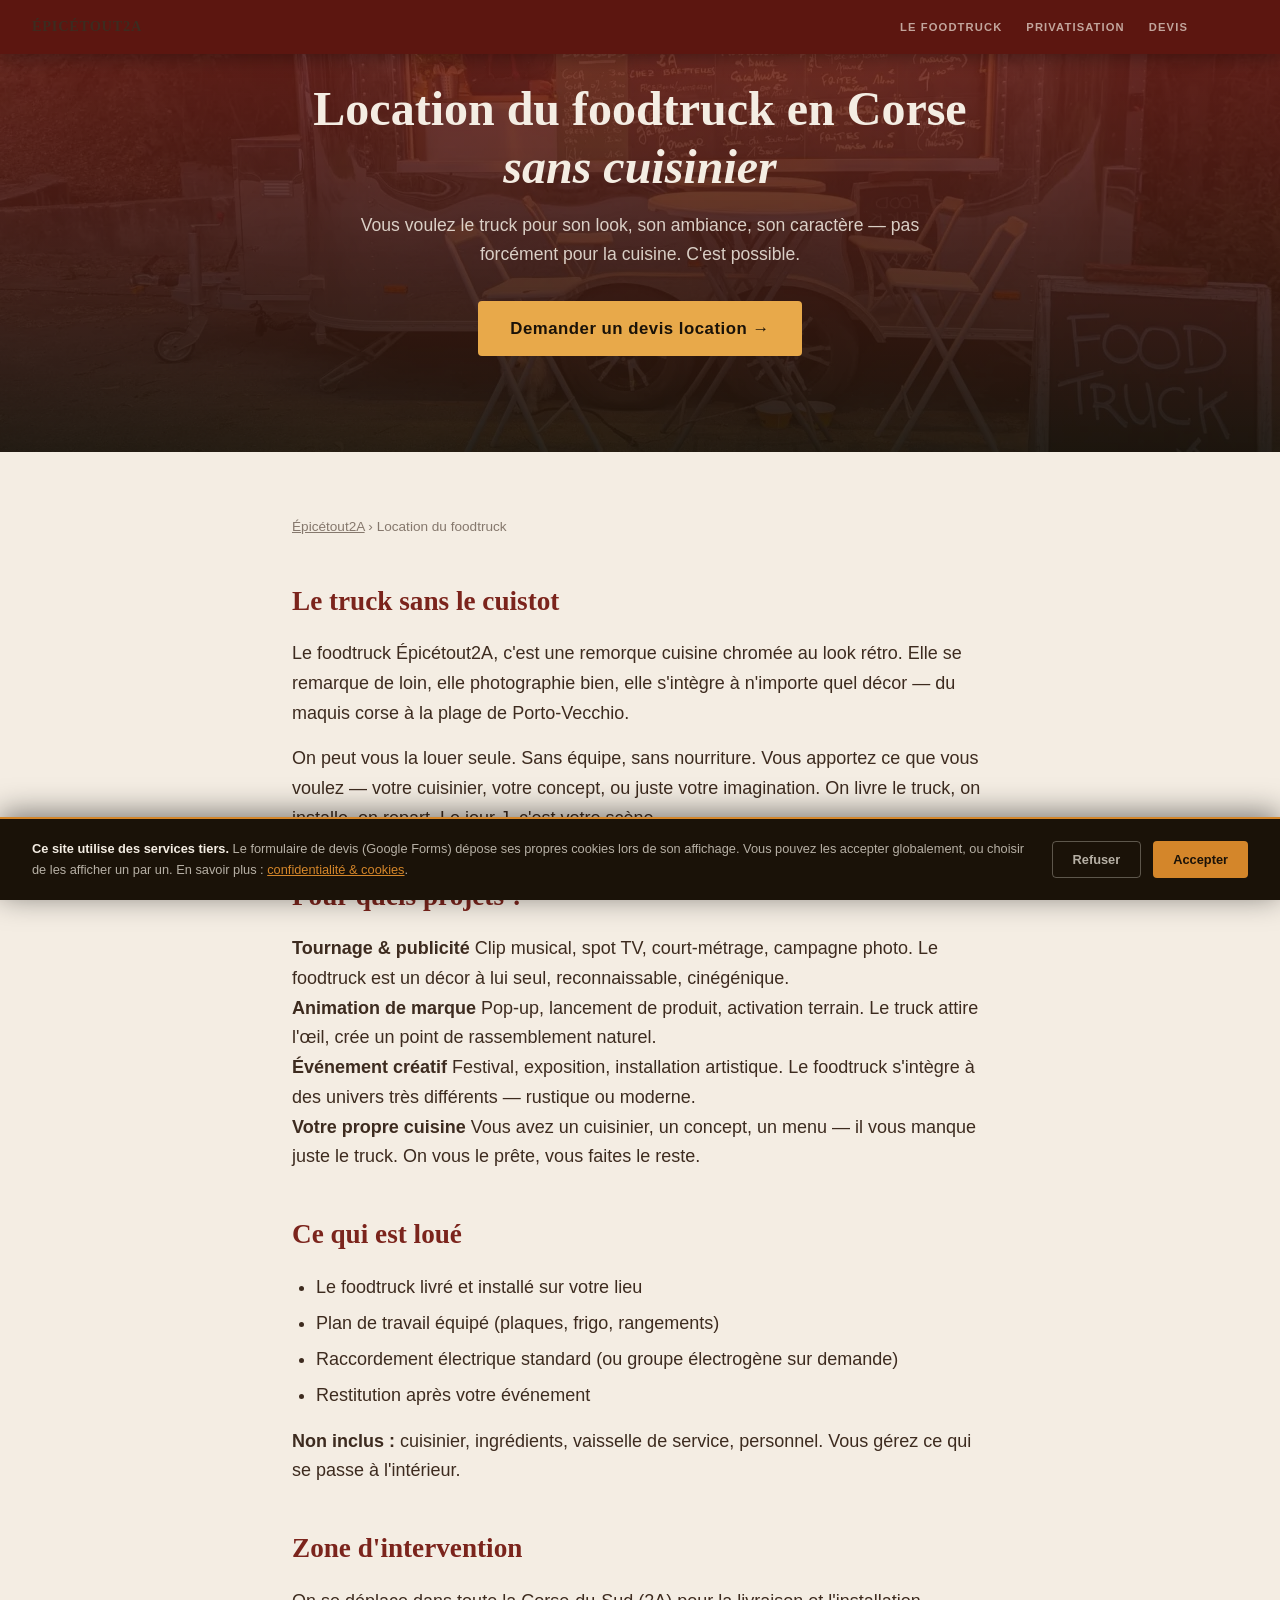
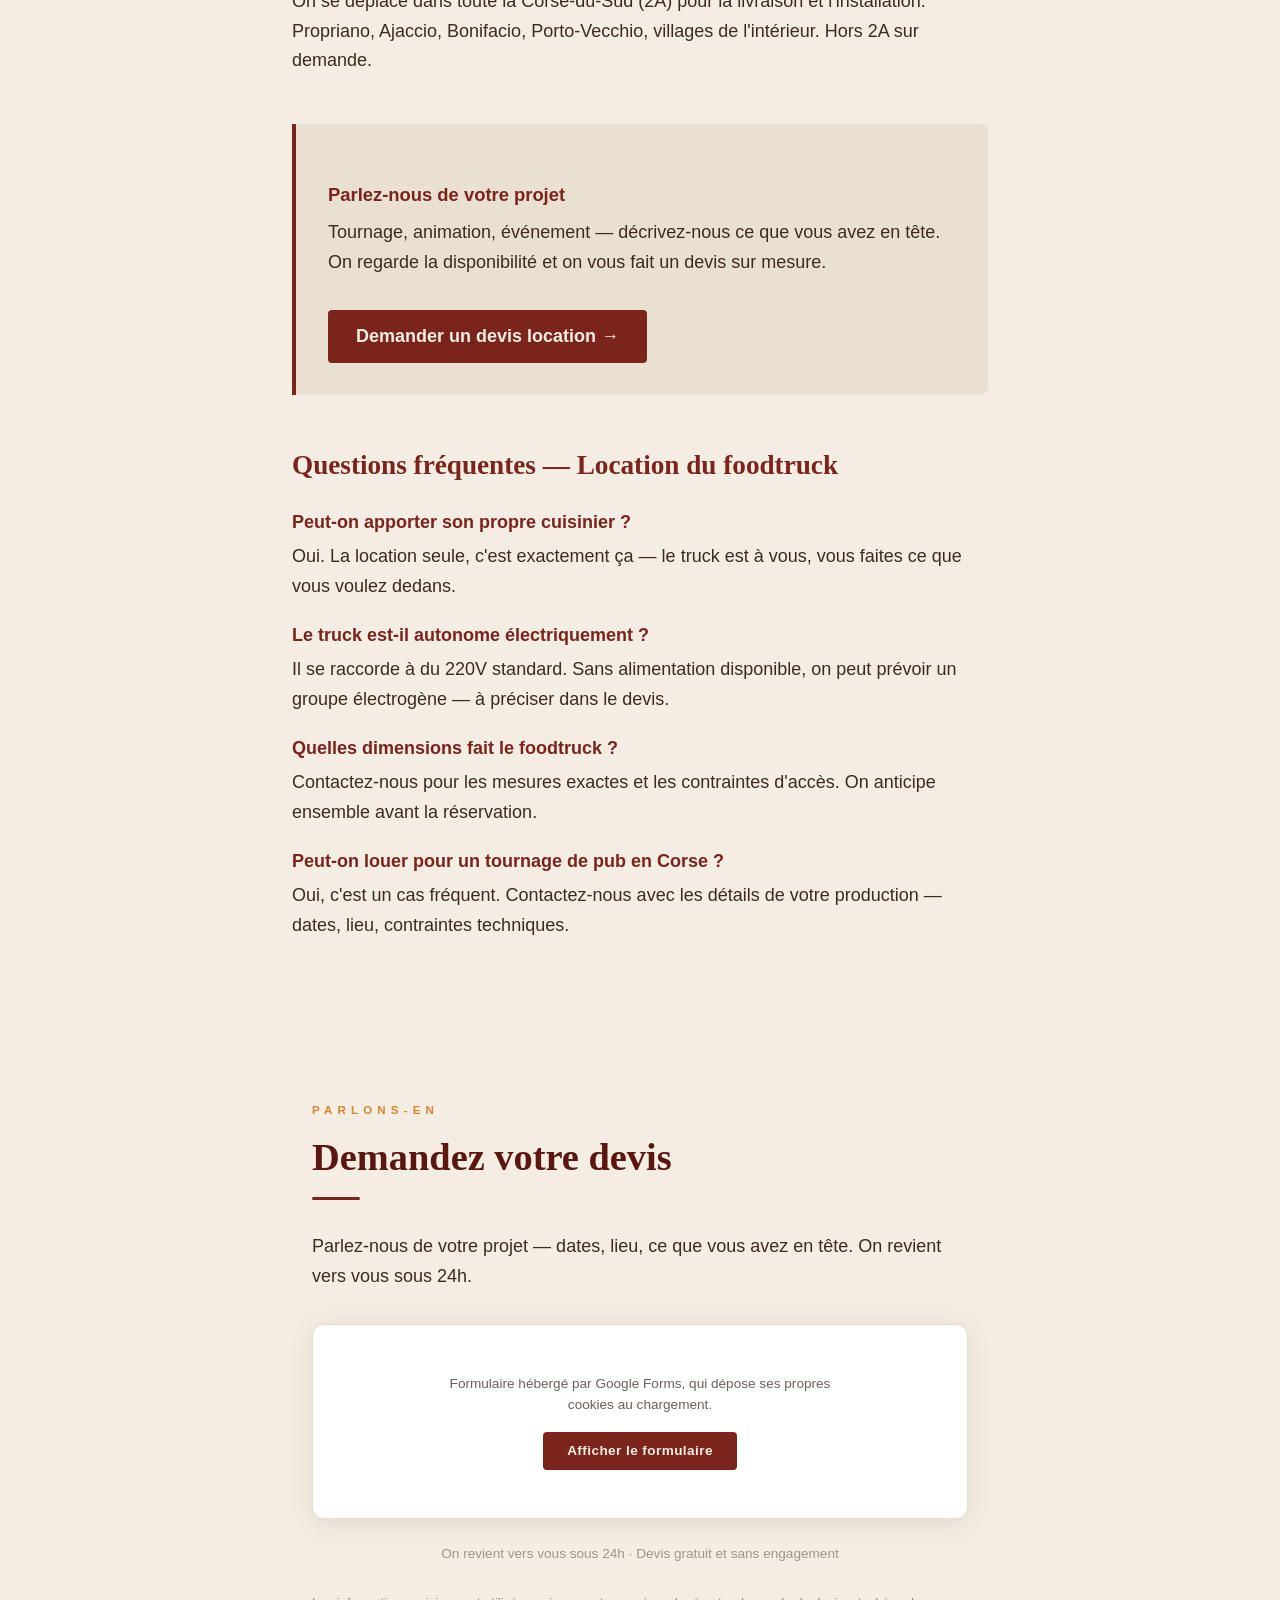
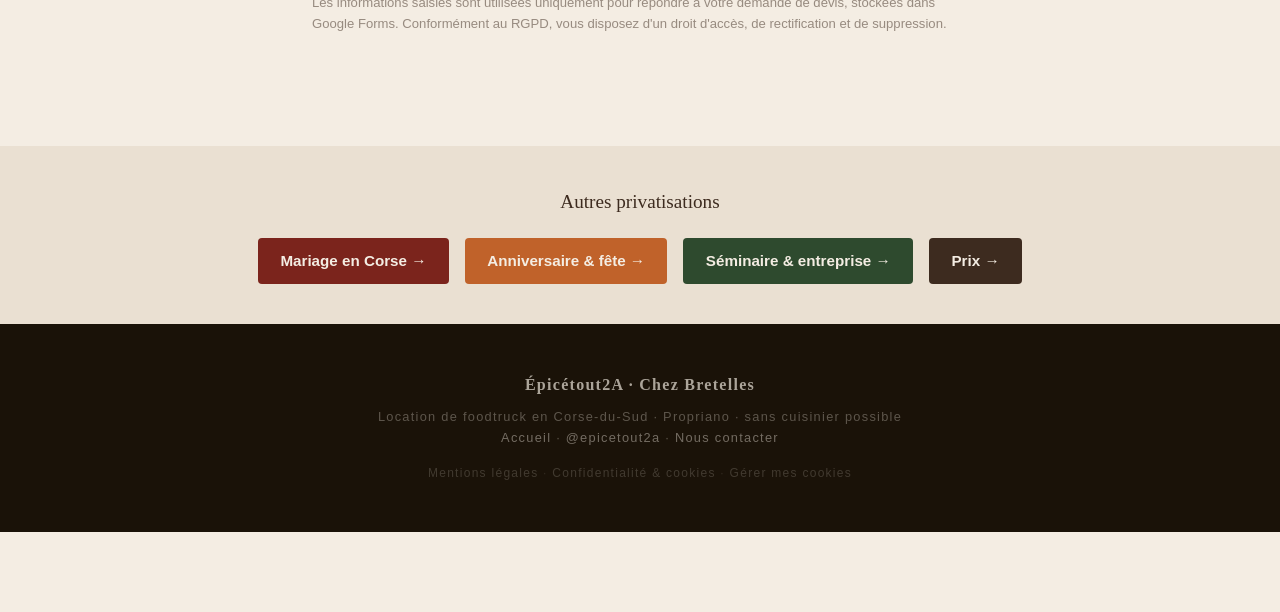
<file: location-airstream-corse.html>
<!DOCTYPE html>
<html lang="fr">
<head>
<meta charset="UTF-8">
<link rel="icon" type="image/x-icon" href="assets/images/favicon.png">
<link rel="icon" type="image/png" sizes="32x32" href="assets/images/favicon-32x32.png">
<link rel="apple-touch-icon" sizes="180x180" href="assets/images/apple-touch-icon.png">
<meta name="viewport" content="width=device-width, initial-scale=1.0">
<title>Location de foodtruck en Corse-du-Sud — Épicétout2A</title>
<meta name="description" content="Location du foodtruck type Airstream Épicétout2A en Corse-du-Sud. Sans cuisinier ni nourriture — idéal tournages, animations de marque, événements créatifs. Devis sur demande.">
<meta name="robots" content="index, follow">
<meta property="og:title" content="Location foodtruck type Airstream Corse — Épicétout2A">
<meta property="og:description" content="Louer une remorque type Airstream en Corse-du-Sud pour votre tournage, animation de marque ou événement créatif. Sans cuisinier ni nourriture. Devis sur demande.">
<meta property="og:type" content="website">
<meta property="og:url" content="https://epicetout2a.fr/location-airstream-corse.html">
<meta property="og:image" content="https://epicetout2a.fr/assets/images/hero.jpg">
<meta property="og:locale" content="fr_FR">
<meta property="og:image:width" content="1200">
<meta property="og:image:height" content="630">
<meta name="twitter:card" content="summary_large_image">
<meta name="twitter:title" content="Location Airstream Corse-du-Sud — Épicétout2A">
<meta name="twitter:description" content="Louer le foodtruck en Corse-du-Sud pour tournage, animation de marque ou événement créatif. Sans cuisinier ni nourriture. Devis sur demande.">
<meta name="twitter:image" content="https://epicetout2a.fr/assets/images/hero.jpg">
<link rel="canonical" href="https://epicetout2a.fr/location-airstream-corse.html">
<script type="application/ld+json">
{
  "@context": "https://schema.org",
  "@type": "Service",
  "name": "Location foodtruck type Airstream en Corse-du-Sud",
  "provider": { "@id": "https://epicetout2a.fr/#business" },
  "areaServed": { "@type": "AdministrativeArea", "name": "Corse-du-Sud" },
  "description": "Location du foodtruck type Airstream Épicétout2A seul, sans cuisinier ni nourriture. Idéal pour tournages, publicités, animations de marque et événements créatifs en Corse-du-Sud.",
  "url": "https://epicetout2a.fr/location-airstream-corse.html"
}
</script>
<script type="application/ld+json">
{
  "@context": "https://schema.org",
  "@type": "FAQPage",
  "mainEntity": [
    { "@type": "Question", "name": "Peut-on apporter son propre cuisinier dans le foodtruck loué ?", "acceptedAnswer": { "@type": "Answer", "text": "Oui. La location du truck seul signifie que vous êtes libres d'y faire ce que vous voulez — votre propre cuisinier, votre propre concept, vos propres ingrédients. Le foodtruck est à votre disposition." } },
    { "@type": "Question", "name": "Le foodtruck type Airstream est-il autonome électriquement ?", "acceptedAnswer": { "@type": "Answer", "text": "Le truck peut se raccorder à une alimentation standard 220V. Pour des lieux sans raccordement (plein air, tournage en extérieur), un groupe électrogène peut être prévu — à préciser au moment du devis." } },
    { "@type": "Question", "name": "Quelles sont les dimensions du foodtruck type Airstream ?", "acceptedAnswer": { "@type": "Answer", "text": "Contactez-nous pour les dimensions exactes et les contraintes d'accès (largeur de passage, sol, etc.). On anticipe ces points ensemble avant la réservation." } },
    { "@type": "Question", "name": "Peut-on louer le foodtruck pour un tournage de publicité en Corse ?", "acceptedAnswer": { "@type": "Answer", "text": "Oui, c'est un des cas d'usage les plus courants pour la location sans cuisinier. Le foodtruck est photogénique, reconnaissable, et s'intègre à tous les décors corses. Contactez-nous avec les détails de votre production." } }
  ]
}
</script>
<script type="application/ld+json">
{
  "@context": "https://schema.org",
  "@type": "BreadcrumbList",
  "itemListElement": [
    { "@type": "ListItem", "position": 1, "name": "Épicétout2A", "item": "https://epicetout2a.fr/" },
    { "@type": "ListItem", "position": 2, "name": "Location Airstream Corse-du-Sud", "item": "https://epicetout2a.fr/location-airstream-corse.html" }
  ]
}
</script>
<link rel="preconnect" href="https://fonts.bunny.net" crossorigin>
<link rel="preload" href="https://fonts.bunny.net/css?family=playfair-display:400i,700,700i,900,900i|source-sans-3:300,400,600|caveat:500,700&display=swap" as="style" onload="this.onload=null;this.rel='stylesheet'">
<noscript><link href="https://fonts.bunny.net/css?family=playfair-display:400i,700,700i,900,900i|source-sans-3:300,400,600|caveat:500,700&display=swap" rel="stylesheet"></noscript>
<link rel="stylesheet" href="assets/css/style.css">
</head>
<body>

<nav>
  <a href="/" class="brand" style="text-decoration:none;color:inherit;">Épicétout2A</a>
  <a href="/#quotidien">Le foodtruck</a>
  <a href="/#privatisation">Privatisation</a>
  <a href="#devis">Devis</a>
  <button class="nav-burger" aria-label="Menu" aria-expanded="false" onclick="toggleNav(this)">
    <span></span><span></span><span></span>
  </button>
</nav>
<div class="nav-mobile-menu" id="navMobile">
  <span class="grp">Le foodtruck</span>
  <a href="/#quotidien" onclick="closeNav()">Au quotidien</a>
  <a href="/#retrouver" onclick="closeNav()">Nous trouver</a>
  <a href="/prix-foodtruck-privatisation-corse.html">Nos prix</a>
  <a href="/zones-intervention-corse-du-sud.html">Où on se déplace</a>
  <span class="grp">Privatiser le foodtruck</span>
  <a href="/mariage-corse-du-sud.html">Mariage</a>
  <a href="/anniversaire-fete-privee-corse.html">Anniversaire &amp; fête privée</a>
  <a href="/seminaire-evenement-entreprise-corse.html">Séminaire &amp; entreprise</a>
  <a href="/location-airstream-corse.html">Location du foodtruck</a>
  <a href="#devis" class="cta-drawer" onclick="closeNav()">Devis gratuit</a>
</div>

<div class="sub-hero">
  <h1>Location du foodtruck en Corse<br><em>sans cuisinier</em></h1>
  <p>Vous voulez le truck pour son look, son ambiance, son caractère — pas forcément pour la cuisine. C'est possible.</p>
  <a href="#devis" class="hero-cta">Demander un devis location →</a>
</div>

<div class="content-page">
  <p class="breadcrumb"><a href="/">Épicétout2A</a> › Location du foodtruck</p>

  <h2>Le truck sans le cuistot</h2>
  <p>Le foodtruck Épicétout2A, c'est une remorque cuisine chromée au look rétro. Elle se remarque de loin, elle photographie bien, elle s'intègre à n'importe quel décor — du maquis corse à la plage de Porto-Vecchio.</p>
  <p>On peut vous la louer seule. Sans équipe, sans nourriture. Vous apportez ce que vous voulez — votre cuisinier, votre concept, ou juste votre imagination. On livre le truck, on installe, on repart. Le jour J, c'est votre scène.</p>

  <h2>Pour quels projets ?</h2>

  <div class="usecases">
    <div class="usecase">
      <strong>Tournage &amp; publicité</strong>
      Clip musical, spot TV, court-métrage, campagne photo. Le foodtruck est un décor à lui seul, reconnaissable, cinégénique.
    </div>
    <div class="usecase">
      <strong>Animation de marque</strong>
      Pop-up, lancement de produit, activation terrain. Le truck attire l'œil, crée un point de rassemblement naturel.
    </div>
    <div class="usecase">
      <strong>Événement créatif</strong>
      Festival, exposition, installation artistique. Le foodtruck s'intègre à des univers très différents — rustique ou moderne.
    </div>
    <div class="usecase">
      <strong>Votre propre cuisine</strong>
      Vous avez un cuisinier, un concept, un menu — il vous manque juste le truck. On vous le prête, vous faites le reste.
    </div>
  </div>

  <h2>Ce qui est loué</h2>
  <ul>
    <li>Le foodtruck livré et installé sur votre lieu</li>
    <li>Plan de travail équipé (plaques, frigo, rangements)</li>
    <li>Raccordement électrique standard (ou groupe électrogène sur demande)</li>
    <li>Restitution après votre événement</li>
  </ul>
  <p><strong>Non inclus :</strong> cuisinier, ingrédients, vaisselle de service, personnel. Vous gérez ce qui se passe à l'intérieur.</p>

  <h2>Zone d'intervention</h2>
  <p>On se déplace dans toute la Corse-du-Sud (2A) pour la livraison et l'installation. Propriano, Ajaccio, Bonifacio, Porto-Vecchio, villages de l'intérieur. Hors 2A sur demande.</p>

  <div class="cta-box">
    <h3>Parlez-nous de votre projet</h3>
    <p>Tournage, animation, événement — décrivez-nous ce que vous avez en tête. On regarde la disponibilité et on vous fait un devis sur mesure.</p>
    <a href="#devis">Demander un devis location →</a>
  </div>

  <h2>Questions fréquentes — Location du foodtruck</h2>
  <dl class="faq-simple">
    <dt>Peut-on apporter son propre cuisinier ?</dt>
    <dd>Oui. La location seule, c'est exactement ça — le truck est à vous, vous faites ce que vous voulez dedans.</dd>
    <dt>Le truck est-il autonome électriquement ?</dt>
    <dd>Il se raccorde à du 220V standard. Sans alimentation disponible, on peut prévoir un groupe électrogène — à préciser dans le devis.</dd>
    <dt>Quelles dimensions fait le foodtruck ?</dt>
    <dd>Contactez-nous pour les mesures exactes et les contraintes d'accès. On anticipe ensemble avant la réservation.</dd>
    <dt>Peut-on louer pour un tournage de pub en Corse ?</dt>
    <dd>Oui, c'est un cas fréquent. Contactez-nous avec les détails de votre production — dates, lieu, contraintes techniques.</dd>
  </dl>
</div>


<div class="form-section" id="devis">
  <p class="sec-label">Parlons-en</p>
  <h2>Demandez votre devis</h2>
  <div class="rule"></div>

  <p>Parlez-nous de votre projet — dates, lieu, ce que vous avez en tête. On revient vers vous sous 24h.</p>
  <div class="gform-wrapper" data-consent-frame>
    <div class="consent-gate">
      <p>Formulaire hébergé par Google Forms, qui dépose ses propres cookies au chargement.</p>
      <button type="button" class="cta-inline consent-load-btn" data-consent-load>Afficher le formulaire</button>
    </div>
    <iframe
      data-src="https://docs.google.com/forms/d/e/1FAIpQLSf5eveps2gGEFy8Tv-64gZN31ZPmy3rHvhoXDEOoudxI9ECpg/viewform?embedded=true"
      width="100%"
      height="1300"
      frameborder="0"
      marginheight="0"
      marginwidth="0"
      loading="lazy"
      style="border-radius:12px;"
      class="hidden"
      sandbox="allow-scripts allow-forms allow-same-origin allow-popups"
      title="Formulaire de demande de devis Épicétout2A">
      Chargement du formulaire…
    </iframe>
  </div>
  <p class="form-note" style="margin-top:1.5rem;">On revient vers vous sous 24h · Devis gratuit et sans engagement</p>
  <p class="form-rgpd">Les informations saisies sont utilisées uniquement pour répondre à votre demande de devis, stockées dans Google Forms. Conformément au RGPD, vous disposez d'un droit d'accès, de rectification et de suppression.</p>
</div>

<div class="page-links">
  <p>Autres privatisations</p>
  <div>
    <a href="/mariage-corse-du-sud.html" class="l-rouge">Mariage en Corse →</a>
    <a href="/anniversaire-fete-privee-corse.html" class="l-terracotta">Anniversaire &amp; fête →</a>
    <a href="/seminaire-evenement-entreprise-corse.html" class="l-maquis">Séminaire &amp; entreprise →</a>
    <a href="/prix-foodtruck-privatisation-corse.html">Prix →</a>
  </div>
</div>

<footer>
  <strong>Épicétout2A · Chez Bretelles</strong>
  Location de foodtruck en Corse-du-Sud · Propriano · sans cuisinier possible<br>
  <a href="/">Accueil</a> ·
  <a href="https://www.instagram.com/epicetout2a/" target="_blank" rel="noopener noreferrer">@epicetout2a</a> ·
  <a href="#devis">Nous contacter</a>
  <p class="footer-subpages">
    <a href="/mentions-legales.html">Mentions légales</a> ·
    <a href="/confidentialite.html">Confidentialité &amp; cookies</a> ·
    <a href="#" onclick="manageCookies(this);return false;">Gérer mes cookies</a>
  </p>
</footer>

<div class="rgpd-banner" id="rgpdBanner">
  <p class="rgpd-text"><strong>Ce site utilise des services tiers.</strong> Le formulaire de devis (Google Forms) dépose ses propres cookies lors de son affichage. Vous pouvez les accepter globalement, ou choisir de les afficher un par un. En savoir plus : <a href="/confidentialite.html">confidentialité &amp; cookies</a>.</p>
  <div class="rgpd-actions">
    <button class="rgpd-refuse" onclick="refuseRgpd()">Refuser</button>
    <button class="rgpd-accept" onclick="acceptRgpd()">Accepter</button>
  </div>
</div>

<script src="assets/js/main.js"></script>
</body>
</html>
</file>
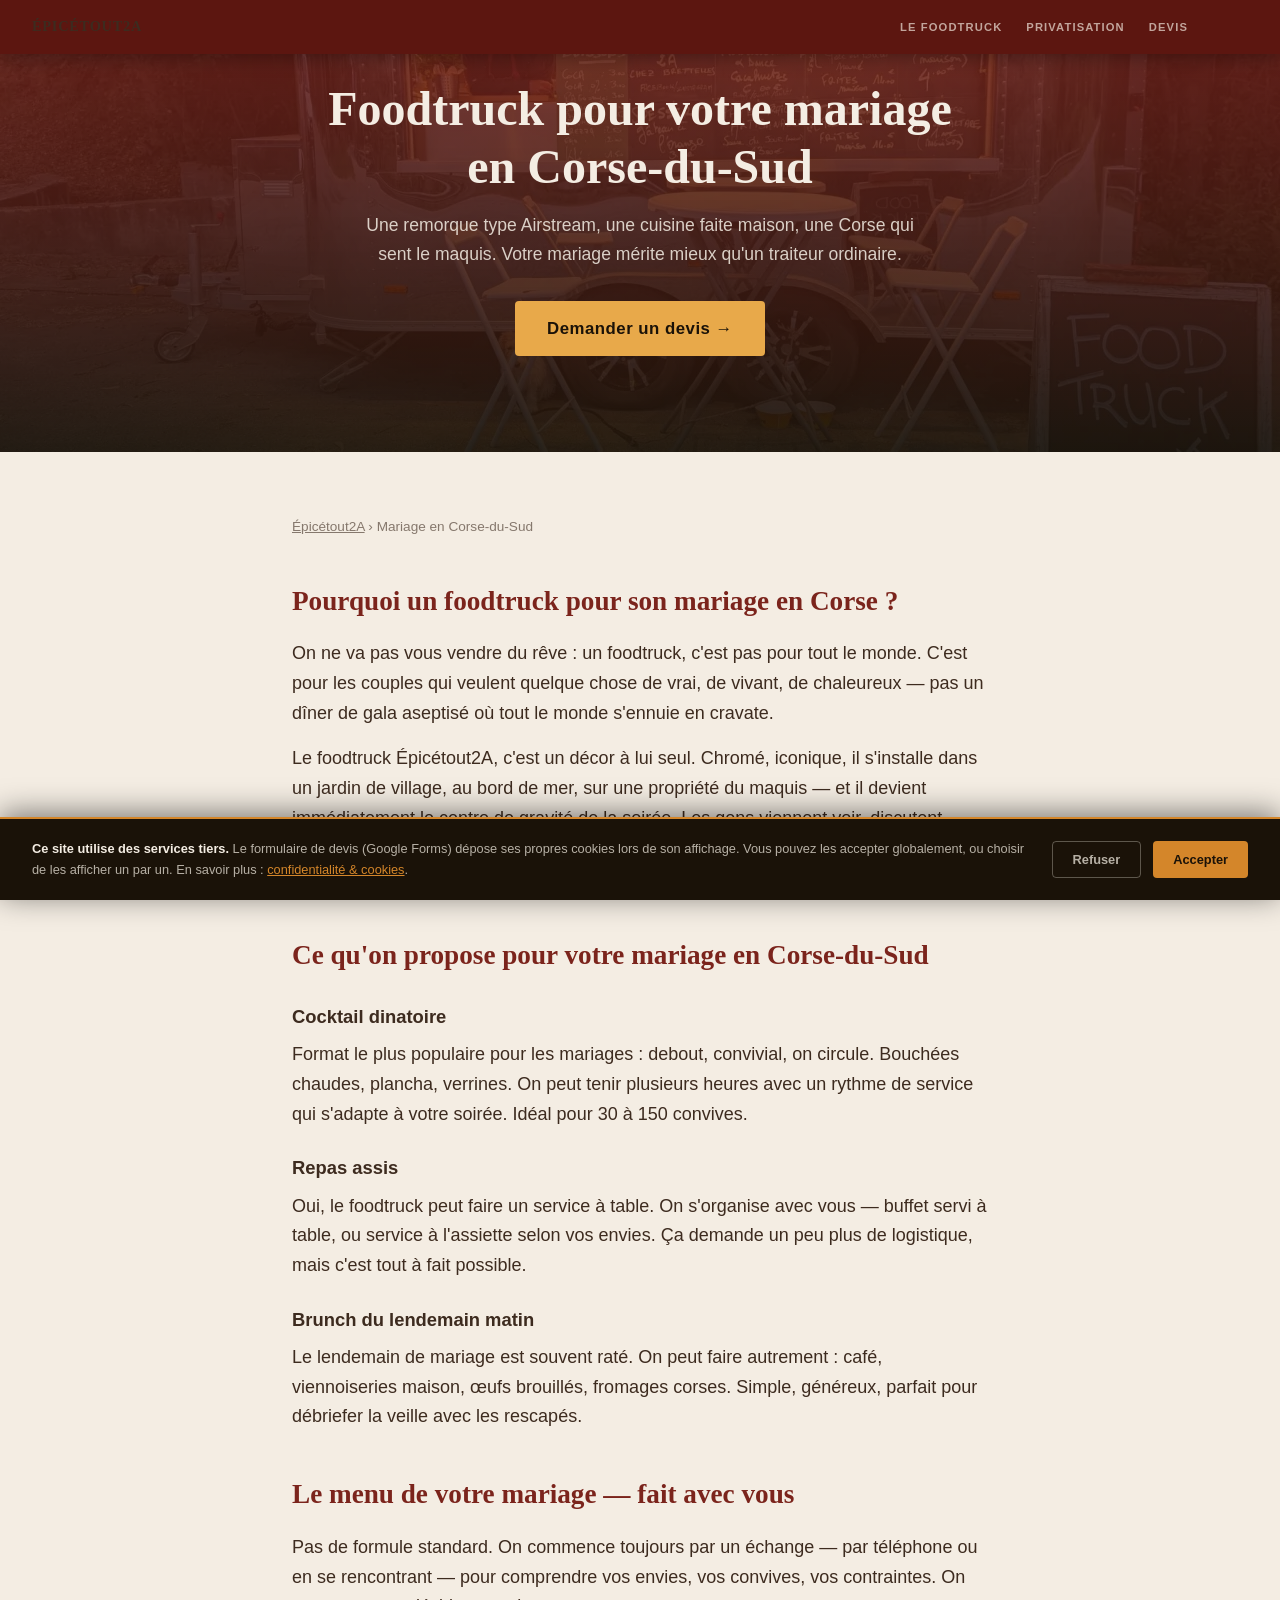
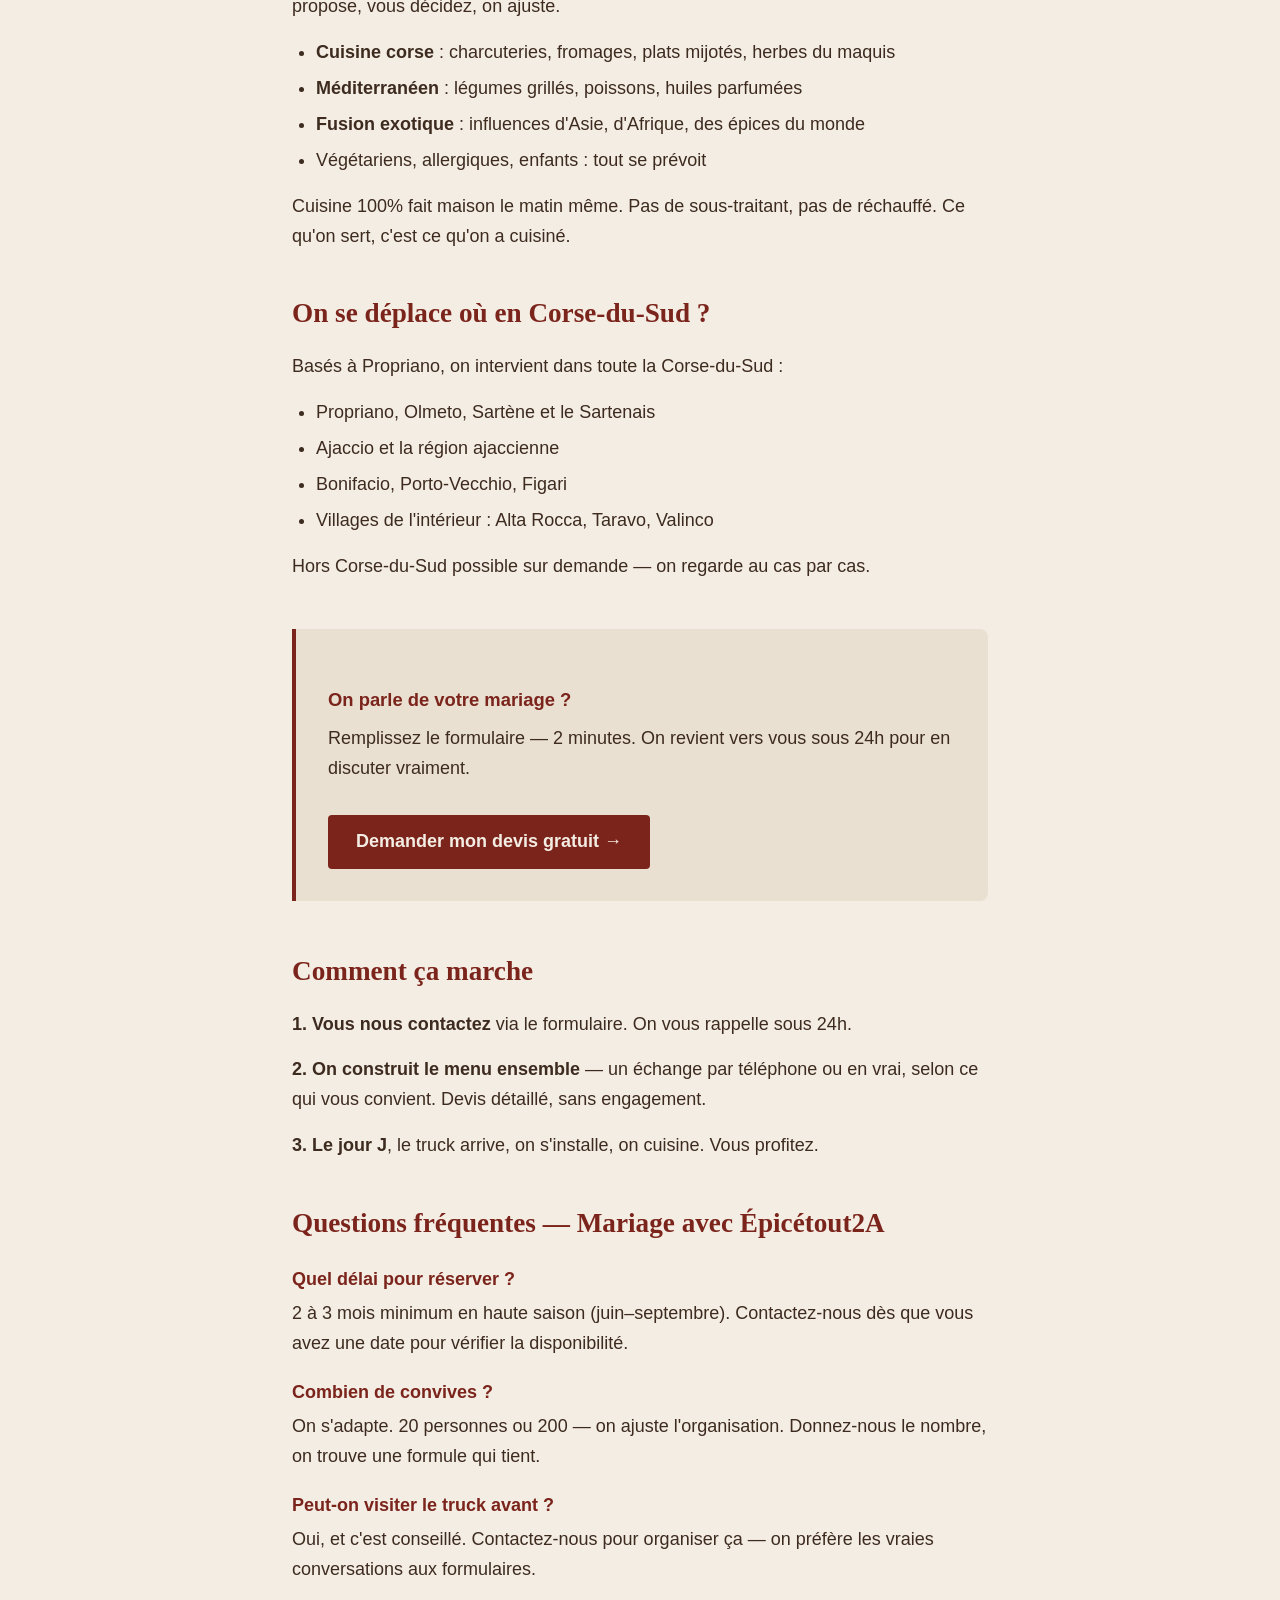
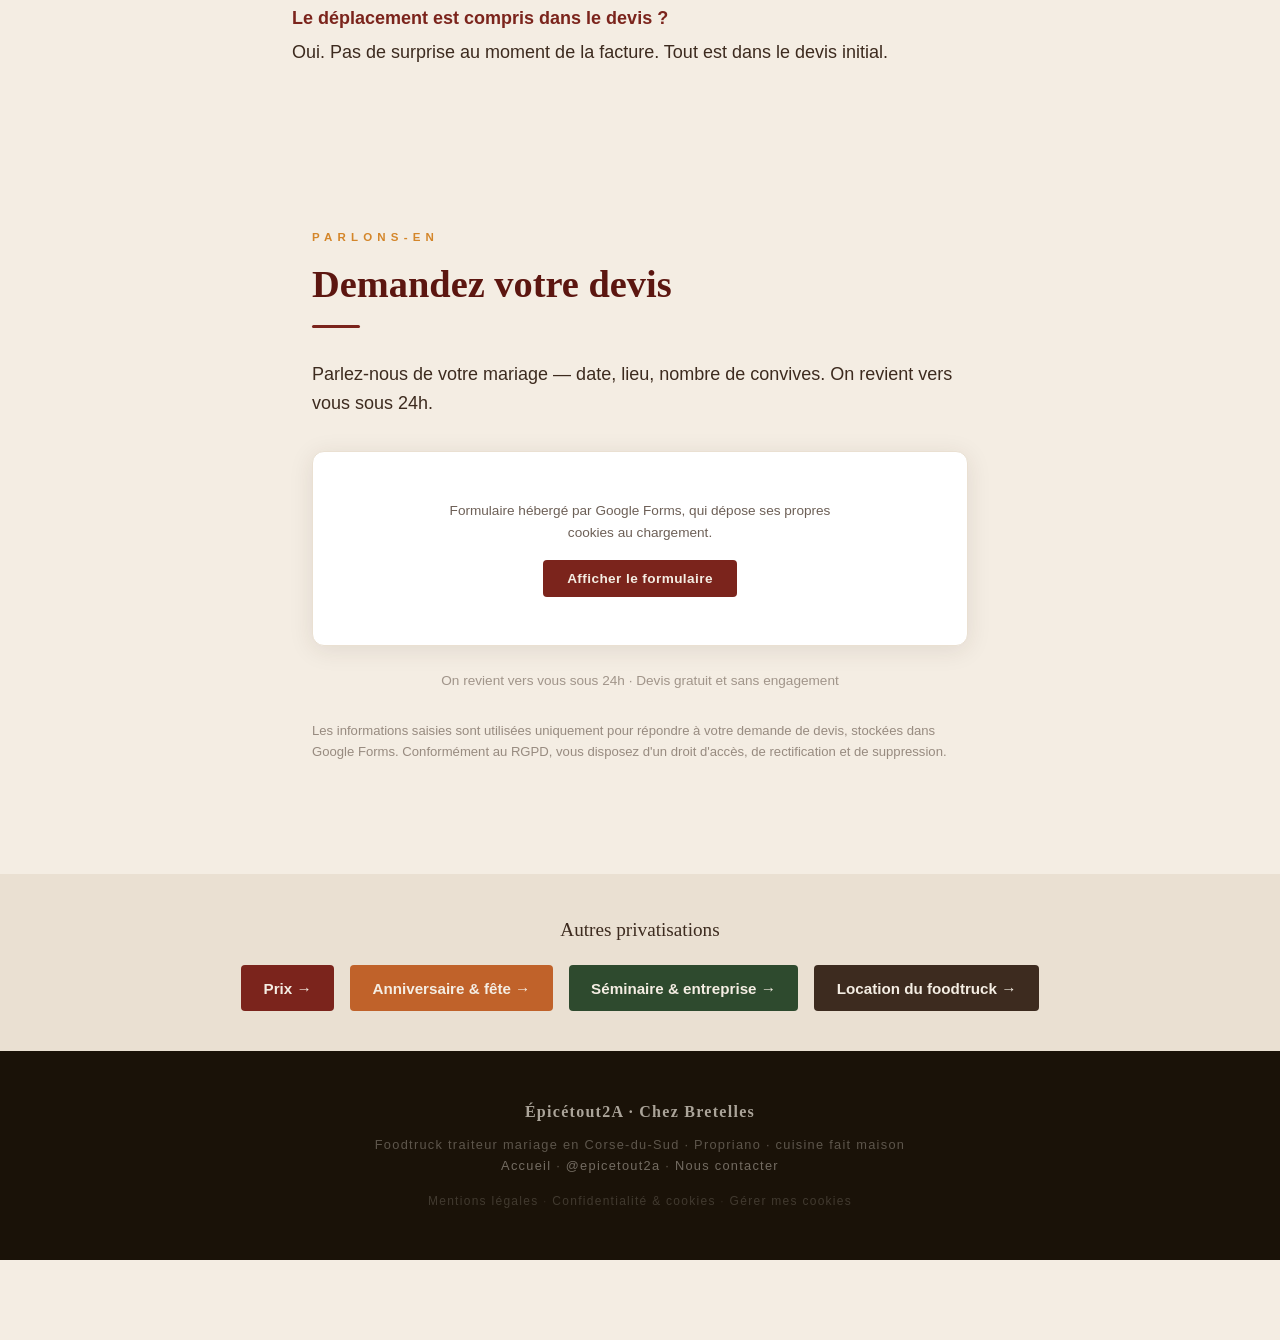
<file: mariage-corse-du-sud.html>
<!DOCTYPE html>
<html lang="fr">
<head>
<meta charset="UTF-8">
<link rel="icon" type="image/x-icon" href="assets/images/favicon.png">
<link rel="icon" type="image/png" sizes="32x32" href="assets/images/favicon-32x32.png">
<link rel="apple-touch-icon" sizes="180x180" href="assets/images/apple-touch-icon.png">
<meta name="viewport" content="width=device-width, initial-scale=1.0">
<title>Foodtruck mariage Corse-du-Sud — Épicétout2A</title>
<meta name="description" content="Foodtruck type Airstream pour votre mariage en Corse-du-Sud. Menu personnalisé, service à table, ambiance unique. Basé à Propriano. Devis gratuit sous 24h.">
<meta name="robots" content="index, follow">
<meta property="og:title" content="Foodtruck mariage Corse-du-Sud — Épicétout2A">
<meta property="og:description" content="Un foodtruck type Airstream pour votre mariage en Corse. Menu fait maison, personnalisé avec vous. Propriano, Ajaccio, Bonifacio, Porto-Vecchio.">
<meta property="og:type" content="website">
<meta property="og:url" content="https://epicetout2a.fr/mariage-corse-du-sud.html">
<meta property="og:image" content="https://epicetout2a.fr/assets/images/hero.jpg">
<meta property="og:locale" content="fr_FR">
<meta property="og:image:width" content="1200">
<meta property="og:image:height" content="630">
<meta name="twitter:card" content="summary_large_image">
<meta name="twitter:title" content="Foodtruck mariage Corse-du-Sud — Épicétout2A">
<meta name="twitter:description" content="Le foodtruck Épicétout2A pour votre mariage en Corse-du-Sud. Cocktail dinatoire, repas assis ou brunch champêtre. Menu fait maison, personnalisé avec vous. Devis gratuit sous 24h.">
<meta name="twitter:image" content="https://epicetout2a.fr/assets/images/hero.jpg">
<link rel="canonical" href="https://epicetout2a.fr/mariage-corse-du-sud.html">
<script type="application/ld+json">
{
  "@context": "https://schema.org",
  "@type": "Service",
  "name": "Foodtruck traiteur pour mariage en Corse-du-Sud",
  "provider": { "@id": "https://epicetout2a.fr/#business" },
  "areaServed": { "@type": "AdministrativeArea", "name": "Corse-du-Sud" },
  "description": "Privatisation du foodtruck type Airstream Épicétout2A pour mariages et fiançailles en Corse-du-Sud. Menu 100% personnalisé, service à table possible, ambiance unique.",
  "url": "https://epicetout2a.fr/mariage-corse-du-sud.html",
  "offers": { "@type": "Offer", "priceCurrency": "EUR", "availability": "https://schema.org/InStock" }
}
</script>
<script type="application/ld+json">
{
  "@context": "https://schema.org",
  "@type": "FAQPage",
  "mainEntity": [
    { "@type": "Question", "name": "Quel délai pour réserver le foodtruck pour un mariage en Corse ?", "acceptedAnswer": { "@type": "Answer", "text": "On recommande de nous contacter au moins 2-3 mois avant votre mariage, surtout en haute saison (juin-septembre). Contactez-nous dès que vous avez une date pour vérifier la disponibilité." } },
    { "@type": "Question", "name": "Combien de convives peut accueillir le foodtruck pour un mariage ?", "acceptedAnswer": { "@type": "Answer", "text": "On s'adapte à toutes les tailles. Que vous soyez 20 ou 200 convives, on ajuste l'organisation, le menu et le service en conséquence. Dites-nous le nombre et on construit quelque chose qui tient la route." } },
    { "@type": "Question", "name": "Peut-on visiter le foodtruck avant de réserver ?", "acceptedAnswer": { "@type": "Answer", "text": "Oui, c'est même conseillé. Contactez-nous pour organiser une visite — on adore montrer le truck et parler de votre projet en vrai plutôt que par formulaire." } },
    { "@type": "Question", "name": "Le foodtruck peut-il se déplacer loin de Propriano ?", "acceptedAnswer": { "@type": "Answer", "text": "On intervient dans toute la Corse-du-Sud : Ajaccio, Sartène, Bonifacio, Porto-Vecchio, et les villages alentours. Le déplacement est inclus dans le devis — pas de mauvaise surprise." } }
  ]
}
</script>
<script type="application/ld+json">
{
  "@context": "https://schema.org",
  "@type": "BreadcrumbList",
  "itemListElement": [
    { "@type": "ListItem", "position": 1, "name": "Épicétout2A", "item": "https://epicetout2a.fr/" },
    { "@type": "ListItem", "position": 2, "name": "Foodtruck mariage Corse-du-Sud", "item": "https://epicetout2a.fr/mariage-corse-du-sud.html" }
  ]
}
</script>
<link rel="preconnect" href="https://fonts.bunny.net" crossorigin>
<link rel="preload" href="https://fonts.bunny.net/css?family=playfair-display:400i,700,700i,900,900i|source-sans-3:300,400,600|caveat:500,700&display=swap" as="style" onload="this.onload=null;this.rel='stylesheet'">
<noscript><link href="https://fonts.bunny.net/css?family=playfair-display:400i,700,700i,900,900i|source-sans-3:300,400,600|caveat:500,700&display=swap" rel="stylesheet"></noscript>
<link rel="stylesheet" href="assets/css/style.css">
</head>
<body>

<nav>
  <a href="/" class="brand" style="text-decoration:none;color:inherit;">Épicétout2A</a>
  <a href="/#quotidien">Le foodtruck</a>
  <a href="/#privatisation">Privatisation</a>
  <a href="#devis">Devis</a>
  <button class="nav-burger" aria-label="Menu" aria-expanded="false" onclick="toggleNav(this)">
    <span></span><span></span><span></span>
  </button>
</nav>
<div class="nav-mobile-menu" id="navMobile">
  <span class="grp">Le foodtruck</span>
  <a href="/#quotidien" onclick="closeNav()">Au quotidien</a>
  <a href="/#retrouver" onclick="closeNav()">Nous trouver</a>
  <a href="/prix-foodtruck-privatisation-corse.html">Nos prix</a>
  <a href="/zones-intervention-corse-du-sud.html">Où on se déplace</a>
  <span class="grp">Privatiser le foodtruck</span>
  <a href="/mariage-corse-du-sud.html">Mariage</a>
  <a href="/anniversaire-fete-privee-corse.html">Anniversaire &amp; fête privée</a>
  <a href="/seminaire-evenement-entreprise-corse.html">Séminaire &amp; entreprise</a>
  <a href="/location-airstream-corse.html">Location du foodtruck</a>
  <a href="#devis" class="cta-drawer" onclick="closeNav()">Devis gratuit</a>
</div>

<div class="sub-hero">
  <h1>Foodtruck pour votre mariage<br>en Corse-du-Sud</h1>
  <p>Une remorque type Airstream, une cuisine faite maison, une Corse qui sent le maquis. Votre mariage mérite mieux qu'un traiteur ordinaire.</p>
  <a href="#devis" class="hero-cta">Demander un devis →</a>
</div>

<div class="content-page">
  <p class="breadcrumb"><a href="/">Épicétout2A</a> › Mariage en Corse-du-Sud</p>

  <h2>Pourquoi un foodtruck pour son mariage en Corse ?</h2>
  <p>On ne va pas vous vendre du rêve : un foodtruck, c'est pas pour tout le monde. C'est pour les couples qui veulent quelque chose de vrai, de vivant, de chaleureux — pas un dîner de gala aseptisé où tout le monde s'ennuie en cravate.</p>
  <p>Le foodtruck Épicétout2A, c'est un décor à lui seul. Chromé, iconique, il s'installe dans un jardin de village, au bord de mer, sur une propriété du maquis — et il devient immédiatement le centre de gravité de la soirée. Les gens viennent voir, discutent, rient. La cuisine arrive, les convives s'attroupent. C'est ça, un repas de mariage qui reste en tête.</p>

  <h2>Ce qu'on propose pour votre mariage en Corse-du-Sud</h2>

  <h3>Cocktail dinatoire</h3>
  <p>Format le plus populaire pour les mariages : debout, convivial, on circule. Bouchées chaudes, plancha, verrines. On peut tenir plusieurs heures avec un rythme de service qui s'adapte à votre soirée. Idéal pour 30 à 150 convives.</p>

  <h3>Repas assis</h3>
  <p>Oui, le foodtruck peut faire un service à table. On s'organise avec vous — buffet servi à table, ou service à l'assiette selon vos envies. Ça demande un peu plus de logistique, mais c'est tout à fait possible.</p>

  <h3>Brunch du lendemain matin</h3>
  <p>Le lendemain de mariage est souvent raté. On peut faire autrement : café, viennoiseries maison, œufs brouillés, fromages corses. Simple, généreux, parfait pour débriefer la veille avec les rescapés.</p>

  <h2>Le menu de votre mariage — fait avec vous</h2>
  <p>Pas de formule standard. On commence toujours par un échange — par téléphone ou en se rencontrant — pour comprendre vos envies, vos convives, vos contraintes. On propose, vous décidez, on ajuste.</p>
  <ul>
    <li><strong>Cuisine corse</strong> : charcuteries, fromages, plats mijotés, herbes du maquis</li>
    <li><strong>Méditerranéen</strong> : légumes grillés, poissons, huiles parfumées</li>
    <li><strong>Fusion exotique</strong> : influences d'Asie, d'Afrique, des épices du monde</li>
    <li>Végétariens, allergiques, enfants : tout se prévoit</li>
  </ul>
  <p>Cuisine 100% fait maison le matin même. Pas de sous-traitant, pas de réchauffé. Ce qu'on sert, c'est ce qu'on a cuisiné.</p>

  <h2>On se déplace où en Corse-du-Sud ?</h2>
  <p>Basés à Propriano, on intervient dans toute la Corse-du-Sud :</p>
  <ul>
    <li>Propriano, Olmeto, Sartène et le Sartenais</li>
    <li>Ajaccio et la région ajaccienne</li>
    <li>Bonifacio, Porto-Vecchio, Figari</li>
    <li>Villages de l'intérieur : Alta Rocca, Taravo, Valinco</li>
  </ul>
  <p>Hors Corse-du-Sud possible sur demande — on regarde au cas par cas.</p>

  <div class="cta-box">
    <h3>On parle de votre mariage ?</h3>
    <p>Remplissez le formulaire — 2 minutes. On revient vers vous sous 24h pour en discuter vraiment.</p>
    <a href="#devis">Demander mon devis gratuit →</a>
  </div>

  <h2>Comment ça marche</h2>
  <p><strong>1. Vous nous contactez</strong> via le formulaire. On vous rappelle sous 24h.</p>
  <p><strong>2. On construit le menu ensemble</strong> — un échange par téléphone ou en vrai, selon ce qui vous convient. Devis détaillé, sans engagement.</p>
  <p><strong>3. Le jour J</strong>, le truck arrive, on s'installe, on cuisine. Vous profitez.</p>

  <h2>Questions fréquentes — Mariage avec Épicétout2A</h2>
  <dl class="faq-simple">
    <dt>Quel délai pour réserver ?</dt>
    <dd>2 à 3 mois minimum en haute saison (juin–septembre). Contactez-nous dès que vous avez une date pour vérifier la disponibilité.</dd>
    <dt>Combien de convives ?</dt>
    <dd>On s'adapte. 20 personnes ou 200 — on ajuste l'organisation. Donnez-nous le nombre, on trouve une formule qui tient.</dd>
    <dt>Peut-on visiter le truck avant ?</dt>
    <dd>Oui, et c'est conseillé. Contactez-nous pour organiser ça — on préfère les vraies conversations aux formulaires.</dd>
    <dt>Le déplacement est compris dans le devis ?</dt>
    <dd>Oui. Pas de surprise au moment de la facture. Tout est dans le devis initial.</dd>
  </dl>
</div>


<div class="form-section" id="devis">
  <p class="sec-label">Parlons-en</p>
  <h2>Demandez votre devis</h2>
  <div class="rule"></div>

  <p>Parlez-nous de votre mariage — date, lieu, nombre de convives. On revient vers vous sous 24h.</p>
  <div class="gform-wrapper" data-consent-frame>
    <div class="consent-gate">
      <p>Formulaire hébergé par Google Forms, qui dépose ses propres cookies au chargement.</p>
      <button type="button" class="cta-inline consent-load-btn" data-consent-load>Afficher le formulaire</button>
    </div>
    <iframe
      data-src="https://docs.google.com/forms/d/e/1FAIpQLSf5eveps2gGEFy8Tv-64gZN31ZPmy3rHvhoXDEOoudxI9ECpg/viewform?embedded=true"
      width="100%"
      height="1300"
      frameborder="0"
      marginheight="0"
      marginwidth="0"
      loading="lazy"
      style="border-radius:12px;"
      class="hidden"
      sandbox="allow-scripts allow-forms allow-same-origin allow-popups"
      title="Formulaire de demande de devis Épicétout2A">
      Chargement du formulaire…
    </iframe>
  </div>
  <p class="form-note" style="margin-top:1.5rem;">On revient vers vous sous 24h · Devis gratuit et sans engagement</p>
  <p class="form-rgpd">Les informations saisies sont utilisées uniquement pour répondre à votre demande de devis, stockées dans Google Forms. Conformément au RGPD, vous disposez d'un droit d'accès, de rectification et de suppression.</p>
</div>

<div class="page-links">
  <p>Autres privatisations</p>
  <div>
    <a href="/prix-foodtruck-privatisation-corse.html" class="l-rouge">Prix →</a>
    <a href="/anniversaire-fete-privee-corse.html" class="l-terracotta">Anniversaire &amp; fête →</a>
    <a href="/seminaire-evenement-entreprise-corse.html" class="l-maquis">Séminaire &amp; entreprise →</a>
    <a href="/location-airstream-corse.html">Location du foodtruck →</a>
  </div>
</div>

<footer>
  <strong>Épicétout2A · Chez Bretelles</strong>
  Foodtruck traiteur mariage en Corse-du-Sud · Propriano · cuisine fait maison<br>
  <a href="/">Accueil</a> ·
  <a href="https://www.instagram.com/epicetout2a/" target="_blank" rel="noopener noreferrer">@epicetout2a</a> ·
  <a href="#devis">Nous contacter</a>
  <p class="footer-subpages">
    <a href="/mentions-legales.html">Mentions légales</a> ·
    <a href="/confidentialite.html">Confidentialité &amp; cookies</a> ·
    <a href="#" onclick="manageCookies(this);return false;">Gérer mes cookies</a>
  </p>
</footer>

<div class="rgpd-banner" id="rgpdBanner">
  <p class="rgpd-text"><strong>Ce site utilise des services tiers.</strong> Le formulaire de devis (Google Forms) dépose ses propres cookies lors de son affichage. Vous pouvez les accepter globalement, ou choisir de les afficher un par un. En savoir plus : <a href="/confidentialite.html">confidentialité &amp; cookies</a>.</p>
  <div class="rgpd-actions">
    <button class="rgpd-refuse" onclick="refuseRgpd()">Refuser</button>
    <button class="rgpd-accept" onclick="acceptRgpd()">Accepter</button>
  </div>
</div>

<script src="assets/js/main.js"></script>
</body>
</html>
</file>
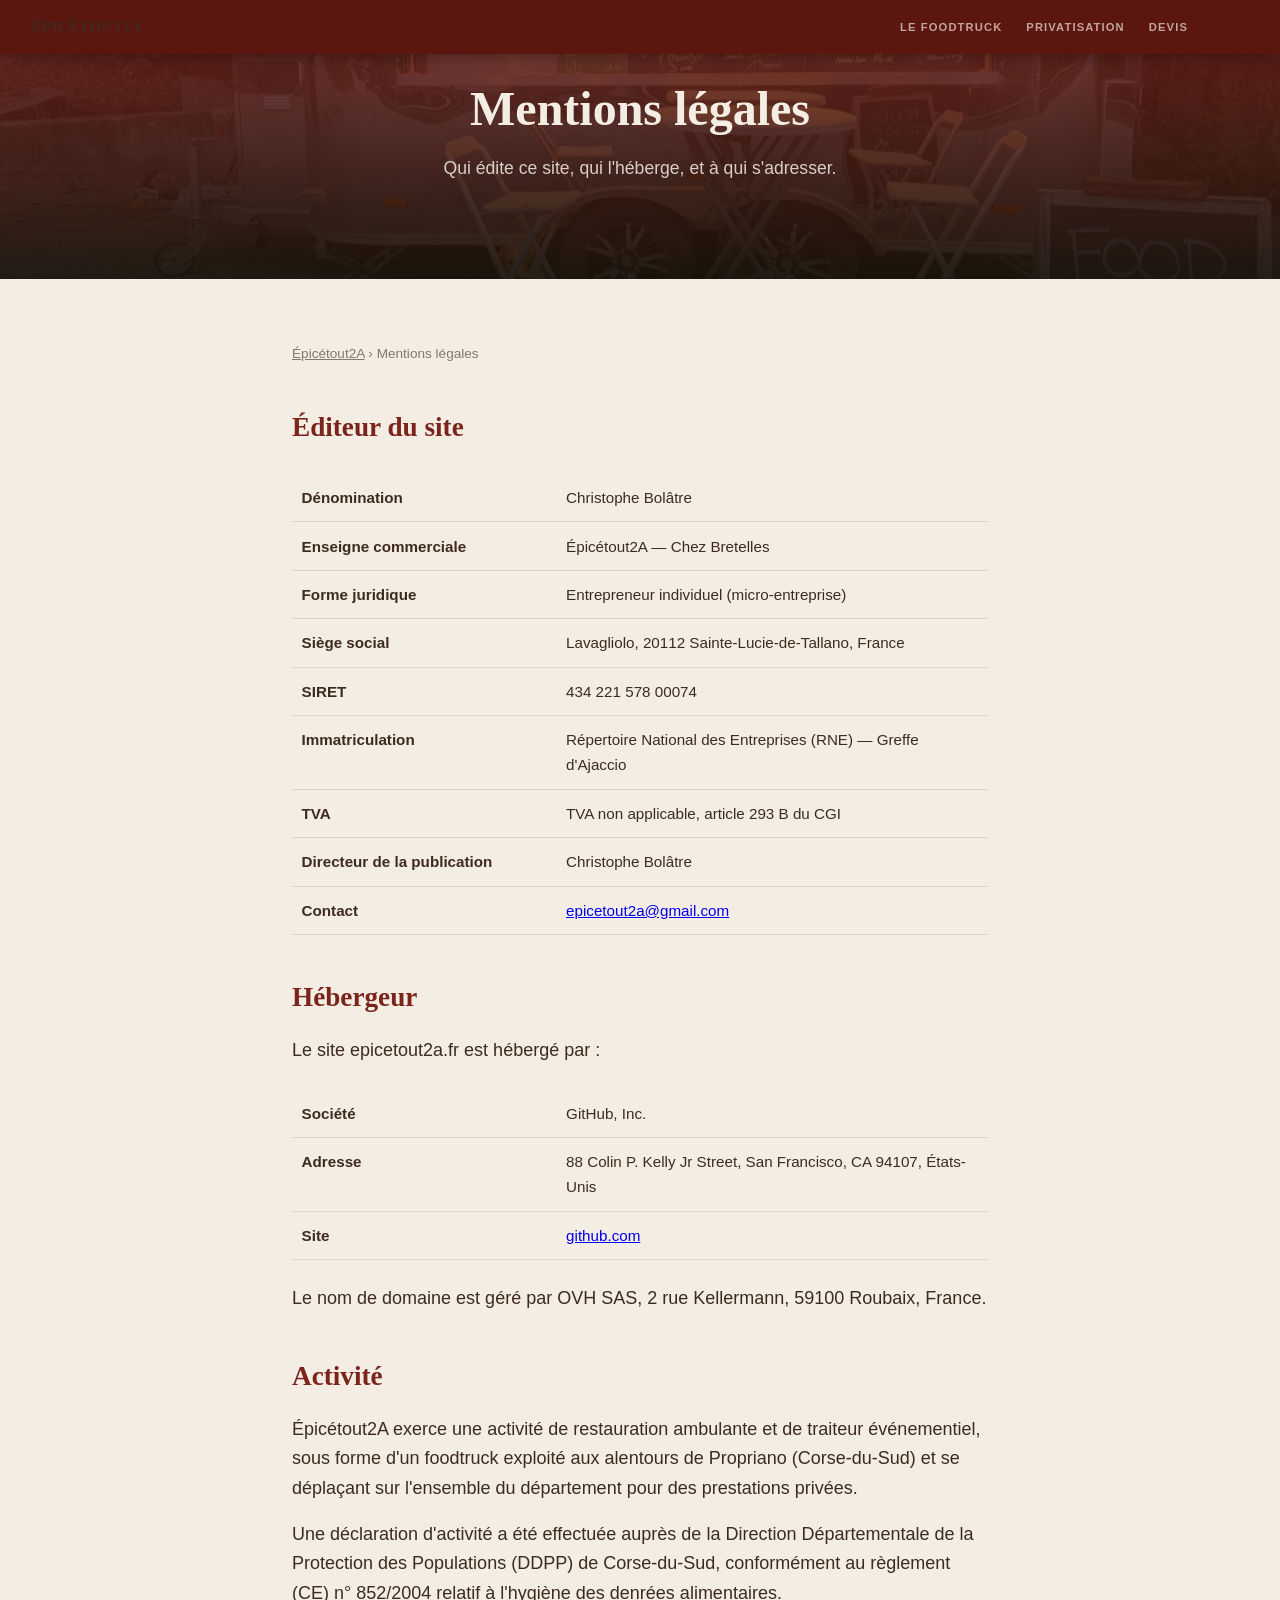
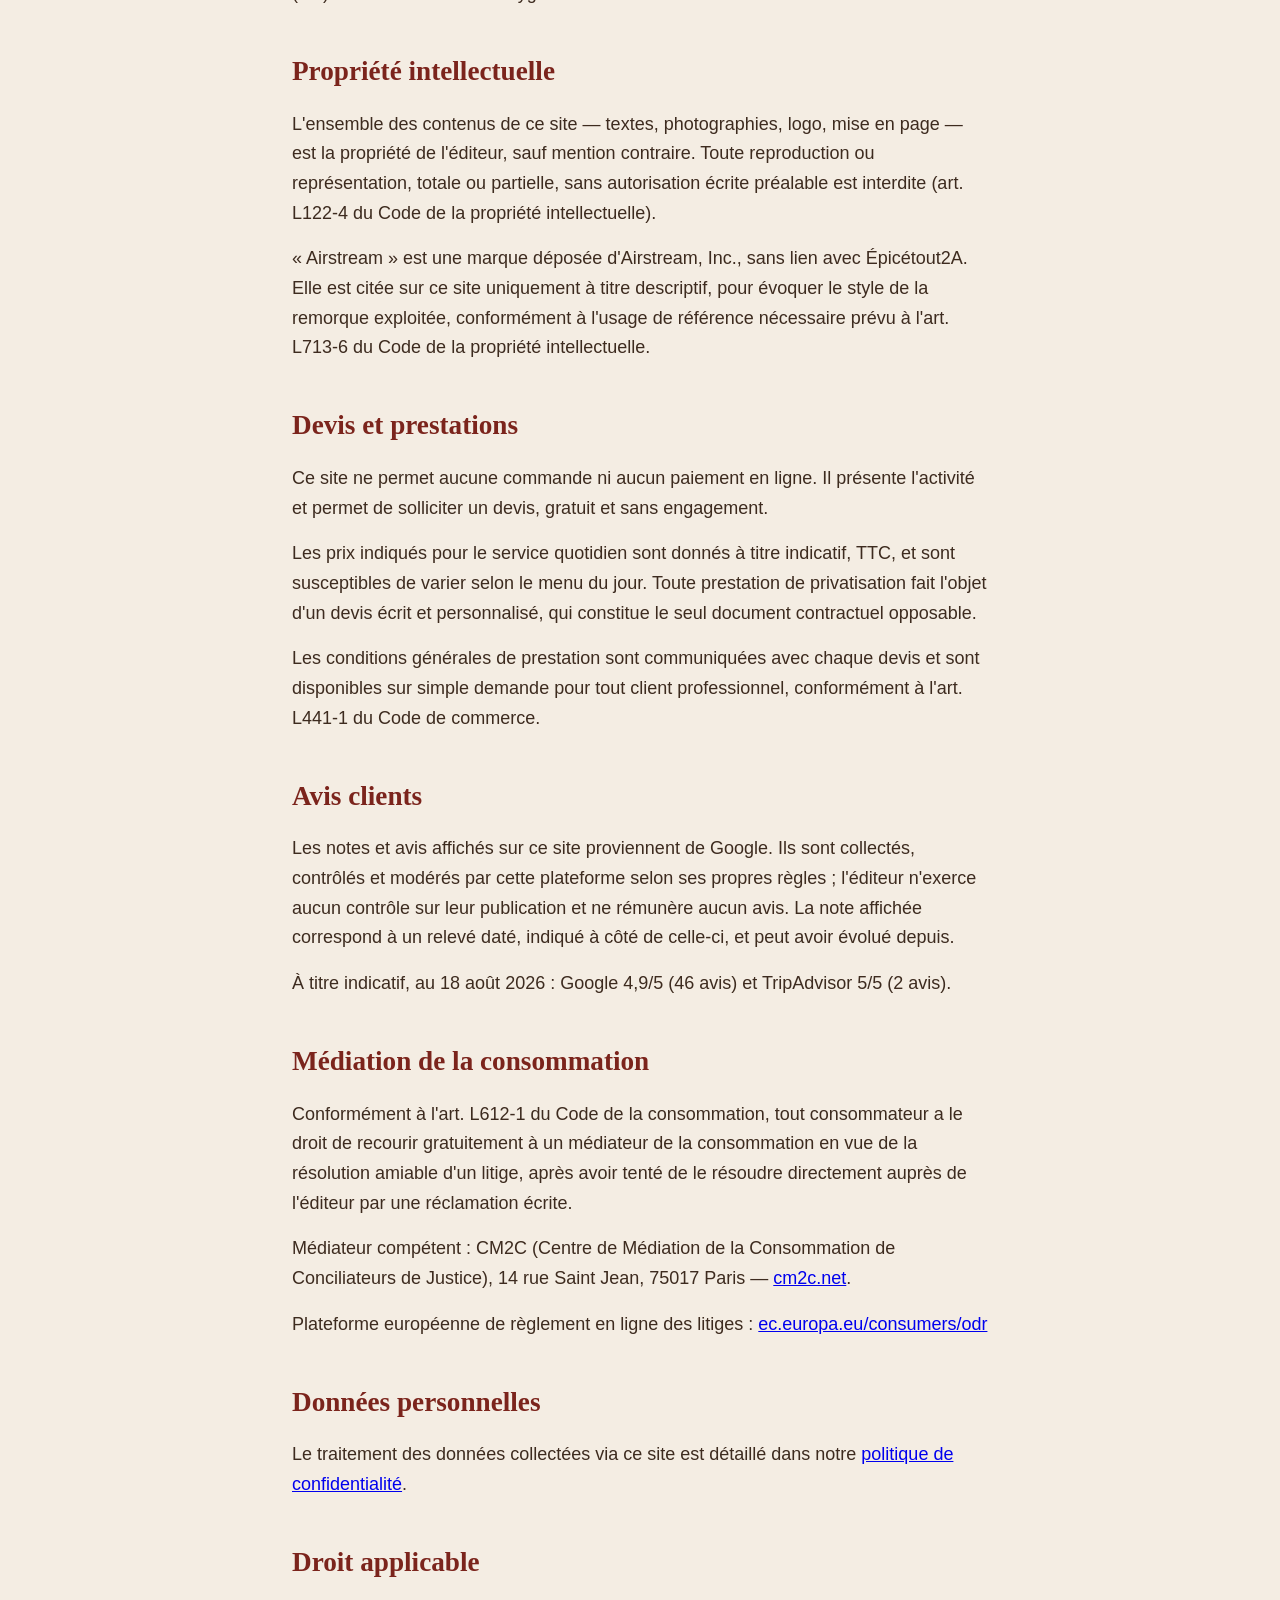
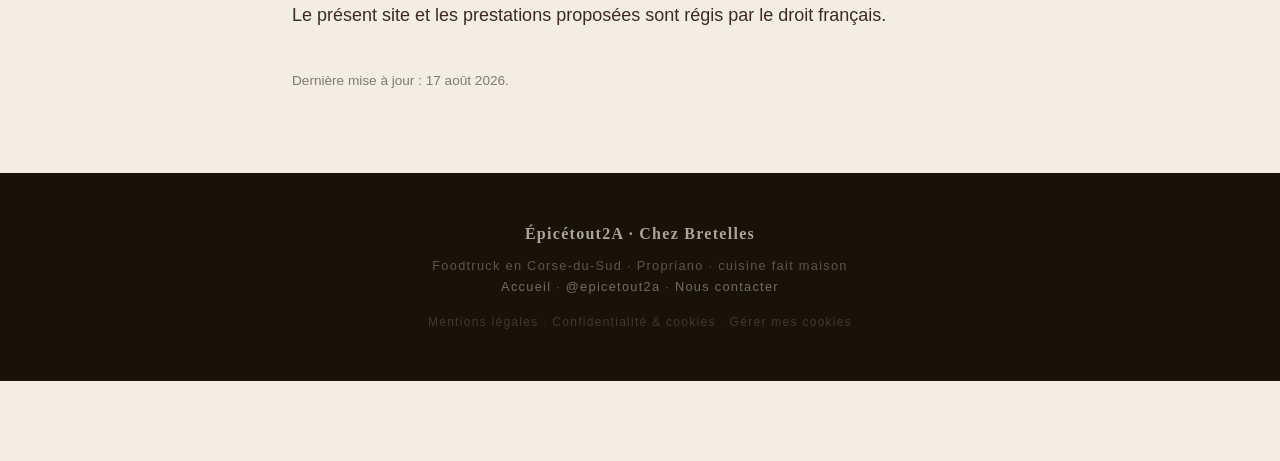
<file: mentions-legales.html>
<!DOCTYPE html>
<html lang="fr">
<head>
<meta charset="UTF-8">
<link rel="icon" type="image/x-icon" href="assets/images/favicon.png">
<link rel="icon" type="image/png" sizes="32x32" href="assets/images/favicon-32x32.png">
<link rel="apple-touch-icon" sizes="180x180" href="assets/images/apple-touch-icon.png">
<meta name="viewport" content="width=device-width, initial-scale=1.0">
<title>Mentions légales — Épicétout2A</title>
<meta name="description" content="Mentions légales du site epicetout2a.fr — éditeur, hébergeur, propriété intellectuelle et médiation de la consommation.">
<meta name="robots" content="noindex, follow">
<link rel="canonical" href="https://epicetout2a.fr/mentions-legales.html">
<link rel="preconnect" href="https://fonts.bunny.net" crossorigin>
<link rel="preload" href="https://fonts.bunny.net/css?family=playfair-display:400i,700,700i,900,900i|source-sans-3:300,400,600|caveat:500,700&display=swap" as="style" onload="this.onload=null;this.rel='stylesheet'">
<noscript><link href="https://fonts.bunny.net/css?family=playfair-display:400i,700,700i,900,900i|source-sans-3:300,400,600|caveat:500,700&display=swap" rel="stylesheet"></noscript>
<link rel="stylesheet" href="assets/css/style.css">
</head>
<body>

<nav>
  <a href="/" class="brand" style="text-decoration:none;color:inherit;">Épicétout2A</a>
  <a href="/#quotidien">Le foodtruck</a>
  <a href="/#privatisation">Privatisation</a>
  <a href="/#contact">Devis</a>
  <button class="nav-burger" aria-label="Menu" aria-expanded="false" onclick="toggleNav(this)">
    <span></span><span></span><span></span>
  </button>
</nav>
<div class="nav-mobile-menu" id="navMobile">
  <span class="grp">Le foodtruck</span>
  <a href="/#quotidien" onclick="closeNav()">Au quotidien</a>
  <a href="/#retrouver" onclick="closeNav()">Nous trouver</a>
  <a href="/prix-foodtruck-privatisation-corse.html">Nos prix</a>
  <a href="/zones-intervention-corse-du-sud.html">Où on se déplace</a>
  <span class="grp">Privatiser le foodtruck</span>
  <a href="/mariage-corse-du-sud.html">Mariage</a>
  <a href="/anniversaire-fete-privee-corse.html">Anniversaire &amp; fête privée</a>
  <a href="/seminaire-evenement-entreprise-corse.html">Séminaire &amp; entreprise</a>
  <a href="/location-airstream-corse.html">Location du foodtruck</a>
  <a href="/#contact" class="cta-drawer" onclick="closeNav()">Devis gratuit</a>
</div>

<div class="sub-hero">
  <h1>Mentions légales</h1>
  <p>Qui édite ce site, qui l'héberge, et à qui s'adresser.</p>
</div>

<div class="content-page">
  <p class="breadcrumb"><a href="/">Épicétout2A</a> › Mentions légales</p>

  <h2>Éditeur du site</h2>
  <table class="info-table">
    <tbody>
      <tr><th>Dénomination</th><td>Christophe Bolâtre</td></tr>
      <tr><th>Enseigne commerciale</th><td>Épicétout2A — Chez Bretelles</td></tr>
      <tr><th>Forme juridique</th><td>Entrepreneur individuel (micro-entreprise)</td></tr>
      <tr><th>Siège social</th><td>Lavagliolo, 20112 Sainte-Lucie-de-Tallano, France</td></tr>
      <tr><th>SIRET</th><td>434 221 578 00074</td></tr>
      <tr><th>Immatriculation</th><td>Répertoire National des Entreprises (RNE) — Greffe d'Ajaccio</td></tr>
      <tr><th>TVA</th><td>TVA non applicable, article 293 B du CGI</td></tr>
      <tr><th>Directeur de la publication</th><td>Christophe Bolâtre</td></tr>
      <tr><th>Contact</th><td><a href="mailto:epicetout2a@gmail.com">epicetout2a@gmail.com</a></td></tr>
    </tbody>
  </table>

  <h2>Hébergeur</h2>
  <p>Le site epicetout2a.fr est hébergé par&nbsp;:</p>
  <table class="info-table">
    <tbody>
      <tr><th>Société</th><td>GitHub, Inc.</td></tr>
      <tr><th>Adresse</th><td>88 Colin P. Kelly Jr Street, San Francisco, CA 94107, États-Unis</td></tr>
      <tr><th>Site</th><td><a href="https://github.com" target="_blank" rel="noopener noreferrer">github.com</a></td></tr>
    </tbody>
  </table>
  <p>Le nom de domaine est géré par OVH SAS, 2 rue Kellermann, 59100 Roubaix, France.</p>

  <h2>Activité</h2>
  <p>Épicétout2A exerce une activité de restauration ambulante et de traiteur événementiel, sous forme d'un foodtruck exploité aux alentours de Propriano (Corse-du-Sud) et se déplaçant sur l'ensemble du département pour des prestations privées.</p>
  <p>Une déclaration d'activité a été effectuée auprès de la Direction Départementale de la Protection des Populations (DDPP) de Corse-du-Sud, conformément au règlement (CE) n° 852/2004 relatif à l'hygiène des denrées alimentaires.</p>

  <h2>Propriété intellectuelle</h2>
  <p>L'ensemble des contenus de ce site — textes, photographies, logo, mise en page — est la propriété de l'éditeur, sauf mention contraire. Toute reproduction ou représentation, totale ou partielle, sans autorisation écrite préalable est interdite (art. L122-4 du Code de la propriété intellectuelle).</p>
  <p>«&nbsp;Airstream&nbsp;» est une marque déposée d'Airstream, Inc., sans lien avec Épicétout2A. Elle est citée sur ce site uniquement à titre descriptif, pour évoquer le style de la remorque exploitée, conformément à l'usage de référence nécessaire prévu à l'art. L713-6 du Code de la propriété intellectuelle.</p>

  <h2>Devis et prestations</h2>
  <p>Ce site ne permet aucune commande ni aucun paiement en ligne. Il présente l'activité et permet de solliciter un devis, gratuit et sans engagement.</p>
  <p>Les prix indiqués pour le service quotidien sont donnés à titre indicatif, TTC, et sont susceptibles de varier selon le menu du jour. Toute prestation de privatisation fait l'objet d'un devis écrit et personnalisé, qui constitue le seul document contractuel opposable.</p>
  <p>Les conditions générales de prestation sont communiquées avec chaque devis et sont disponibles sur simple demande pour tout client professionnel, conformément à l'art. L441-1 du Code de commerce.</p>

  <h2>Avis clients</h2>
  <p>Les notes et avis affichés sur ce site proviennent de Google. Ils sont collectés, contrôlés et modérés par cette plateforme selon ses propres règles&nbsp;; l'éditeur n'exerce aucun contrôle sur leur publication et ne rémunère aucun avis. La note affichée correspond à un relevé daté, indiqué à côté de celle-ci, et peut avoir évolué depuis.</p>
  <p>À titre indicatif, au 18 août 2026&nbsp;: Google 4,9/5 (46 avis) et TripAdvisor 5/5 (2 avis).</p>

  <h2>Médiation de la consommation</h2>
  <p>Conformément à l'art. L612-1 du Code de la consommation, tout consommateur a le droit de recourir gratuitement à un médiateur de la consommation en vue de la résolution amiable d'un litige, après avoir tenté de le résoudre directement auprès de l'éditeur par une réclamation écrite.</p>
  <p>Médiateur compétent&nbsp;: CM2C (Centre de Médiation de la Consommation de Conciliateurs de Justice), 14 rue Saint Jean, 75017 Paris — <a href="https://www.cm2c.net" target="_blank" rel="noopener noreferrer">cm2c.net</a>.</p>
  <p>Plateforme européenne de règlement en ligne des litiges&nbsp;: <a href="https://ec.europa.eu/consumers/odr" target="_blank" rel="noopener noreferrer">ec.europa.eu/consumers/odr</a></p>

  <h2>Données personnelles</h2>
  <p>Le traitement des données collectées via ce site est détaillé dans notre <a href="/confidentialite.html">politique de confidentialité</a>.</p>

  <h2>Droit applicable</h2>
  <p>Le présent site et les prestations proposées sont régis par le droit français.</p>

  <p style="margin-top:2.5rem;font-size:0.85rem;opacity:0.6;">Dernière mise à jour&nbsp;: 17 août 2026.</p>
</div>

<footer>
  <strong>Épicétout2A · Chez Bretelles</strong>
  Foodtruck en Corse-du-Sud · Propriano · cuisine fait maison<br>
  <a href="/">Accueil</a> ·
  <a href="https://www.instagram.com/epicetout2a/" target="_blank" rel="noopener noreferrer">@epicetout2a</a> ·
  <a href="/#contact">Nous contacter</a>
  <p class="footer-subpages">
    <a href="/mentions-legales.html">Mentions légales</a> ·
    <a href="/confidentialite.html">Confidentialité &amp; cookies</a> ·
    <a href="#" onclick="manageCookies(this);return false;">Gérer mes cookies</a>
  </p>
</footer>

<script src="assets/js/main.js"></script>
</body>
</html>
</file>
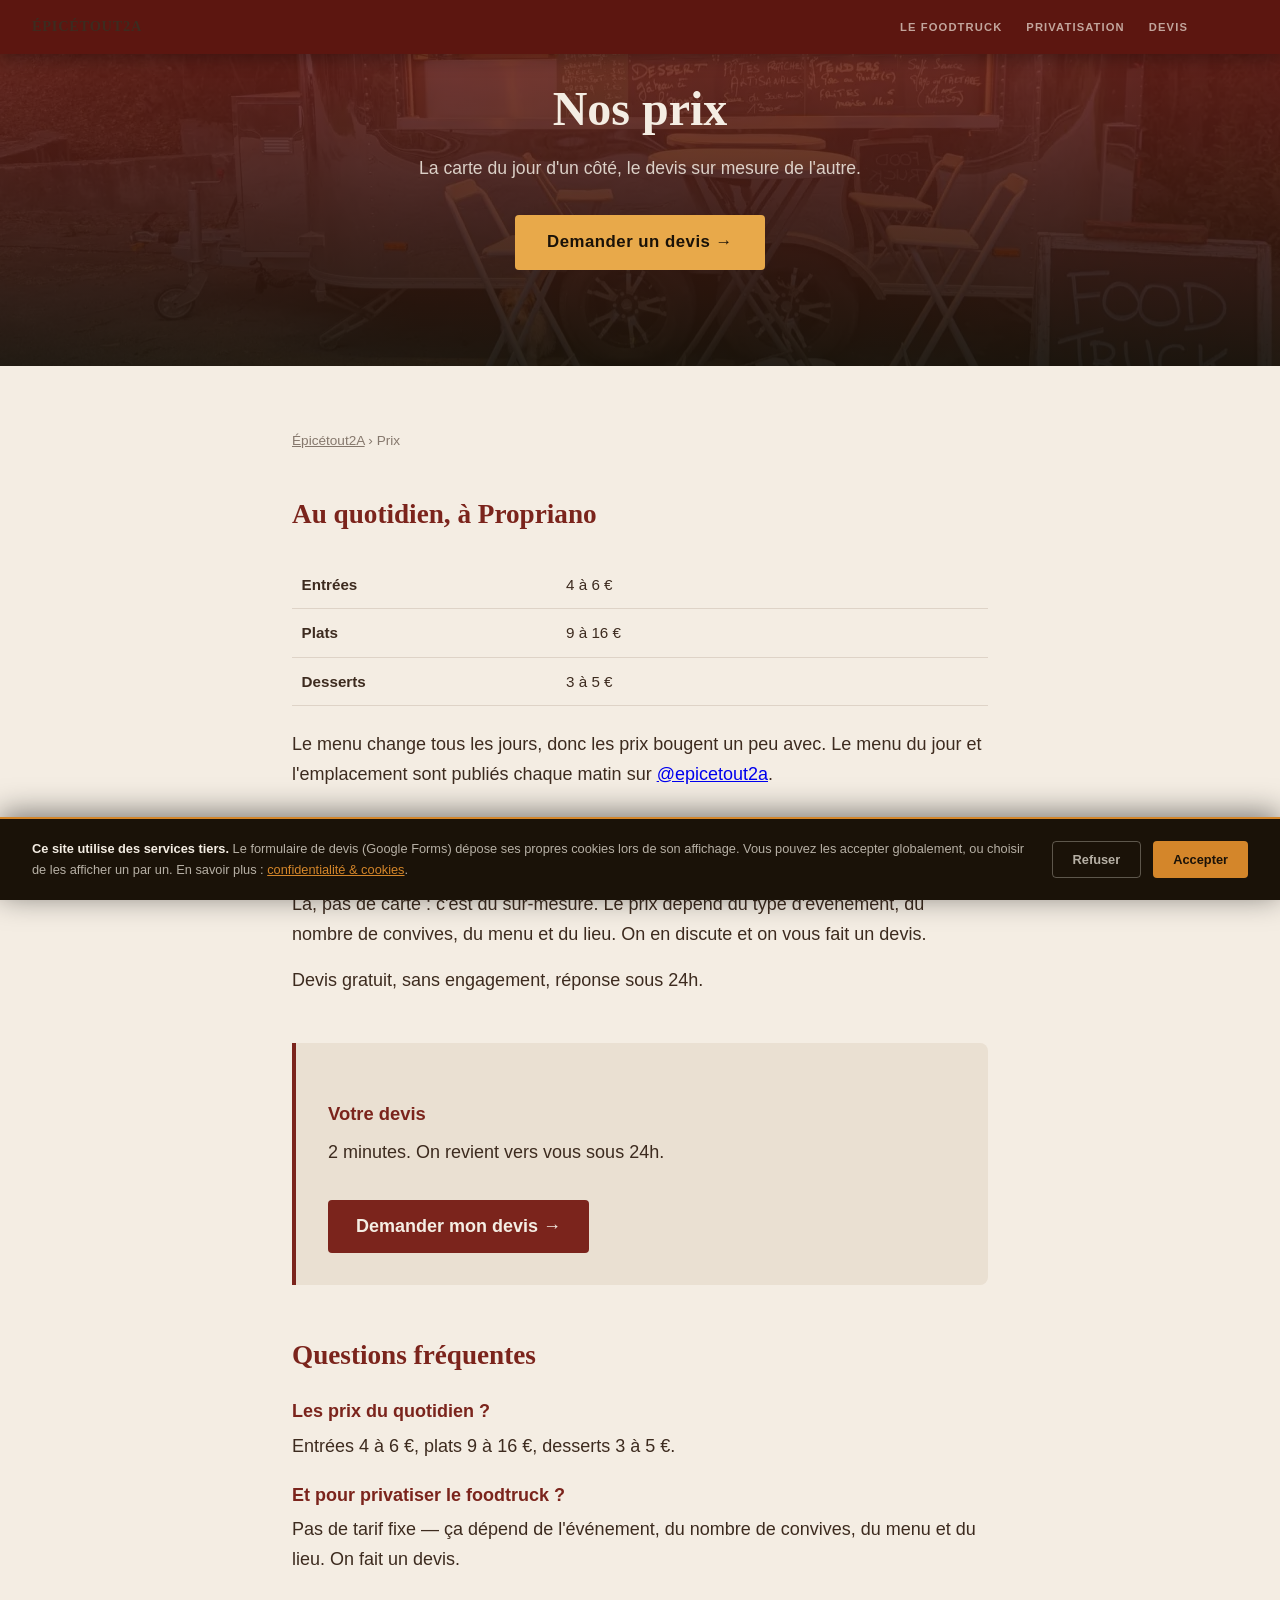
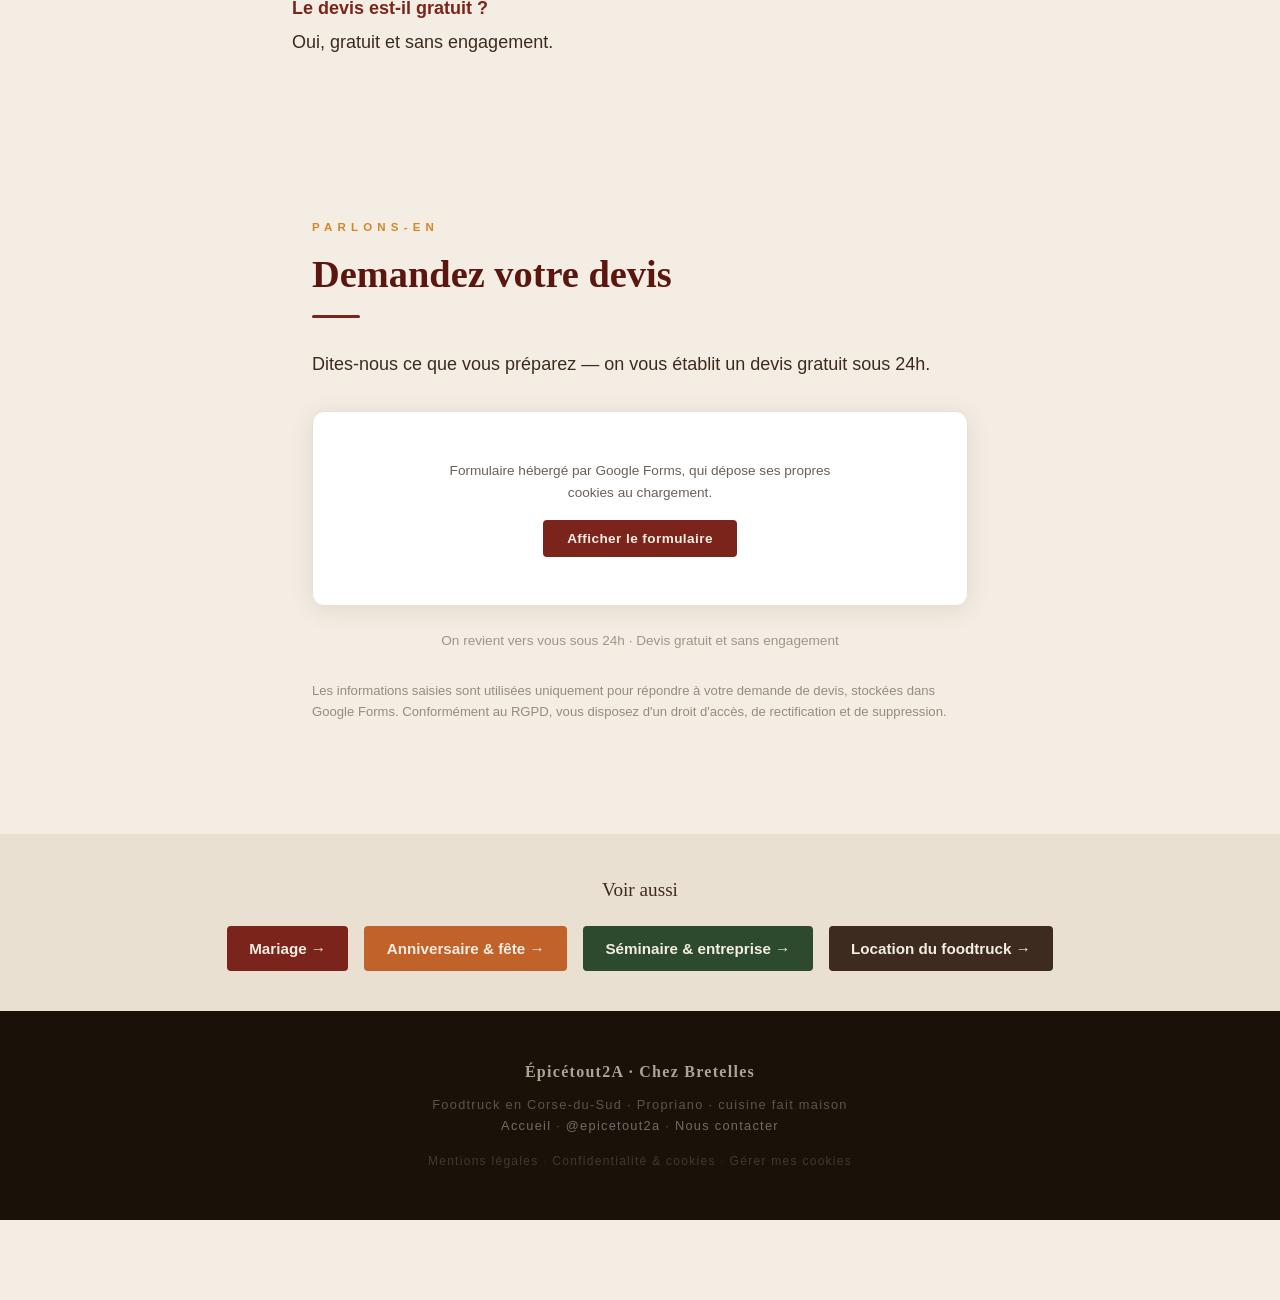
<file: prix-foodtruck-privatisation-corse.html>
<!DOCTYPE html>
<html lang="fr">
<head>
<meta charset="UTF-8">
<link rel="icon" type="image/x-icon" href="assets/images/favicon.png">
<link rel="icon" type="image/png" sizes="32x32" href="assets/images/favicon-32x32.png">
<link rel="apple-touch-icon" sizes="180x180" href="assets/images/apple-touch-icon.png">
<meta name="viewport" content="width=device-width, initial-scale=1.0">
<title>Prix du foodtruck en Corse-du-Sud — Épicétout2A</title>
<meta name="description" content="Les prix du foodtruck Épicétout2A : entrées 4-6 €, plats 9-16 €, desserts 3-5 €. Privatisation d'événement sur devis gratuit sous 24h.">
<meta name="robots" content="index, follow">
<meta property="og:title" content="Prix &amp; tarifs — Épicétout2A, foodtruck en Corse-du-Sud">
<meta property="og:description" content="Entrées 4-6 €, plats 9-16 €, desserts 3-5 €. Privatisation d'événement sur devis gratuit sous 24h.">
<meta property="og:type" content="website">
<meta property="og:url" content="https://epicetout2a.fr/prix-foodtruck-privatisation-corse.html">
<meta property="og:image" content="https://epicetout2a.fr/assets/images/hero.jpg">
<meta property="og:locale" content="fr_FR">
<meta name="twitter:card" content="summary_large_image">
<meta name="twitter:title" content="Prix &amp; tarifs — Épicétout2A">
<meta name="twitter:description" content="Entrées 4-6 €, plats 9-16 €, desserts 3-5 €. Privatisation sur devis gratuit sous 24h.">
<meta name="twitter:image" content="https://epicetout2a.fr/assets/images/hero.jpg">
<link rel="canonical" href="https://epicetout2a.fr/prix-foodtruck-privatisation-corse.html">
<script type="application/ld+json">
{
  "@context": "https://schema.org",
  "@type": "FAQPage",
  "mainEntity": [
    { "@type": "Question", "name": "Quels sont les prix du foodtruck Épicétout2A ?", "acceptedAnswer": { "@type": "Answer", "text": "Au service quotidien à Propriano : entrées de 4 à 6 €, plats de 9 à 16 €, desserts de 3 à 5 €. Le menu changeant chaque jour, les prix varient légèrement à l'intérieur de ces fourchettes." } },
    { "@type": "Question", "name": "Combien coûte la privatisation du foodtruck pour un événement ?", "acceptedAnswer": { "@type": "Answer", "text": "Il n'y a pas de tarif fixe : le prix dépend du type d'événement, du nombre de convives, du menu choisi et du lieu en Corse-du-Sud. Épicétout2A établit un devis gratuit et sans engagement, avec une réponse sous 24h." } },
    { "@type": "Question", "name": "Le devis est-il gratuit ?", "acceptedAnswer": { "@type": "Answer", "text": "Oui. Le devis Épicétout2A est gratuit et sans engagement. Le formulaire sur epicetout2a.fr prend 2 minutes et la réponse arrive sous 24h." } }
  ]
}
</script>
<script type="application/ld+json">
{
  "@context": "https://schema.org",
  "@type": "BreadcrumbList",
  "itemListElement": [
    { "@type": "ListItem", "position": 1, "name": "Épicétout2A", "item": "https://epicetout2a.fr/" },
    { "@type": "ListItem", "position": 2, "name": "Prix & tarifs", "item": "https://epicetout2a.fr/prix-foodtruck-privatisation-corse.html" }
  ]
}
</script>
<link rel="preconnect" href="https://fonts.bunny.net" crossorigin>
<link rel="preload" href="https://fonts.bunny.net/css?family=playfair-display:400i,700,700i,900,900i|source-sans-3:300,400,600|caveat:500,700&display=swap" as="style" onload="this.onload=null;this.rel='stylesheet'">
<noscript><link href="https://fonts.bunny.net/css?family=playfair-display:400i,700,700i,900,900i|source-sans-3:300,400,600|caveat:500,700&display=swap" rel="stylesheet"></noscript>
<link rel="stylesheet" href="assets/css/style.css">
</head>
<body>

<nav>
  <a href="/" class="brand" style="text-decoration:none;color:inherit;">Épicétout2A</a>
  <a href="/#quotidien">Le foodtruck</a>
  <a href="/#privatisation">Privatisation</a>
  <a href="#devis">Devis</a>
  <button class="nav-burger" aria-label="Menu" aria-expanded="false" onclick="toggleNav(this)">
    <span></span><span></span><span></span>
  </button>
</nav>
<div class="nav-mobile-menu" id="navMobile">
  <span class="grp">Le foodtruck</span>
  <a href="/#quotidien" onclick="closeNav()">Au quotidien</a>
  <a href="/#retrouver" onclick="closeNav()">Nous trouver</a>
  <a href="/prix-foodtruck-privatisation-corse.html">Nos prix</a>
  <a href="/zones-intervention-corse-du-sud.html">Où on se déplace</a>
  <span class="grp">Privatiser le foodtruck</span>
  <a href="/mariage-corse-du-sud.html">Mariage</a>
  <a href="/anniversaire-fete-privee-corse.html">Anniversaire &amp; fête privée</a>
  <a href="/seminaire-evenement-entreprise-corse.html">Séminaire &amp; entreprise</a>
  <a href="/location-airstream-corse.html">Location du foodtruck</a>
  <a href="#devis" class="cta-drawer" onclick="closeNav()">Devis gratuit</a>
</div>

<div class="sub-hero">
  <h1>Nos prix</h1>
  <p>La carte du jour d'un côté, le devis sur mesure de l'autre.</p>
  <a href="#devis" class="hero-cta">Demander un devis →</a>
</div>

<div class="content-page">
  <p class="breadcrumb"><a href="/">Épicétout2A</a> › Prix</p>

  <h2>Au quotidien, à Propriano</h2>
  <table class="info-table">
    <tbody>
      <tr><th>Entrées</th><td>4 à 6 €</td></tr>
      <tr><th>Plats</th><td>9 à 16 €</td></tr>
      <tr><th>Desserts</th><td>3 à 5 €</td></tr>
    </tbody>
  </table>
  <p>Le menu change tous les jours, donc les prix bougent un peu avec. Le menu du jour et l'emplacement sont publiés chaque matin sur <a href="https://www.instagram.com/epicetout2a/" target="_blank" rel="noopener noreferrer">@epicetout2a</a>.</p>

  <h2>Pour un événement privé</h2>
  <p>Là, pas de carte : c'est du sur-mesure. Le prix dépend du type d'événement, du nombre de convives, du menu et du lieu. On en discute et on vous fait un devis.</p>
  <p>Devis gratuit, sans engagement, réponse sous 24h.</p>

  <div class="cta-box">
    <h3>Votre devis</h3>
    <p>2 minutes. On revient vers vous sous 24h.</p>
    <a href="#devis">Demander mon devis →</a>
  </div>

  <h2>Questions fréquentes</h2>
  <dl class="faq-simple">
    <dt>Les prix du quotidien&nbsp;?</dt>
    <dd>Entrées 4 à 6 €, plats 9 à 16 €, desserts 3 à 5 €.</dd>
    <dt>Et pour privatiser le foodtruck&nbsp;?</dt>
    <dd>Pas de tarif fixe — ça dépend de l'événement, du nombre de convives, du menu et du lieu. On fait un devis.</dd>
    <dt>Le devis est-il gratuit&nbsp;?</dt>
    <dd>Oui, gratuit et sans engagement.</dd>
  </dl>
</div>


<div class="form-section" id="devis">
  <p class="sec-label">Parlons-en</p>
  <h2>Demandez votre devis</h2>
  <div class="rule"></div>

  <p>Dites-nous ce que vous préparez — on vous établit un devis gratuit sous 24h.</p>
  <div class="gform-wrapper" data-consent-frame>
    <div class="consent-gate">
      <p>Formulaire hébergé par Google Forms, qui dépose ses propres cookies au chargement.</p>
      <button type="button" class="cta-inline consent-load-btn" data-consent-load>Afficher le formulaire</button>
    </div>
    <iframe
      data-src="https://docs.google.com/forms/d/e/1FAIpQLSf5eveps2gGEFy8Tv-64gZN31ZPmy3rHvhoXDEOoudxI9ECpg/viewform?embedded=true"
      width="100%"
      height="1300"
      frameborder="0"
      marginheight="0"
      marginwidth="0"
      loading="lazy"
      style="border-radius:12px;"
      class="hidden"
      sandbox="allow-scripts allow-forms allow-same-origin allow-popups"
      title="Formulaire de demande de devis Épicétout2A">
      Chargement du formulaire…
    </iframe>
  </div>
  <p class="form-note" style="margin-top:1.5rem;">On revient vers vous sous 24h · Devis gratuit et sans engagement</p>
  <p class="form-rgpd">Les informations saisies sont utilisées uniquement pour répondre à votre demande de devis, stockées dans Google Forms. Conformément au RGPD, vous disposez d'un droit d'accès, de rectification et de suppression.</p>
</div>

<div class="page-links">
  <p>Voir aussi</p>
  <div>
    <a href="/mariage-corse-du-sud.html" class="l-rouge">Mariage →</a>
    <a href="/anniversaire-fete-privee-corse.html" class="l-terracotta">Anniversaire &amp; fête →</a>
    <a href="/seminaire-evenement-entreprise-corse.html" class="l-maquis">Séminaire &amp; entreprise →</a>
    <a href="/location-airstream-corse.html">Location du foodtruck →</a>
  </div>
</div>

<footer>
  <strong>Épicétout2A · Chez Bretelles</strong>
  Foodtruck en Corse-du-Sud · Propriano · cuisine fait maison<br>
  <a href="/">Accueil</a> ·
  <a href="https://www.instagram.com/epicetout2a/" target="_blank" rel="noopener noreferrer">@epicetout2a</a> ·
  <a href="#devis">Nous contacter</a>
  <p class="footer-subpages">
    <a href="/mentions-legales.html">Mentions légales</a> ·
    <a href="/confidentialite.html">Confidentialité &amp; cookies</a> ·
    <a href="#" onclick="manageCookies(this);return false;">Gérer mes cookies</a>
  </p>
</footer>

<div class="rgpd-banner" id="rgpdBanner">
  <p class="rgpd-text"><strong>Ce site utilise des services tiers.</strong> Le formulaire de devis (Google Forms) dépose ses propres cookies lors de son affichage. Vous pouvez les accepter globalement, ou choisir de les afficher un par un. En savoir plus : <a href="/confidentialite.html">confidentialité &amp; cookies</a>.</p>
  <div class="rgpd-actions">
    <button class="rgpd-refuse" onclick="refuseRgpd()">Refuser</button>
    <button class="rgpd-accept" onclick="acceptRgpd()">Accepter</button>
  </div>
</div>

<script src="assets/js/main.js"></script>
</body>
</html>
</file>
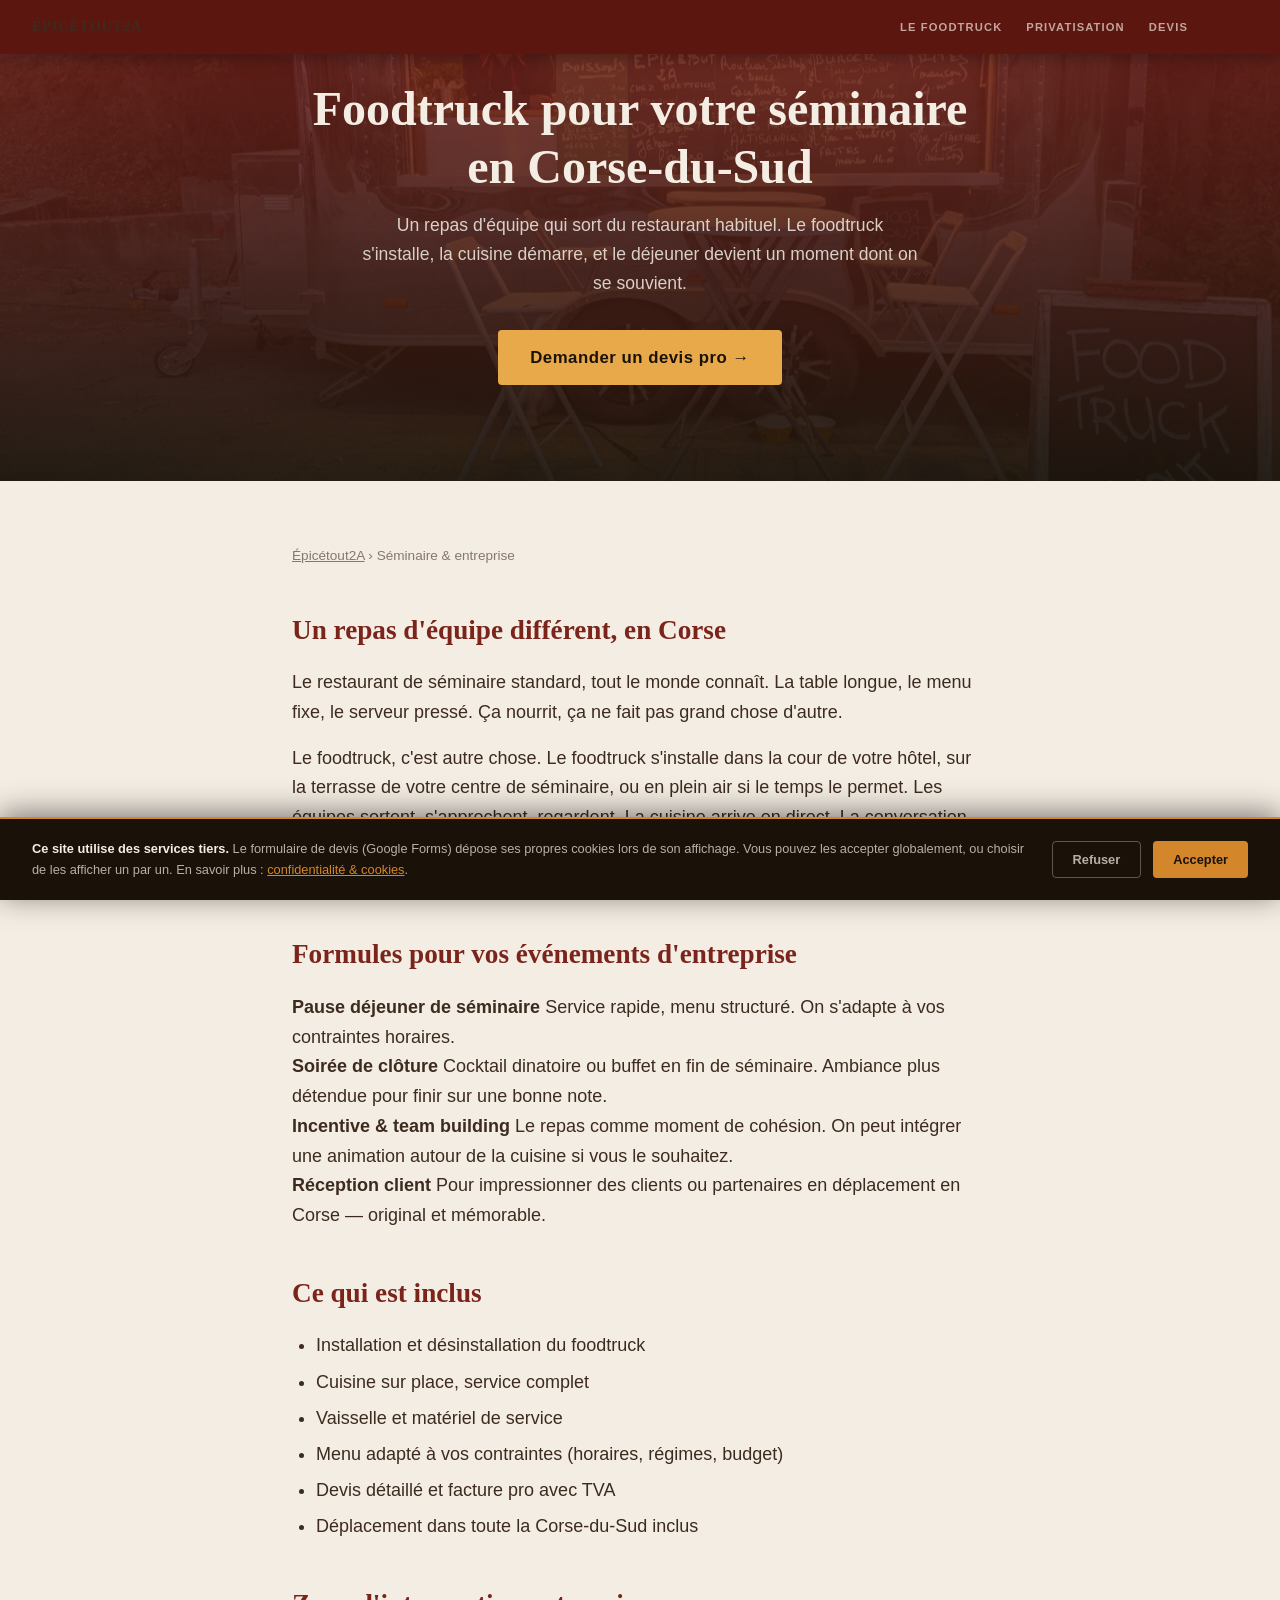
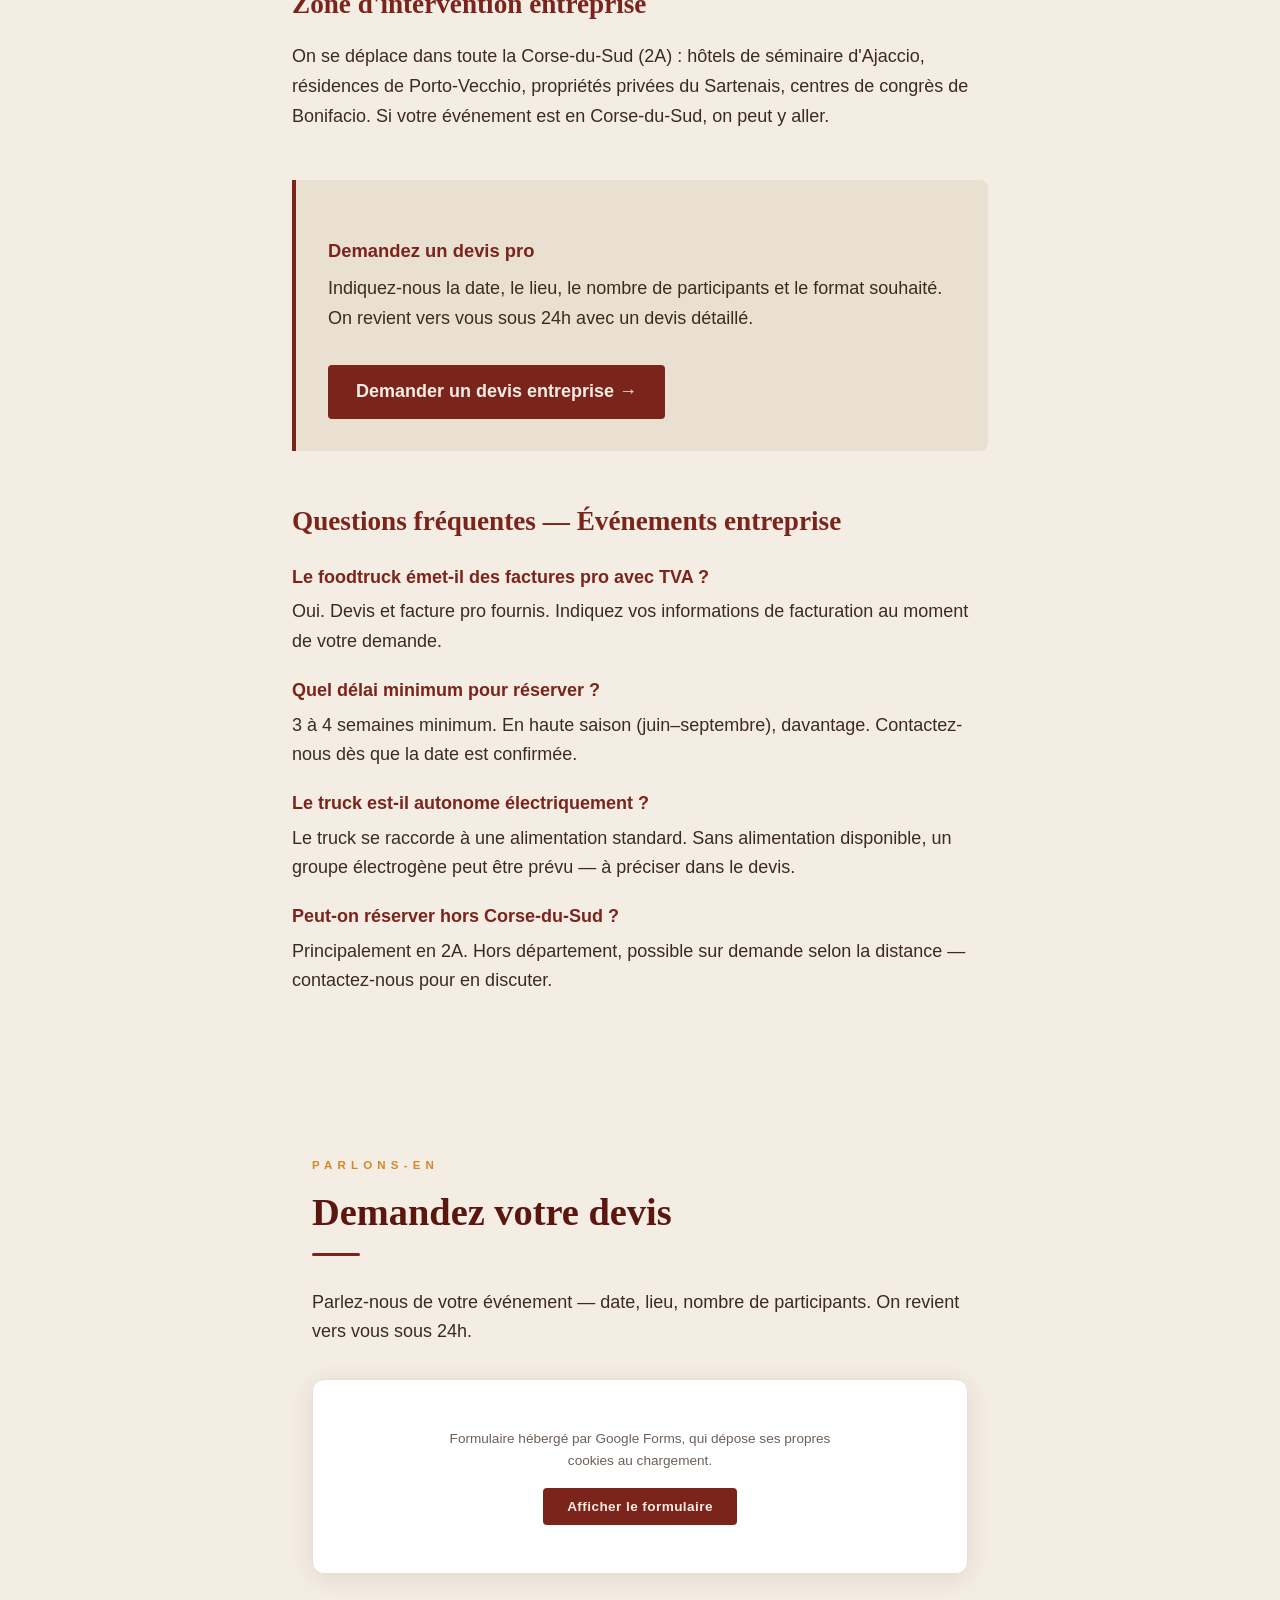
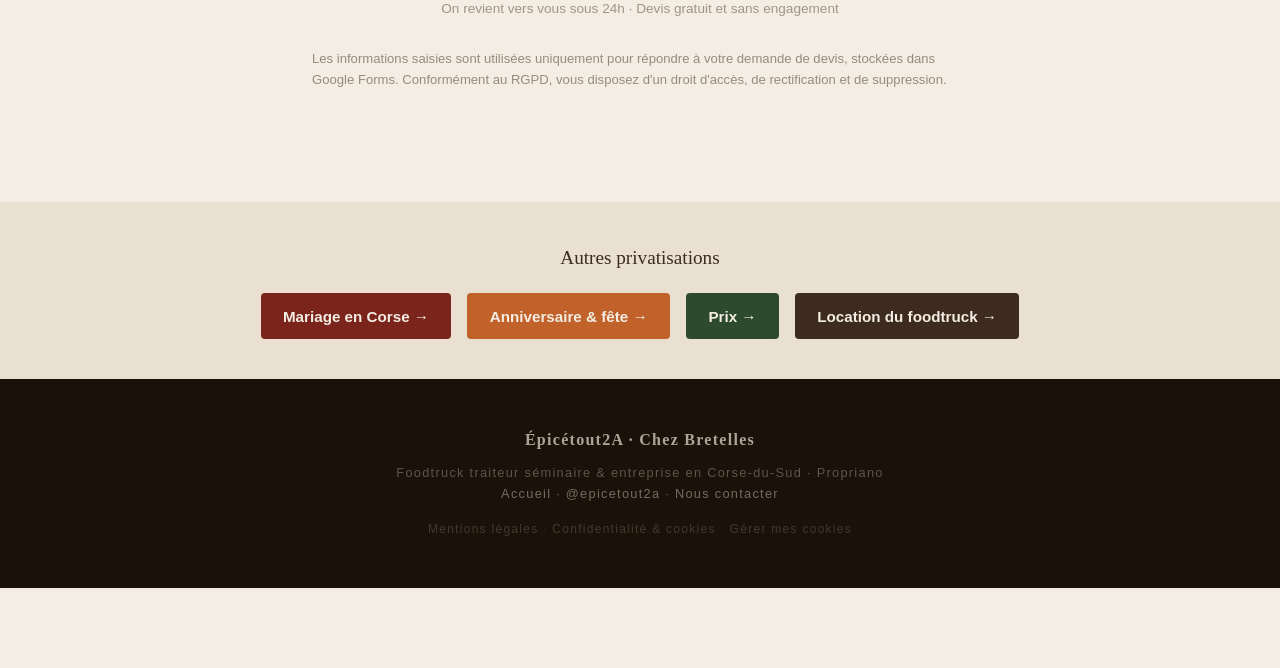
<file: seminaire-evenement-entreprise-corse.html>
<!DOCTYPE html>
<html lang="fr">
<head>
<meta charset="UTF-8">
<link rel="icon" type="image/x-icon" href="assets/images/favicon.png">
<link rel="icon" type="image/png" sizes="32x32" href="assets/images/favicon-32x32.png">
<link rel="apple-touch-icon" sizes="180x180" href="assets/images/apple-touch-icon.png">
<meta name="viewport" content="width=device-width, initial-scale=1.0">
<title>Foodtruck séminaire d'entreprise Corse — Épicétout2A</title>
<meta name="description" content="Foodtruck traiteur pour séminaires, team buildings & incentives en Corse-du-Sud. Facturation pro, menu adapté, déplacement partout en 2A. Devis sous 24h.">
<meta name="robots" content="index, follow">
<meta property="og:title" content="Foodtruck séminaire & événement entreprise Corse-du-Sud">
<meta property="og:description" content="Repas d'équipe originaux en Corse-du-Sud. Foodtruck type Foodtruck Épicétout2A — séminaires, incentives, soirées de clôture. Facturation pro.">
<meta property="og:type" content="website">
<meta property="og:url" content="https://epicetout2a.fr/seminaire-evenement-entreprise-corse.html">
<meta property="og:image" content="https://epicetout2a.fr/assets/images/hero.jpg">
<meta property="og:locale" content="fr_FR">
<meta property="og:image:width" content="1200">
<meta property="og:image:height" content="630">
<meta name="twitter:card" content="summary_large_image">
<meta name="twitter:title" content="Foodtruck séminaire & événement entreprise — Corse-du-Sud">
<meta name="twitter:description" content="Repas d'équipe inoubliable en Corse-du-Sud. Foodtruck type Foodtruck Épicétout2A — séminaires, incentives, soirées de clôture. Facturation pro. Devis sous 24h.">
<meta name="twitter:image" content="https://epicetout2a.fr/assets/images/hero.jpg">
<link rel="canonical" href="https://epicetout2a.fr/seminaire-evenement-entreprise-corse.html">
<script type="application/ld+json">
{
  "@context": "https://schema.org",
  "@type": "Service",
  "name": "Foodtruck traiteur pour séminaires et événements d'entreprise en Corse-du-Sud",
  "provider": { "@id": "https://epicetout2a.fr/#business" },
  "areaServed": { "@type": "AdministrativeArea", "name": "Corse-du-Sud" },
  "description": "Service traiteur mobile pour séminaires, team buildings, incentives et soirées d'entreprise en Corse-du-Sud. Facturation professionnelle. Déplacement dans toute la 2A.",
  "url": "https://epicetout2a.fr/seminaire-evenement-entreprise-corse.html"
}
</script>
<script type="application/ld+json">
{
  "@context": "https://schema.org",
  "@type": "FAQPage",
  "mainEntity": [
    { "@type": "Question", "name": "Le foodtruck peut-il émettre une facture pro avec TVA ?", "acceptedAnswer": { "@type": "Answer", "text": "Oui. On établit un devis pro et une facture avec TVA pour votre comptabilité. Contactez-nous avec vos informations de facturation au moment de la demande." } },
    { "@type": "Question", "name": "Quel délai minimum pour un séminaire ?", "acceptedAnswer": { "@type": "Answer", "text": "On recommande 3 à 4 semaines minimum pour un événement d'entreprise. En haute saison (juin-septembre), davantage. Contactez-nous dès que la date est confirmée." } },
    { "@type": "Question", "name": "Le foodtruck est-il autonome électriquement ?", "acceptedAnswer": { "@type": "Answer", "text": "Le truck fonctionne avec un raccordement électrique standard. Pour des lieux sans alimentation, un groupe électrogène peut être prévu — à préciser dans le devis." } },
    { "@type": "Question", "name": "Peut-on réserver pour un événement hors Corse-du-Sud ?", "acceptedAnswer": { "@type": "Answer", "text": "On intervient principalement en Corse-du-Sud (2A). Hors département, c'est possible sur demande selon la distance et les contraintes logistiques — contactez-nous pour en discuter." } }
  ]
}
</script>
<script type="application/ld+json">
{
  "@context": "https://schema.org",
  "@type": "BreadcrumbList",
  "itemListElement": [
    { "@type": "ListItem", "position": 1, "name": "Épicétout2A", "item": "https://epicetout2a.fr/" },
    { "@type": "ListItem", "position": 2, "name": "Foodtruck séminaire & entreprise Corse-du-Sud", "item": "https://epicetout2a.fr/seminaire-evenement-entreprise-corse.html" }
  ]
}
</script>
<link rel="preconnect" href="https://fonts.bunny.net" crossorigin>
<link rel="preload" href="https://fonts.bunny.net/css?family=playfair-display:400i,700,700i,900,900i|source-sans-3:300,400,600|caveat:500,700&display=swap" as="style" onload="this.onload=null;this.rel='stylesheet'">
<noscript><link href="https://fonts.bunny.net/css?family=playfair-display:400i,700,700i,900,900i|source-sans-3:300,400,600|caveat:500,700&display=swap" rel="stylesheet"></noscript>
<link rel="stylesheet" href="assets/css/style.css">
</head>
<body>

<nav>
  <a href="/" class="brand" style="text-decoration:none;color:inherit;">Épicétout2A</a>
  <a href="/#quotidien">Le foodtruck</a>
  <a href="/#privatisation">Privatisation</a>
  <a href="#devis">Devis</a>
  <button class="nav-burger" aria-label="Menu" aria-expanded="false" onclick="toggleNav(this)">
    <span></span><span></span><span></span>
  </button>
</nav>
<div class="nav-mobile-menu" id="navMobile">
  <span class="grp">Le foodtruck</span>
  <a href="/#quotidien" onclick="closeNav()">Au quotidien</a>
  <a href="/#retrouver" onclick="closeNav()">Nous trouver</a>
  <a href="/prix-foodtruck-privatisation-corse.html">Nos prix</a>
  <a href="/zones-intervention-corse-du-sud.html">Où on se déplace</a>
  <span class="grp">Privatiser le foodtruck</span>
  <a href="/mariage-corse-du-sud.html">Mariage</a>
  <a href="/anniversaire-fete-privee-corse.html">Anniversaire &amp; fête privée</a>
  <a href="/seminaire-evenement-entreprise-corse.html">Séminaire &amp; entreprise</a>
  <a href="/location-airstream-corse.html">Location du foodtruck</a>
  <a href="#devis" class="cta-drawer" onclick="closeNav()">Devis gratuit</a>
</div>

<div class="sub-hero">
  <h1>Foodtruck pour votre séminaire<br>en Corse-du-Sud</h1>
  <p>Un repas d'équipe qui sort du restaurant habituel. Le foodtruck s'installe, la cuisine démarre, et le déjeuner devient un moment dont on se souvient.</p>
  <a href="#devis" class="hero-cta">Demander un devis pro →</a>
</div>

<div class="content-page">
  <p class="breadcrumb"><a href="/">Épicétout2A</a> › Séminaire &amp; entreprise</p>

  <h2>Un repas d'équipe différent, en Corse</h2>
  <p>Le restaurant de séminaire standard, tout le monde connaît. La table longue, le menu fixe, le serveur pressé. Ça nourrit, ça ne fait pas grand chose d'autre.</p>
  <p>Le foodtruck, c'est autre chose. Le foodtruck s'installe dans la cour de votre hôtel, sur la terrasse de votre centre de séminaire, ou en plein air si le temps le permet. Les équipes sortent, s'approchent, regardent. La cuisine arrive en direct. La conversation démarre. C'est la même durée qu'un déjeuner classique, mais ce n'est pas le même souvenir.</p>

  <h2>Formules pour vos événements d'entreprise</h2>

  <div class="formats-grid">
    <div class="format-card">
      <strong>Pause déjeuner de séminaire</strong>
      Service rapide, menu structuré. On s'adapte à vos contraintes horaires.
    </div>
    <div class="format-card">
      <strong>Soirée de clôture</strong>
      Cocktail dinatoire ou buffet en fin de séminaire. Ambiance plus détendue pour finir sur une bonne note.
    </div>
    <div class="format-card">
      <strong>Incentive &amp; team building</strong>
      Le repas comme moment de cohésion. On peut intégrer une animation autour de la cuisine si vous le souhaitez.
    </div>
    <div class="format-card">
      <strong>Réception client</strong>
      Pour impressionner des clients ou partenaires en déplacement en Corse — original et mémorable.
    </div>
  </div>

  <h2>Ce qui est inclus</h2>
  <ul>
    <li>Installation et désinstallation du foodtruck</li>
    <li>Cuisine sur place, service complet</li>
    <li>Vaisselle et matériel de service</li>
    <li>Menu adapté à vos contraintes (horaires, régimes, budget)</li>
    <li>Devis détaillé et facture pro avec TVA</li>
    <li>Déplacement dans toute la Corse-du-Sud inclus</li>
  </ul>

  <h2>Zone d'intervention entreprise</h2>
  <p>On se déplace dans toute la Corse-du-Sud (2A) : hôtels de séminaire d'Ajaccio, résidences de Porto-Vecchio, propriétés privées du Sartenais, centres de congrès de Bonifacio. Si votre événement est en Corse-du-Sud, on peut y aller.</p>

  <div class="cta-box">
    <h3>Demandez un devis pro</h3>
    <p>Indiquez-nous la date, le lieu, le nombre de participants et le format souhaité. On revient vers vous sous 24h avec un devis détaillé.</p>
    <a href="#devis">Demander un devis entreprise →</a>
  </div>

  <h2>Questions fréquentes — Événements entreprise</h2>
  <dl class="faq-simple">
    <dt>Le foodtruck émet-il des factures pro avec TVA ?</dt>
    <dd>Oui. Devis et facture pro fournis. Indiquez vos informations de facturation au moment de votre demande.</dd>
    <dt>Quel délai minimum pour réserver ?</dt>
    <dd>3 à 4 semaines minimum. En haute saison (juin–septembre), davantage. Contactez-nous dès que la date est confirmée.</dd>
    <dt>Le truck est-il autonome électriquement ?</dt>
    <dd>Le truck se raccorde à une alimentation standard. Sans alimentation disponible, un groupe électrogène peut être prévu — à préciser dans le devis.</dd>
    <dt>Peut-on réserver hors Corse-du-Sud ?</dt>
    <dd>Principalement en 2A. Hors département, possible sur demande selon la distance — contactez-nous pour en discuter.</dd>
  </dl>
</div>


<div class="form-section" id="devis">
  <p class="sec-label">Parlons-en</p>
  <h2>Demandez votre devis</h2>
  <div class="rule"></div>

  <p>Parlez-nous de votre événement — date, lieu, nombre de participants. On revient vers vous sous 24h.</p>
  <div class="gform-wrapper" data-consent-frame>
    <div class="consent-gate">
      <p>Formulaire hébergé par Google Forms, qui dépose ses propres cookies au chargement.</p>
      <button type="button" class="cta-inline consent-load-btn" data-consent-load>Afficher le formulaire</button>
    </div>
    <iframe
      data-src="https://docs.google.com/forms/d/e/1FAIpQLSf5eveps2gGEFy8Tv-64gZN31ZPmy3rHvhoXDEOoudxI9ECpg/viewform?embedded=true"
      width="100%"
      height="1300"
      frameborder="0"
      marginheight="0"
      marginwidth="0"
      loading="lazy"
      style="border-radius:12px;"
      class="hidden"
      sandbox="allow-scripts allow-forms allow-same-origin allow-popups"
      title="Formulaire de demande de devis Épicétout2A">
      Chargement du formulaire…
    </iframe>
  </div>
  <p class="form-note" style="margin-top:1.5rem;">On revient vers vous sous 24h · Devis gratuit et sans engagement</p>
  <p class="form-rgpd">Les informations saisies sont utilisées uniquement pour répondre à votre demande de devis, stockées dans Google Forms. Conformément au RGPD, vous disposez d'un droit d'accès, de rectification et de suppression.</p>
</div>

<div class="page-links">
  <p>Autres privatisations</p>
  <div>
    <a href="/mariage-corse-du-sud.html" class="l-rouge">Mariage en Corse →</a>
    <a href="/anniversaire-fete-privee-corse.html" class="l-terracotta">Anniversaire &amp; fête →</a>
    <a href="/prix-foodtruck-privatisation-corse.html" class="l-maquis">Prix →</a>
    <a href="/location-airstream-corse.html">Location du foodtruck →</a>
  </div>
</div>

<footer>
  <strong>Épicétout2A · Chez Bretelles</strong>
  Foodtruck traiteur séminaire &amp; entreprise en Corse-du-Sud · Propriano<br>
  <a href="/">Accueil</a> ·
  <a href="https://www.instagram.com/epicetout2a/" target="_blank" rel="noopener noreferrer">@epicetout2a</a> ·
  <a href="#devis">Nous contacter</a>
  <p class="footer-subpages">
    <a href="/mentions-legales.html">Mentions légales</a> ·
    <a href="/confidentialite.html">Confidentialité &amp; cookies</a> ·
    <a href="#" onclick="manageCookies(this);return false;">Gérer mes cookies</a>
  </p>
</footer>

<div class="rgpd-banner" id="rgpdBanner">
  <p class="rgpd-text"><strong>Ce site utilise des services tiers.</strong> Le formulaire de devis (Google Forms) dépose ses propres cookies lors de son affichage. Vous pouvez les accepter globalement, ou choisir de les afficher un par un. En savoir plus : <a href="/confidentialite.html">confidentialité &amp; cookies</a>.</p>
  <div class="rgpd-actions">
    <button class="rgpd-refuse" onclick="refuseRgpd()">Refuser</button>
    <button class="rgpd-accept" onclick="acceptRgpd()">Accepter</button>
  </div>
</div>

<script src="assets/js/main.js"></script>
</body>
</html>
</file>
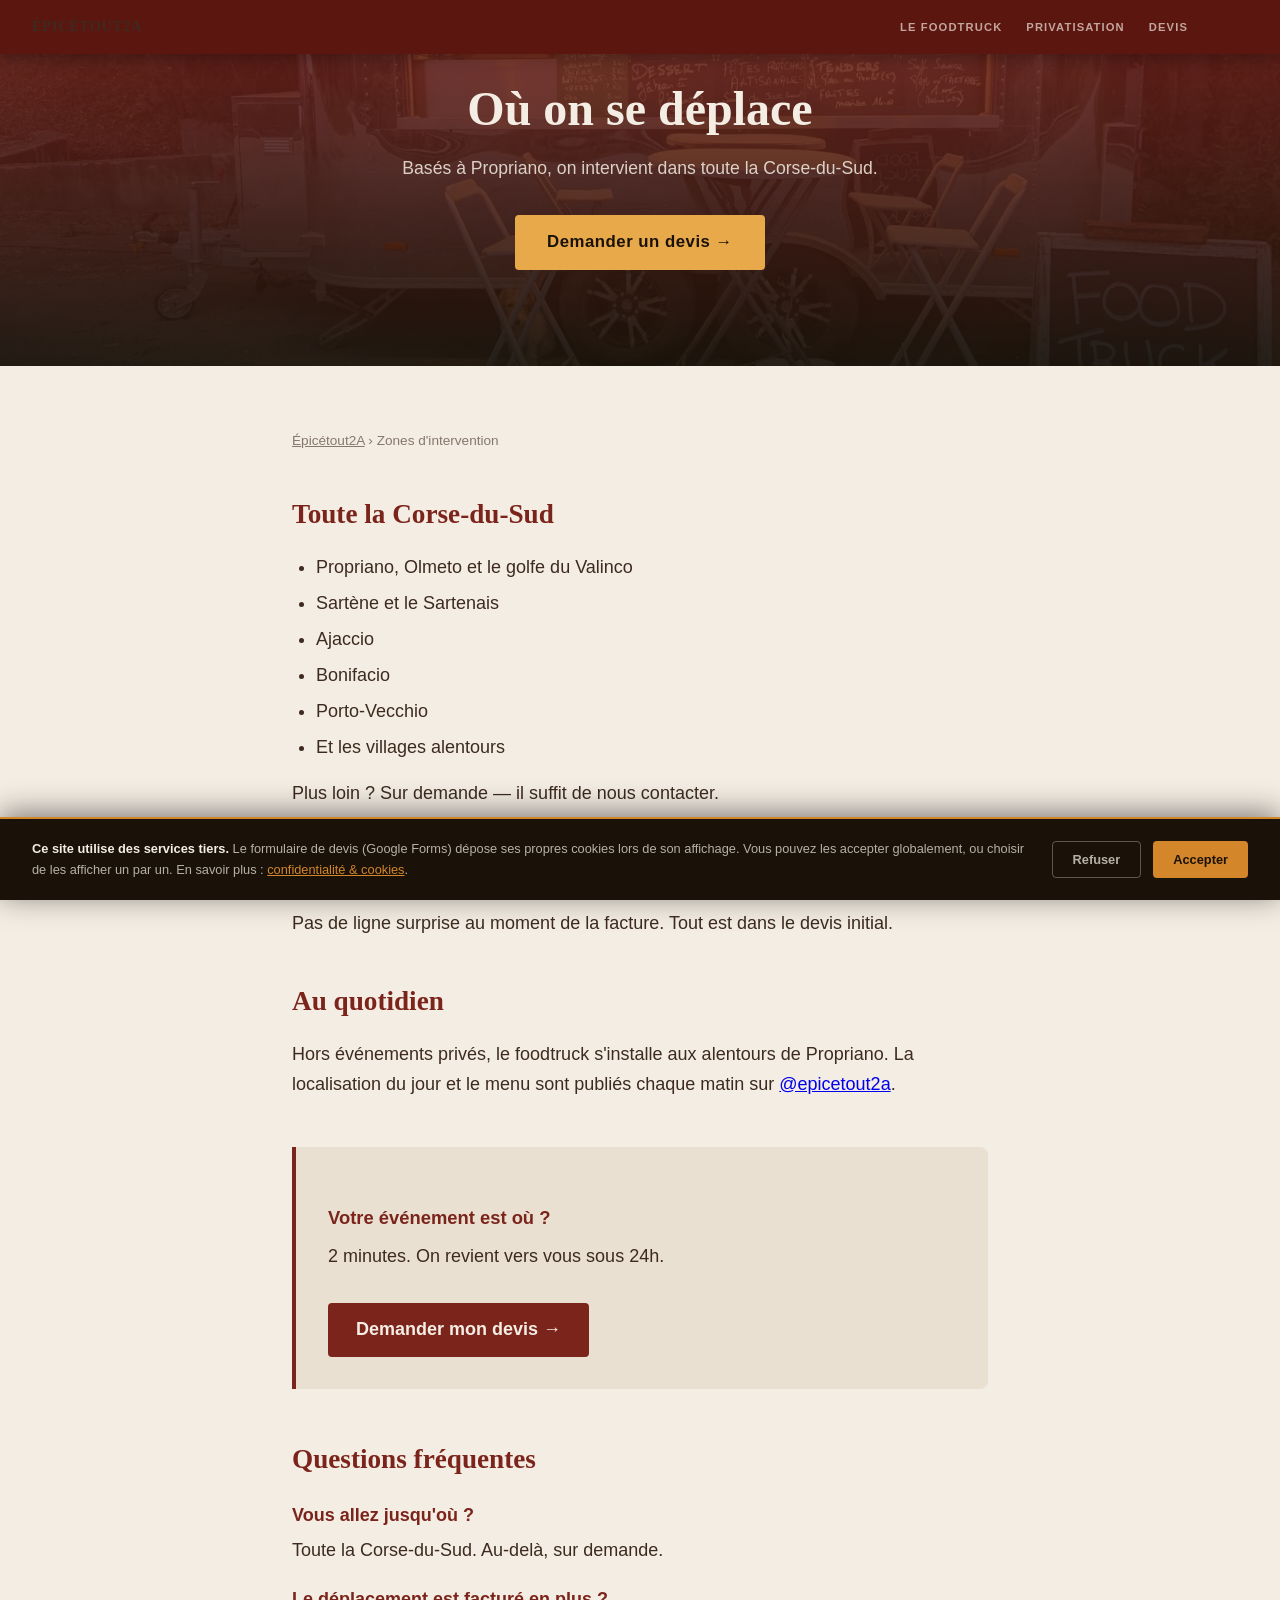
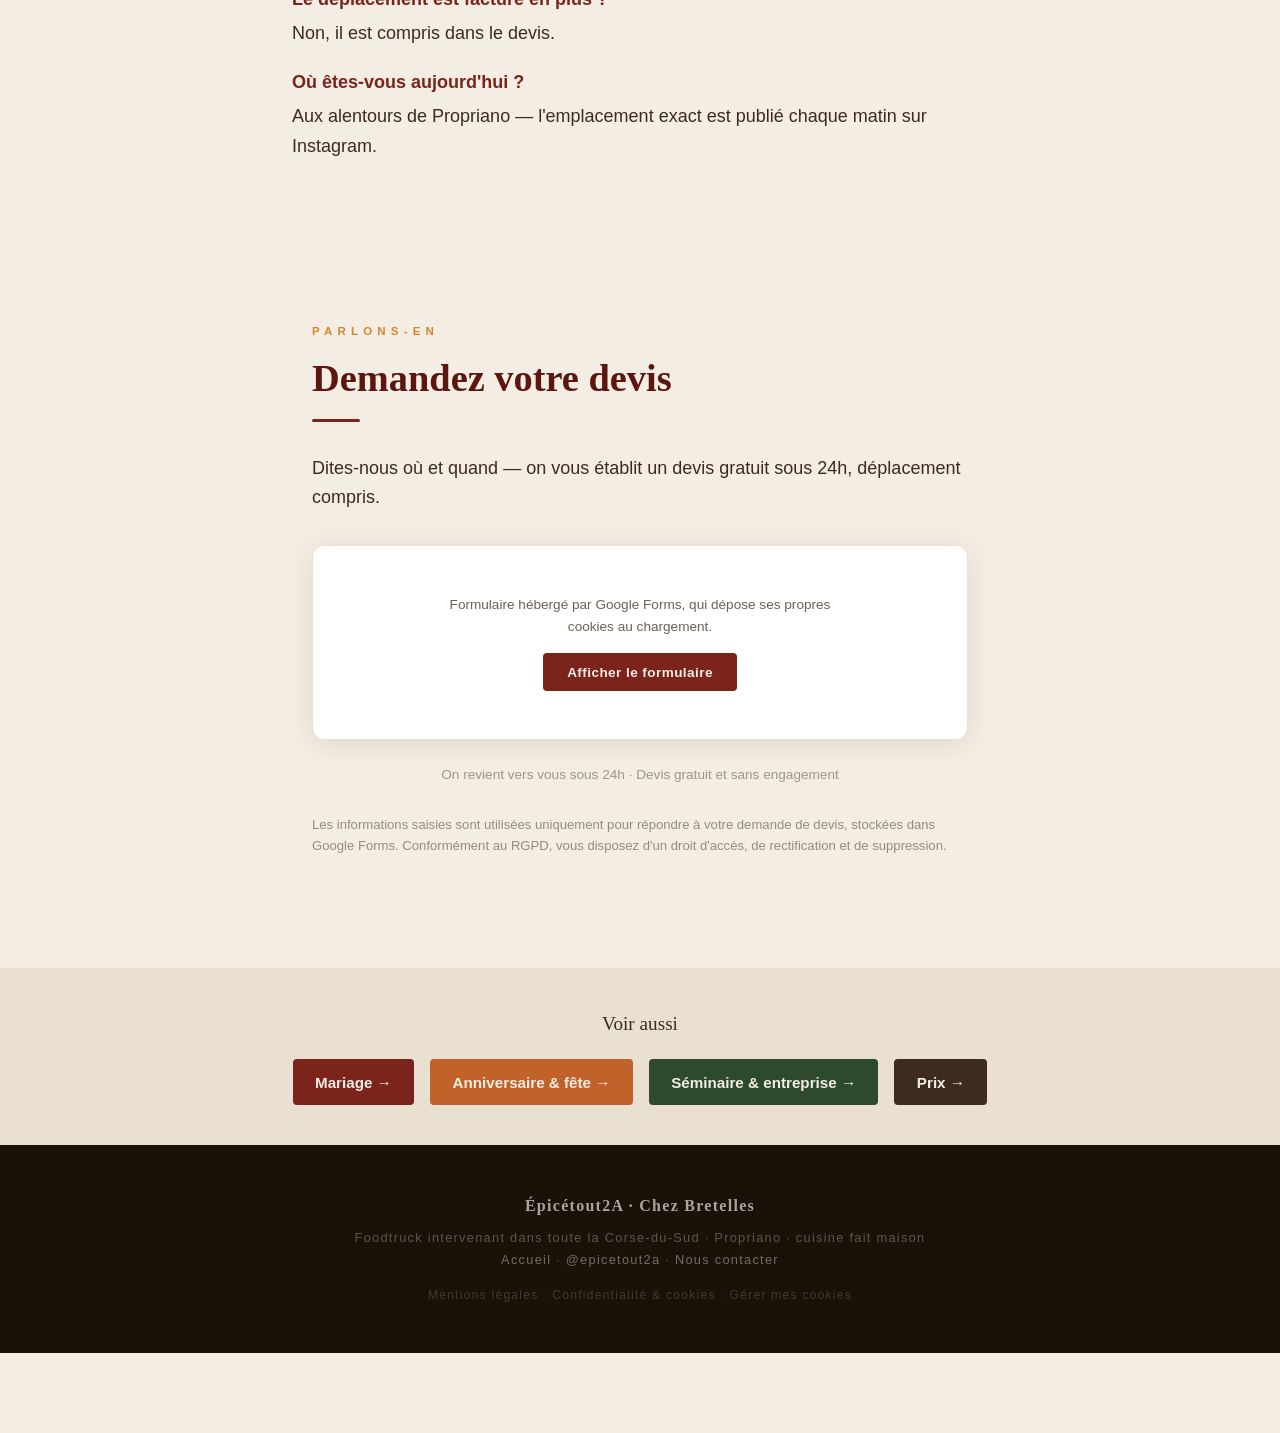
<file: zones-intervention-corse-du-sud.html>
<!DOCTYPE html>
<html lang="fr">
<head>
<meta charset="UTF-8">
<link rel="icon" type="image/x-icon" href="assets/images/favicon.png">
<link rel="icon" type="image/png" sizes="32x32" href="assets/images/favicon-32x32.png">
<link rel="apple-touch-icon" sizes="180x180" href="assets/images/apple-touch-icon.png">
<meta name="viewport" content="width=device-width, initial-scale=1.0">
<title>Où on se déplace en Corse-du-Sud — Épicétout2A</title>
<meta name="description" content="Le foodtruck Épicétout2A se déplace dans toute la Corse-du-Sud : Propriano, Olmeto, Sartène, Ajaccio, Bonifacio, Porto-Vecchio. Devis gratuit sous 24h.">
<meta name="robots" content="index, follow">
<meta property="og:title" content="Où on se déplace en Corse-du-Sud — Épicétout2A">
<meta property="og:description" content="Foodtruck type Airstream basé à Propriano, intervenant dans toute la Corse-du-Sud. Ajaccio, Sartène, Bonifacio, Porto-Vecchio.">
<meta property="og:type" content="website">
<meta property="og:url" content="https://epicetout2a.fr/zones-intervention-corse-du-sud.html">
<meta property="og:image" content="https://epicetout2a.fr/assets/images/hero.jpg">
<meta property="og:locale" content="fr_FR">
<meta name="twitter:card" content="summary_large_image">
<meta name="twitter:title" content="Où on se déplace en Corse-du-Sud — Épicétout2A">
<meta name="twitter:description" content="Foodtruck type Airstream basé à Propriano, intervenant dans toute la Corse-du-Sud. Devis gratuit sous 24h.">
<meta name="twitter:image" content="https://epicetout2a.fr/assets/images/hero.jpg">
<link rel="canonical" href="https://epicetout2a.fr/zones-intervention-corse-du-sud.html">
<script type="application/ld+json">
{
  "@context": "https://schema.org",
  "@type": "Service",
  "name": "Foodtruck traiteur intervenant en Corse-du-Sud",
  "provider": { "@id": "https://epicetout2a.fr/#business" },
  "areaServed": [
    { "@type": "City", "name": "Propriano" },
    { "@type": "City", "name": "Olmeto" },
    { "@type": "City", "name": "Sartène" },
    { "@type": "City", "name": "Ajaccio" },
    { "@type": "City", "name": "Bonifacio" },
    { "@type": "City", "name": "Porto-Vecchio" },
    { "@type": "AdministrativeArea", "name": "Corse-du-Sud", "alternateName": "2A" }
  ],
  "description": "Épicétout2A, foodtruck type Airstream basé à Propriano, se déplace dans toute la Corse-du-Sud pour mariages, anniversaires, séminaires et fêtes privées. Déplacement hors Corse-du-Sud possible sur demande.",
  "url": "https://epicetout2a.fr/zones-intervention-corse-du-sud.html",
  "offers": { "@type": "Offer", "priceCurrency": "EUR", "availability": "https://schema.org/InStock" }
}
</script>
<script type="application/ld+json">
{
  "@context": "https://schema.org",
  "@type": "FAQPage",
  "mainEntity": [
    { "@type": "Question", "name": "Où se déplace le foodtruck Épicétout2A ?", "acceptedAnswer": { "@type": "Answer", "text": "Épicétout2A est basé à Propriano et intervient dans toute la Corse-du-Sud (2A) : Propriano, Olmeto, Sartène, Ajaccio, Bonifacio, Porto-Vecchio et les villages alentours. Un déplacement hors Corse-du-Sud est possible sur demande." } },
    { "@type": "Question", "name": "Le déplacement est-il compris dans le devis ?", "acceptedAnswer": { "@type": "Answer", "text": "Oui, le déplacement est inclus dans le devis initial d'Épicétout2A — il n'y a pas de ligne ajoutée après coup sur la facture." } },
    { "@type": "Question", "name": "Où trouver le foodtruck au quotidien ?", "acceptedAnswer": { "@type": "Answer", "text": "Au quotidien, Épicétout2A s'installe aux alentours de Propriano. La localisation exacte et le menu du jour sont publiés chaque matin sur Instagram @epicetout2a." } }
  ]
}
</script>
<script type="application/ld+json">
{
  "@context": "https://schema.org",
  "@type": "BreadcrumbList",
  "itemListElement": [
    { "@type": "ListItem", "position": 1, "name": "Épicétout2A", "item": "https://epicetout2a.fr/" },
    { "@type": "ListItem", "position": 2, "name": "Zones d'intervention", "item": "https://epicetout2a.fr/zones-intervention-corse-du-sud.html" }
  ]
}
</script>
<link rel="preconnect" href="https://fonts.bunny.net" crossorigin>
<link rel="preload" href="https://fonts.bunny.net/css?family=playfair-display:400i,700,700i,900,900i|source-sans-3:300,400,600|caveat:500,700&display=swap" as="style" onload="this.onload=null;this.rel='stylesheet'">
<noscript><link href="https://fonts.bunny.net/css?family=playfair-display:400i,700,700i,900,900i|source-sans-3:300,400,600|caveat:500,700&display=swap" rel="stylesheet"></noscript>
<link rel="stylesheet" href="assets/css/style.css">
</head>
<body>

<nav>
  <a href="/" class="brand" style="text-decoration:none;color:inherit;">Épicétout2A</a>
  <a href="/#quotidien">Le foodtruck</a>
  <a href="/#privatisation">Privatisation</a>
  <a href="#devis">Devis</a>
  <button class="nav-burger" aria-label="Menu" aria-expanded="false" onclick="toggleNav(this)">
    <span></span><span></span><span></span>
  </button>
</nav>
<div class="nav-mobile-menu" id="navMobile">
  <span class="grp">Le foodtruck</span>
  <a href="/#quotidien" onclick="closeNav()">Au quotidien</a>
  <a href="/#retrouver" onclick="closeNav()">Nous trouver</a>
  <a href="/prix-foodtruck-privatisation-corse.html">Nos prix</a>
  <a href="/zones-intervention-corse-du-sud.html">Où on se déplace</a>
  <span class="grp">Privatiser le foodtruck</span>
  <a href="/mariage-corse-du-sud.html">Mariage</a>
  <a href="/anniversaire-fete-privee-corse.html">Anniversaire &amp; fête privée</a>
  <a href="/seminaire-evenement-entreprise-corse.html">Séminaire &amp; entreprise</a>
  <a href="/location-airstream-corse.html">Location du foodtruck</a>
  <a href="#devis" class="cta-drawer" onclick="closeNav()">Devis gratuit</a>
</div>

<div class="sub-hero">
  <h1>Où on se déplace</h1>
  <p>Basés à Propriano, on intervient dans toute la Corse-du-Sud.</p>
  <a href="#devis" class="hero-cta">Demander un devis →</a>
</div>

<div class="content-page">
  <p class="breadcrumb"><a href="/">Épicétout2A</a> › Zones d'intervention</p>

  <h2>Toute la Corse-du-Sud</h2>
  <ul>
    <li>Propriano, Olmeto et le golfe du Valinco</li>
    <li>Sartène et le Sartenais</li>
    <li>Ajaccio</li>
    <li>Bonifacio</li>
    <li>Porto-Vecchio</li>
    <li>Et les villages alentours</li>
  </ul>
  <p>Plus loin&nbsp;? Sur demande — il suffit de nous contacter.</p>

  <h2>Le déplacement est dans le devis</h2>
  <p>Pas de ligne surprise au moment de la facture. Tout est dans le devis initial.</p>

  <h2>Au quotidien</h2>
  <p>Hors événements privés, le foodtruck s'installe aux alentours de Propriano. La localisation du jour et le menu sont publiés chaque matin sur <a href="https://www.instagram.com/epicetout2a/" target="_blank" rel="noopener noreferrer">@epicetout2a</a>.</p>

  <div class="cta-box">
    <h3>Votre événement est où&nbsp;?</h3>
    <p>2 minutes. On revient vers vous sous 24h.</p>
    <a href="#devis">Demander mon devis →</a>
  </div>

  <h2>Questions fréquentes</h2>
  <dl class="faq-simple">
    <dt>Vous allez jusqu'où&nbsp;?</dt>
    <dd>Toute la Corse-du-Sud. Au-delà, sur demande.</dd>
    <dt>Le déplacement est facturé en plus&nbsp;?</dt>
    <dd>Non, il est compris dans le devis.</dd>
    <dt>Où êtes-vous aujourd'hui&nbsp;?</dt>
    <dd>Aux alentours de Propriano — l'emplacement exact est publié chaque matin sur Instagram.</dd>
  </dl>
</div>


<div class="form-section" id="devis">
  <p class="sec-label">Parlons-en</p>
  <h2>Demandez votre devis</h2>
  <div class="rule"></div>

  <p>Dites-nous où et quand — on vous établit un devis gratuit sous 24h, déplacement compris.</p>
  <div class="gform-wrapper" data-consent-frame>
    <div class="consent-gate">
      <p>Formulaire hébergé par Google Forms, qui dépose ses propres cookies au chargement.</p>
      <button type="button" class="cta-inline consent-load-btn" data-consent-load>Afficher le formulaire</button>
    </div>
    <iframe
      data-src="https://docs.google.com/forms/d/e/1FAIpQLSf5eveps2gGEFy8Tv-64gZN31ZPmy3rHvhoXDEOoudxI9ECpg/viewform?embedded=true"
      width="100%"
      height="1300"
      frameborder="0"
      marginheight="0"
      marginwidth="0"
      loading="lazy"
      style="border-radius:12px;"
      class="hidden"
      sandbox="allow-scripts allow-forms allow-same-origin allow-popups"
      title="Formulaire de demande de devis Épicétout2A">
      Chargement du formulaire…
    </iframe>
  </div>
  <p class="form-note" style="margin-top:1.5rem;">On revient vers vous sous 24h · Devis gratuit et sans engagement</p>
  <p class="form-rgpd">Les informations saisies sont utilisées uniquement pour répondre à votre demande de devis, stockées dans Google Forms. Conformément au RGPD, vous disposez d'un droit d'accès, de rectification et de suppression.</p>
</div>

<div class="page-links">
  <p>Voir aussi</p>
  <div>
    <a href="/mariage-corse-du-sud.html" class="l-rouge">Mariage →</a>
    <a href="/anniversaire-fete-privee-corse.html" class="l-terracotta">Anniversaire &amp; fête →</a>
    <a href="/seminaire-evenement-entreprise-corse.html" class="l-maquis">Séminaire &amp; entreprise →</a>
    <a href="/prix-foodtruck-privatisation-corse.html">Prix →</a>
  </div>
</div>

<footer>
  <strong>Épicétout2A · Chez Bretelles</strong>
  Foodtruck intervenant dans toute la Corse-du-Sud · Propriano · cuisine fait maison<br>
  <a href="/">Accueil</a> ·
  <a href="https://www.instagram.com/epicetout2a/" target="_blank" rel="noopener noreferrer">@epicetout2a</a> ·
  <a href="#devis">Nous contacter</a>
  <p class="footer-subpages">
    <a href="/mentions-legales.html">Mentions légales</a> ·
    <a href="/confidentialite.html">Confidentialité &amp; cookies</a> ·
    <a href="#" onclick="manageCookies(this);return false;">Gérer mes cookies</a>
  </p>
</footer>

<div class="rgpd-banner" id="rgpdBanner">
  <p class="rgpd-text"><strong>Ce site utilise des services tiers.</strong> Le formulaire de devis (Google Forms) dépose ses propres cookies lors de son affichage. Vous pouvez les accepter globalement, ou choisir de les afficher un par un. En savoir plus : <a href="/confidentialite.html">confidentialité &amp; cookies</a>.</p>
  <div class="rgpd-actions">
    <button class="rgpd-refuse" onclick="refuseRgpd()">Refuser</button>
    <button class="rgpd-accept" onclick="acceptRgpd()">Accepter</button>
  </div>
</div>

<script src="assets/js/main.js"></script>
</body>
</html>
</file>
<file: assets/css/style.css>
*, *::before, *::after { box-sizing: border-box; margin: 0; padding: 0; }
:root {
  /* Rouge Corse profond — hero, nav, titres */
  --rouge:        #7B241C;
  --rouge-profond:#5C1610;

  /* Safran / Or épicé — CTA, accents chauds */
  --safran:       #D4862A;
  --or:           #E8A94A;

  /* Terracotta — section offres, rupture chaude */
  --terracotta:   #C0622A;

  /* Vert maquis — éléments de confiance, tags */
  --maquis:       #2E4A2E;

  /* Calcaire / Lin — fonds organiques */
  --creme:        #F4EDE3;
  --ecru:         #EAE0D2;

  /* Neutres */
  --brun:         #3D2B1F;
  --noir:         #1A1208;

  /* Alias */
  --bordeaux:     #5C1610;
}
html { scroll-behavior: smooth; }
#quotidien, #retrouver, #privatisation, #contact, #faq, #devis { scroll-margin-top: 70px; }
body { font-family: "Source Sans 3", sans-serif; background: var(--creme); color: var(--brun); font-size: 18px; line-height: 1.65; padding-bottom: 80px; }

/* NAV */
nav {
  position: fixed; top: 0; left: 0; right: 0; z-index: 200;
  background: var(--rouge-profond); padding: 0 2rem;
  display: flex; align-items: center; gap: 1.5rem; height: 54px;
  box-shadow: 0 2px 20px rgba(0,0,0,0.4);
}
nav .brand { font-family: "Playfair Display", serif; font-weight: 900; font-size: 0.9rem; color: var(--creme); margin-right: auto; letter-spacing: 0.05em; text-transform: uppercase; white-space: nowrap; }
nav a { color: rgba(249,243,232,0.65); text-decoration: none; font-size: 0.7rem; font-weight: 600; letter-spacing: 0.1em; text-transform: uppercase; transition: color 0.2s; white-space: nowrap; }
nav a:hover { color: var(--creme); }
/* Burger button — visible à toutes les tailles (accès à toutes les pages) */
.nav-burger {
  display: flex; flex-direction: column; justify-content: space-between;
  width: 28px; height: 20px; background: none; border: none; cursor: pointer;
  margin-left: 0.5rem; padding: 0; flex-shrink: 0;
}
.nav-burger span {
  display: block; height: 2px; background: var(--creme); border-radius: 2px;
  transition: all 0.25s;
}
.nav-burger.open span:nth-child(1) { transform: translateY(9px) rotate(45deg); }
.nav-burger.open span:nth-child(2) { opacity: 0; }
.nav-burger.open span:nth-child(3) { transform: translateY(-9px) rotate(-45deg); }

/* Mobile nav drawer */
.nav-mobile-menu {
  display: none; position: fixed; top: 54px; left: 0; right: 0; z-index: 199;
  background: var(--rouge-profond); flex-direction: column;
  border-bottom: 2px solid var(--or);
}
.nav-mobile-menu a {
  color: var(--creme); text-decoration: none; font-size: 1rem; font-weight: 600;
  padding: 1.1rem 2rem; border-bottom: 1px solid rgba(255,255,255,0.08);
  letter-spacing: 0.06em; text-transform: uppercase;
}
.nav-mobile-menu a:last-child { border-bottom: none; background: var(--safran); color: var(--noir); text-align: center; }
.nav-mobile-menu.open { display: flex; }
.nav-mobile-menu { max-height: calc(100vh - 54px); overflow-y: auto; }
.nav-mobile-menu .grp {
  color: var(--or); font-size: 0.68rem; font-weight: 700; letter-spacing: 0.14em;
  text-transform: uppercase; padding: 1rem 2rem 0.35rem; opacity: 0.85;
}
.nav-mobile-menu a.cta-drawer { background: var(--safran); color: var(--noir); text-align: center; }

@media(max-width:700px){
  nav a:not(.brand) { display: none; }
  nav .brand { font-size: 0.75rem; margin-right: auto; }
}

/* ═══════════════════════════════
   HERO QUOTIDIEN
═══════════════════════════════ */
.hero-daily {
  min-height: 100vh;
  background: var(--rouge); /* fallback */
  display: flex; flex-direction: column; align-items: center; justify-content: center;
  padding: 100px 2rem 5rem;
  position: relative; overflow: hidden; text-align: center;
}
.hero-daily::before {
  content: "";
  position: absolute; inset: 0;
  background: radial-gradient(ellipse at 30% 50%, rgba(192,98,42,0.15) 0%, transparent 60%);
  z-index: 0;
}
.hero-daily > * { position: relative; z-index: 1; }

.hero-daily .logo-wrap {
  margin-bottom: 2rem;
}
.hero-daily .logo-wrap img {
  width: 140px; height: 140px; object-fit: cover;
  border-radius: 50%;
  box-shadow: 0 4px 24px rgba(0,0,0,0.5), 0 0 0 4px rgba(255,255,255,0.2);
}
@media(max-width:700px){
  .hero-daily .logo-wrap img { width: 160px; height: 160px; }
}
.hero-daily h1 {
  font-family: "Playfair Display", serif; font-weight: 900;
  font-size: clamp(2rem, 5vw, 3.2rem); color: var(--creme);
  line-height: 1.1; margin-bottom: 0.75rem;
}
.hero-daily h1 em { color: var(--or); font-style: normal; }
.hero-daily .tagline {
  font-family: "Caveat", cursive; font-size: clamp(1.2rem, 3vw, 1.6rem);
  color: rgba(249,243,232,0.8); margin-bottom: 0.5rem;
}
.hero-daily .bretelles {
  font-family: "Caveat", cursive; font-size: clamp(1.3rem, 3.2vw, 1.7rem);
  color: var(--or); letter-spacing: 0.08em; margin-bottom: 0.75rem; opacity: 0.9;
}
.hero-daily .geo {
  display: inline-flex; align-items: center; gap: 0.4rem;
  background: rgba(255,255,255,0.1); border: 1px solid rgba(255,255,255,0.15);
  border-radius: 20px; padding: 0.35rem 1rem;
  font-size: 1.05rem; color: rgba(249,243,232,0.7); letter-spacing: 0.08em;
  margin-bottom: 2.5rem;
}
.hero-daily .geo::before { content: "📍"; font-size: 0.85rem; }

/* Hero CTA */
.hero-cta {
  display: inline-block; background: var(--safran); color: var(--noir);
  padding: 1rem 2.4rem; border-radius: 4px; font-weight: 700; font-size: 1.05rem;
  text-decoration: none; letter-spacing: 0.03em; margin-bottom: 2rem;
  transition: background 0.2s, transform 0.15s;
}
.hero-cta:hover { background: var(--or); transform: translateY(-2px); }

.hero-cta-secondary {
  display: block; color: rgba(249,243,232,0.75); text-decoration: underline;
  text-underline-offset: 3px; font-size: 0.9rem; letter-spacing: 0.02em;
  margin: -1.3rem 0 2rem; transition: color 0.2s;
}
.hero-cta-secondary:hover { color: var(--creme); }

/* Scroll indicator */
.scroll-hint {
  position: absolute; bottom: 2rem; left: 50%; transform: translateX(-50%);
  display: flex; flex-direction: column; align-items: center; gap: 0.4rem;
  color: rgba(249,243,232,0.3); font-size: 0.62rem; letter-spacing: 0.25em; text-transform: uppercase;
}
.scroll-hint::after { content: "↓"; font-size: 1.2rem; animation: bob 2s ease-in-out infinite; }
@keyframes bob { 0%,100%{transform:translateY(0)} 50%{transform:translateY(6px)} }

/* ═══════════════════════════════
   SECTION QUOTIDIEN
═══════════════════════════════ */
.daily-section {
  background: var(--creme);
}
.daily-inner {
  max-width: 860px; margin: 0 auto; padding: 5rem 2rem;
  display: grid; grid-template-columns: 1fr 1fr; gap: 4rem; align-items: center;
}
.daily-text .sec-label { font-size: 0.72rem; letter-spacing: 0.45em; text-transform: uppercase; color: var(--rouge); margin-bottom: 0.4rem; font-weight: 600; }
.daily-text h2 { font-family: "Playfair Display", serif; font-size: clamp(1.8rem, 3vw, 2.4rem); font-weight: 900; color: var(--rouge); margin-bottom: 0.5rem; line-height: 1.1; }
.daily-text .rule { height: 3px; width: 48px; background: var(--rouge); margin: 0 0 1.5rem; border-radius: 2px; }
.daily-text p { color: var(--brun); line-height: 1.85; margin-bottom: 1rem; font-size: 1.05rem; }
.daily-text p + p { margin-top: 0; }

.insta-card {
  display: flex; flex-direction: column; align-items: center;
  background: white; border-radius: 8px; padding: 2.5rem 2rem;
  box-shadow: 0 4px 30px rgba(0,0,0,0.08);
  border-top: 4px solid var(--rouge); text-align: center; gap: 1rem;
}
.insta-card h3 { font-family: "Playfair Display", serif; font-size: 1.1rem; color: var(--rouge); }
.insta-card p { font-size: 0.95rem; color: var(--brun); opacity: 0.7; line-height: 1.7; }
.insta-handle {
  display: inline-flex; align-items: center; gap: 0.5rem;
  background: var(--rouge); color: var(--creme);
  padding: 0.75rem 1.5rem; border-radius: 4px;
  font-weight: 600; font-size: 0.9rem; text-decoration: none;
  transition: background 0.2s; margin-top: 0.25rem;
}
.insta-handle:hover { background: var(--rouge-profond); }

@media(max-width:700px){
  .daily-inner { grid-template-columns: 1fr; gap: 2.5rem; }
}

/* ═══════════════════════════════
   SÉPARATEUR TRANSITION
═══════════════════════════════ */
.transition-band {
  background: var(--terracotta);
  padding: 3rem 2rem; text-align: center;
}
.transition-band h2 {
  font-family: "Playfair Display", serif; font-size: clamp(1.5rem, 3vw, 2rem);
  font-weight: 900; color: var(--creme); margin-bottom: 0.5rem;
}
.transition-band p {
  font-size: 0.95rem; color: rgba(249,243,232,0.75); max-width: 560px; margin: 0 auto 1.5rem;
}
.transition-band a {
  display: inline-block; background: var(--creme); color: var(--terracotta);
  padding: 0.85rem 2rem; border-radius: 4px; font-weight: 700; font-size: 0.95rem;
  text-decoration: none; letter-spacing: 0.03em; transition: background 0.2s;
}
.transition-band a:hover { background: var(--ecru); }

/* ═══════════════════════════════
   PRIVATISATION (reprise du site existant)
═══════════════════════════════ */
.sep { height: 1px; background: linear-gradient(90deg, transparent, var(--ecru) 20%, var(--ecru) 80%, transparent); }

/* Comment ça marche */
.how { max-width: 860px; margin: 0 auto; padding: 5rem 2rem; }
.how .sec-label { font-size: 0.72rem; letter-spacing: 0.45em; text-transform: uppercase; color: var(--safran); margin-bottom: 0.4rem; font-weight: 600; }
.how h2 { font-family: "Playfair Display", serif; font-size: clamp(1.8rem, 3vw, 2.4rem); font-weight: 900; color: var(--bordeaux); margin-bottom: 0.5rem; }
.how .rule { height: 3px; width: 48px; background: var(--rouge); margin: 0 0 2rem; border-radius: 2px; }
.steps { display: grid; grid-template-columns: 1fr 1fr 1fr; gap: 2rem; margin-top: 2rem; }
.step { text-align: center; }
.step-num { width: 52px; height: 52px; border-radius: 50%; background: var(--rouge); color: var(--or); font-family: "Playfair Display", serif; font-size: 1.3rem; font-weight: 900; display: flex; align-items: center; justify-content: center; margin: 0 auto 1rem; box-shadow: 0 4px 16px rgba(123,36,28,0.3); }
.step h3 { font-family: "Playfair Display", serif; font-size: 1.05rem; color: var(--bordeaux); margin-bottom: 0.4rem; }
.step p { font-size: 0.97rem; color: var(--brun); opacity: 0.72; line-height: 1.7; }
@media(max-width:700px){ .steps { grid-template-columns: 1fr; gap: 1.5rem; } }

/* Offres */
.offres-bg { background: var(--terracotta); padding: 5rem 0; }
.offres-inner { max-width: 860px; margin: 0 auto; padding: 0 2rem; }
.offres-inner .sec-label { color: var(--or); font-size: 0.72rem; letter-spacing: 0.45em; text-transform: uppercase; margin-bottom: 0.4rem; font-weight: 600; }
.offres-inner h2 { font-family: "Playfair Display", serif; font-size: clamp(1.8rem, 3vw, 2.4rem); font-weight: 900; color: var(--creme); margin-bottom: 0.5rem; }
.offres-inner .rule { height: 3px; width: 48px; background: var(--or); margin: 0 0 2rem; border-radius: 2px; }
.offres-inner > p { color: rgba(244,237,227,0.82); margin-bottom: 2.5rem; }
/* Offres en cards grille */
.offres-list { display: grid; grid-template-columns: repeat(3, 1fr); gap: 1rem; }
.offre-item {
  background: rgba(255,255,255,0.1); border: 1px solid rgba(255,255,255,0.18);
  border-radius: 6px; overflow: hidden; display: flex; flex-direction: column;
  transition: background 0.2s, transform 0.2s;
}
.offre-item:hover { background: rgba(255,255,255,0.15); transform: translateY(-2px); }
.offre-header {
  display: flex; flex-direction: column; align-items: flex-start;
  padding: 1.5rem 1.5rem 0.75rem; gap: 0.5rem; cursor: default;
}
.offre-header-left { display: flex; align-items: center; gap: 0.75rem; }
.offre-icon { font-size: 1.8rem; }
.offre-title { font-family: "Playfair Display", serif; font-size: 1rem; font-weight: 700; color: var(--creme); line-height: 1.2; }
.offre-toggle { display: none; }
.offre-body { max-height: none !important; overflow: visible; padding: 0 1.5rem 1.5rem; flex: 1; }
.offre-body p { font-size: 0.95rem; color: rgba(244,237,227,0.92); line-height: 1.75; }
.offre-wildcard {
  border-style: dashed !important;
  border-color: rgba(255,255,255,0.3) !important;
  background: rgba(255,255,255,0.05) !important;
}
.offre-wildcard:hover { background: rgba(255,255,255,0.1) !important; }
.offre-wildcard .offre-title { color: rgba(249,243,232,0.7); font-style: italic; }
.offre-wildcard .offre-body p { color: rgba(244,237,227,0.78); font-style: italic; }
@media(max-width:700px){
  .offres-list { grid-template-columns: 1fr; }
  .offre-item:hover { transform: none; }
}

/* Formulaire */
.form-section { max-width: 720px; margin: 0 auto; padding: 5rem 2rem; }
.gform-wrapper { width: 100%; background: white; border-radius: 12px; overflow: hidden; box-shadow: 0 4px 24px rgba(61,43,31,0.10); border: 1.5px solid var(--ecru); margin-top: 0.5rem; }
.gform-wrapper iframe { display: block; min-height: 1300px; }

/* Consent gate — cookies tiers chargés uniquement après action explicite */
.consent-gate { display: flex; flex-direction: column; align-items: center; gap: 1rem; text-align: center; padding: 3rem 1.5rem; }
.consent-gate p { margin: 0; font-size: 0.85rem; color: var(--brun); opacity: 0.75; max-width: 420px; line-height: 1.6; }
.cta-inline.consent-load-btn { border: none; cursor: pointer; font-family: "Source Sans 3", sans-serif; padding: 0.7rem 1.5rem; font-size: 0.85rem; }
[data-consent-frame] iframe.hidden { display: none; }
[data-consent-frame] .consent-gate.hidden { display: none; }
.retrouver-map[data-consent-frame] { background: white; display: flex; align-items: center; justify-content: center; min-height: 260px; }
.retrouver-map[data-consent-frame] .consent-gate { padding: 1.5rem; }
.form-section .sec-label { font-size: 0.72rem; letter-spacing: 0.45em; text-transform: uppercase; color: var(--safran); margin-bottom: 0.4rem; font-weight: 600; }
.form-section h2 { font-family: "Playfair Display", serif; font-size: clamp(1.8rem, 3vw, 2.4rem); font-weight: 900; color: var(--bordeaux); margin-bottom: 0.5rem; }
.form-section .rule { height: 3px; width: 48px; background: var(--rouge); margin: 0 0 2rem; border-radius: 2px; }
.form-section > p { margin-bottom: 2rem; color: var(--brun); }
.form-note { font-size: 0.85rem; color: var(--brun); opacity: 0.45; text-align: center; line-height: 1.6; }
.form-rgpd { font-size: 0.82rem; color: var(--brun); opacity: 0.5; line-height: 1.6; margin-top: -0.25rem; }
.cta-inline { display: inline-block; background: var(--rouge); color: var(--creme); padding: 0.9rem 2.2rem; border-radius: 4px; font-weight: 700; font-size: 1rem; text-decoration: none; letter-spacing: 0.03em; transition: background 0.2s, transform 0.15s; }
.cta-inline:hover { background: var(--rouge-profond); transform: translateY(-1px); }
.cta-offres { display: inline-block; background: var(--creme); color: var(--terracotta); padding: 0.9rem 2.2rem; border-radius: 4px; font-weight: 700; font-size: 1rem; text-decoration: none; letter-spacing: 0.03em; transition: background 0.2s, transform 0.15s; }
.cta-offres:hover { background: var(--ecru); transform: translateY(-1px); }
/* Nous trouver */
.retrouver-section { background: var(--ecru); }
.retrouver-inner {
  max-width: 720px; margin: 0 auto; padding: 5rem 2rem;
  display: flex; flex-direction: column; gap: 2rem;
}
.retrouver-header .sec-label { font-size: 0.72rem; letter-spacing: 0.45em; text-transform: uppercase; color: var(--rouge); margin-bottom: 0.4rem; font-weight: 600; }
.retrouver-header h2 { font-family: "Playfair Display", serif; font-size: clamp(1.6rem, 2.5vw, 2rem); font-weight: 900; color: var(--rouge); margin-bottom: 0.5rem; line-height: 1.15; }
.retrouver-header .rule { height: 3px; width: 48px; background: var(--rouge); margin: 0; border-radius: 2px; }
.retrouver-map { border-radius: 8px; overflow: hidden; box-shadow: 0 8px 32px rgba(0,0,0,0.12); }
.retrouver-map iframe { display: block; }
.retrouver-info p { color: var(--brun); line-height: 1.75; margin-bottom: 1.5rem; font-size: 1.02rem; }
.btn-google-avis {
  display: inline-flex; align-items: center; gap: 0.6rem;
  background: white; color: var(--brun); border: 1.5px solid var(--ecru);
  padding: 0.75rem 1.25rem; border-radius: 6px; font-weight: 600; font-size: 0.9rem;
  text-decoration: none; transition: box-shadow 0.2s, border-color 0.2s;
  box-shadow: 0 2px 8px rgba(0,0,0,0.06); width: fit-content;
}
.btn-google-avis:hover { box-shadow: 0 4px 16px rgba(0,0,0,0.12); border-color: #4285F4; }
.btn-laisser-avis { border-color: #FBBC05; background: #fffef5; }
.btn-laisser-avis:hover { border-color: #FBBC05; box-shadow: 0 4px 16px rgba(251,188,5,0.2); }

/* FAQ */
.faq-section { max-width: 720px; margin: 0 auto; padding: 5rem 2rem; }
.faq-section .sec-label { font-size: 0.72rem; letter-spacing: 0.45em; text-transform: uppercase; color: var(--safran); margin-bottom: 0.4rem; font-weight: 600; }
.faq-section h2 { font-family: "Playfair Display", serif; font-size: clamp(1.6rem, 3vw, 2.2rem); font-weight: 900; color: var(--bordeaux); margin-bottom: 0.5rem; }
.faq-section .rule { height: 3px; width: 48px; background: var(--rouge); margin: 0 0 2rem; border-radius: 2px; }
.faq-list { display: flex; flex-direction: column; gap: 0; border: 1px solid var(--ecru); border-radius: 4px; overflow: hidden; }
.faq-item { border-bottom: 1px solid var(--ecru); }
.faq-item:last-child { border-bottom: none; }
.faq-q { width: 100%; text-align: left; background: white; border: none; cursor: pointer; padding: 1.25rem 1.5rem; display: flex; justify-content: space-between; align-items: center; gap: 1rem; font-family: "Source Sans 3", sans-serif; font-size: 1.05rem; font-weight: 600; color: var(--brun); transition: background 0.2s; }
.faq-q:hover { background: var(--creme); }
.faq-q .faq-icon { color: var(--safran); font-size: 1.1rem; transition: transform 0.3s; flex-shrink: 0; }
.faq-item.open .faq-q { background: var(--creme); }
.faq-item.open .faq-icon { transform: rotate(45deg); }
.faq-a { max-height: 0 !important; overflow: hidden; transition: max-height 0.4s ease; background: var(--creme); padding: 0; }
.faq-item.open .faq-a { max-height: 300px !important; }
.faq-a p { padding: 0 1.5rem 1.25rem; margin-top: 0.75rem; font-size: 1rem; color: var(--brun); line-height: 1.8; opacity: 0.85; }

/* Footer */
footer { background: var(--noir); color: rgba(249,243,232,0.3); text-align: center; padding: 3rem 2rem; font-size: 0.8rem; letter-spacing: 0.1em; }
footer strong { display: block; color: rgba(249,243,232,0.65); font-family: "Playfair Display", serif; font-size: 1rem; margin-bottom: 0.5rem; }
footer a { color: rgba(249,243,232,0.4); text-decoration: none; }
footer a:hover { color: rgba(249,243,232,0.7); }
.footer-entity { margin-top: 1.5rem; font-size: 0.7rem; opacity: 0.25; max-width: 640px; margin-left: auto; margin-right: auto; line-height: 1.6; }
.footer-subpages { margin-top: 1rem; font-size: 0.75rem; opacity: 0.35; }
.footer-subpages a { color: rgba(249,243,232,0.5); text-decoration: none; }
.footer-subpages a:hover { opacity: 1; }
.footer-capi { margin-top: 1.5rem; }
.footer-capi img { background: #fff; padding: 0.35rem 0.6rem; border-radius: 4px; }

/* Sticky CTA mobile */
.sticky-cta {
  position: fixed; bottom: 0; left: 0; right: 0; z-index: 300;
  background: var(--rouge-profond); border-top: 2px solid var(--or);
  padding: 0.75rem 1.5rem; box-shadow: 0 -4px 20px rgba(0,0,0,0.3);
  transform: translateY(0); transition: transform 0.35s ease, opacity 0.35s ease; opacity: 1;
}
.sticky-cta.hidden-cta {
  transform: translateY(110%); opacity: 0; pointer-events: none;
}
.sticky-cta a { display: block; background: var(--safran); color: var(--noir); text-align: center; border-radius: 4px; padding: 0.85rem; font-weight: 600; font-size: 1rem; text-decoration: none; letter-spacing: 0.04em; transition: background 0.2s; }
.sticky-cta a:hover { background: var(--or); }
body { padding-bottom: 80px; }
/* Sur desktop, barre plus fine */
@media(min-width:701px){
  .sticky-cta { padding: 0.6rem 2rem; }
  .sticky-cta a { padding: 0.7rem; font-size: 0.95rem; max-width: 420px; margin: 0 auto; }
}

/* RGPD */
.rgpd-banner { position: fixed; bottom: 0; left: 0; right: 0; z-index: 1000; background: var(--noir); border-top: 2px solid var(--safran); padding: 1.25rem 2rem; display: flex; align-items: center; justify-content: space-between; gap: 1.5rem; flex-wrap: wrap; box-shadow: 0 -4px 30px rgba(0,0,0,0.5); transform: translateY(0); transition: transform 0.4s ease; }
.rgpd-banner.hidden { transform: translateY(120%); }
.rgpd-text { font-size: 0.8rem; color: rgba(249,243,232,0.7); line-height: 1.6; flex: 1; min-width: 200px; }
.rgpd-text strong { color: var(--creme); }
.rgpd-text a { color: var(--safran); text-decoration: underline; }
.rgpd-actions { display: flex; gap: 0.75rem; flex-shrink: 0; }
.rgpd-accept { background: var(--safran); color: var(--noir); border: none; border-radius: 4px; padding: 0.6rem 1.25rem; font-weight: 700; font-size: 0.8rem; cursor: pointer; font-family: "Source Sans 3", sans-serif; }
.rgpd-refuse { background: transparent; color: rgba(249,243,232,0.7); border: 1.5px solid rgba(249,243,232,0.3); border-radius: 4px; padding: 0.6rem 1.25rem; font-weight: 700; font-size: 0.8rem; cursor: pointer; font-family: "Source Sans 3", sans-serif; }
.rgpd-refuse:hover { border-color: rgba(249,243,232,0.6); }
@media(max-width:700px){ .rgpd-banner { flex-direction: column; align-items: flex-start; padding: 1rem 1.25rem; } .rgpd-actions { width: 100%; } .rgpd-accept, .rgpd-refuse { flex: 1; text-align: center; } }


/* ═══════════════════════════════════════
   PAGES SECONDAIRES (landing / privatisation)
   Anciennement dupliqué inline dans chaque page
════════════════════════════════════════ */
.sub-hero { background: linear-gradient(to bottom, rgba(123,36,28,0.82) 0%, rgba(26,18,8,0.92) 100%), image-set(url('../images/hero.webp') type('image/webp'), url('../images/hero.jpg') type('image/jpeg')) center/cover no-repeat; padding: 5rem 2rem 4rem; text-align: center; color: #F4EDE3; }
.sub-hero h1 { font-family: "Playfair Display", serif; font-size: clamp(1.8rem, 4vw, 3rem); font-weight: 700; line-height: 1.2; margin-bottom: 1rem; }
.sub-hero p { font-size: 1.1rem; opacity: 0.85; max-width: 560px; margin: 0 auto 2rem; }
.sub-hero .hero-cta { display: inline-block; background: var(--or); color: var(--noir); padding: 0.85rem 2rem; border-radius: 4px; font-weight: 600; text-decoration: none; }
.content-page { max-width: 760px; margin: 0 auto; padding: 4rem 2rem; }
.content-page h2 { font-family: "Playfair Display", serif; font-size: 1.7rem; color: var(--rouge); margin: 2.5rem 0 1rem; }
.content-page h3 { font-size: 1.15rem; font-weight: 600; color: var(--brun); margin: 1.5rem 0 0.5rem; }
.content-page p { margin-bottom: 1rem; }
.content-page ul { margin: 0.5rem 0 1rem 1.5rem; }
.content-page ul li { margin-bottom: 0.4rem; }
.cta-box { background: var(--ecru); border-left: 4px solid var(--rouge); padding: 2rem; border-radius: 0 8px 8px 0; margin: 3rem 0; }
.cta-box h3 { color: var(--rouge); margin-bottom: 0.5rem; }
.cta-box a { display: inline-block; margin-top: 1rem; background: var(--rouge); color: #F4EDE3; padding: 0.75rem 1.75rem; border-radius: 4px; text-decoration: none; font-weight: 600; }
.faq-simple { margin: 1rem 0; }
.faq-simple dt { font-weight: 600; margin-top: 1.2rem; color: var(--rouge); }
.faq-simple dd { margin-left: 0; margin-top: 0.3rem; }
.breadcrumb { font-size: 0.85rem; opacity: 0.6; margin-bottom: 2rem; }
.breadcrumb a { color: inherit; }

/* Tableau de facteurs de prix / infos (page tarifs) */
.info-table { width: 100%; border-collapse: collapse; margin: 1.5rem 0; font-size: 0.95rem; }
.info-table th, .info-table td { text-align: left; padding: 0.7rem 0.6rem; border-bottom: 1px solid rgba(93,62,42,0.15); vertical-align: top; }
.info-table th { font-weight: 600; color: var(--rouge); }
.info-table tbody th { font-weight: 600; color: var(--brun); width: 38%; }

/* Liens croisés bas de page secondaire */
.page-links { background: var(--ecru); padding: 2.5rem 2rem; text-align: center; }
.page-links p { font-family: "Playfair Display", serif; font-size: 1.2rem; color: var(--brun); margin-bottom: 1.25rem; }
.page-links div { display: flex; flex-wrap: wrap; justify-content: center; gap: 1rem; }
.page-links a { color: #F4EDE3; padding: 0.65rem 1.4rem; border-radius: 4px; text-decoration: none; font-weight: 600; font-size: 0.95rem; background: var(--brun); }
.page-links a.l-rouge { background: var(--rouge); }
.page-links a.l-maquis { background: var(--maquis); }
.page-links a.l-terracotta { background: var(--terracotta); }

/* Bloc infos pratiques (prix + horaires) — section quotidien */
.infos-pratiques { margin-top: 2rem; padding: 1.5rem 1.75rem; background: var(--ecru); border-left: 4px solid var(--safran); border-radius: 0 8px 8px 0; }
.infos-titre { font-family: "Playfair Display", serif; font-size: 1.05rem; color: var(--rouge); margin: 0 0 0.75rem; }
.infos-pratiques .infos-titre:not(:first-child) { margin-top: 1.5rem; }
.infos-prix { list-style: none; margin: 0 0 0.85rem; padding: 0; }
.infos-prix li { display: flex; justify-content: space-between; align-items: baseline; gap: 1rem; padding: 0.4rem 0; border-bottom: 1px dotted rgba(93,62,42,0.25); }
.infos-prix li:last-child { border-bottom: none; }
.infos-prix strong { color: var(--rouge); white-space: nowrap; }
.infos-note { font-size: 0.9rem; opacity: 0.8; margin: 0; }
.infos-note a { color: var(--rouge); font-weight: 600; }
</file>
